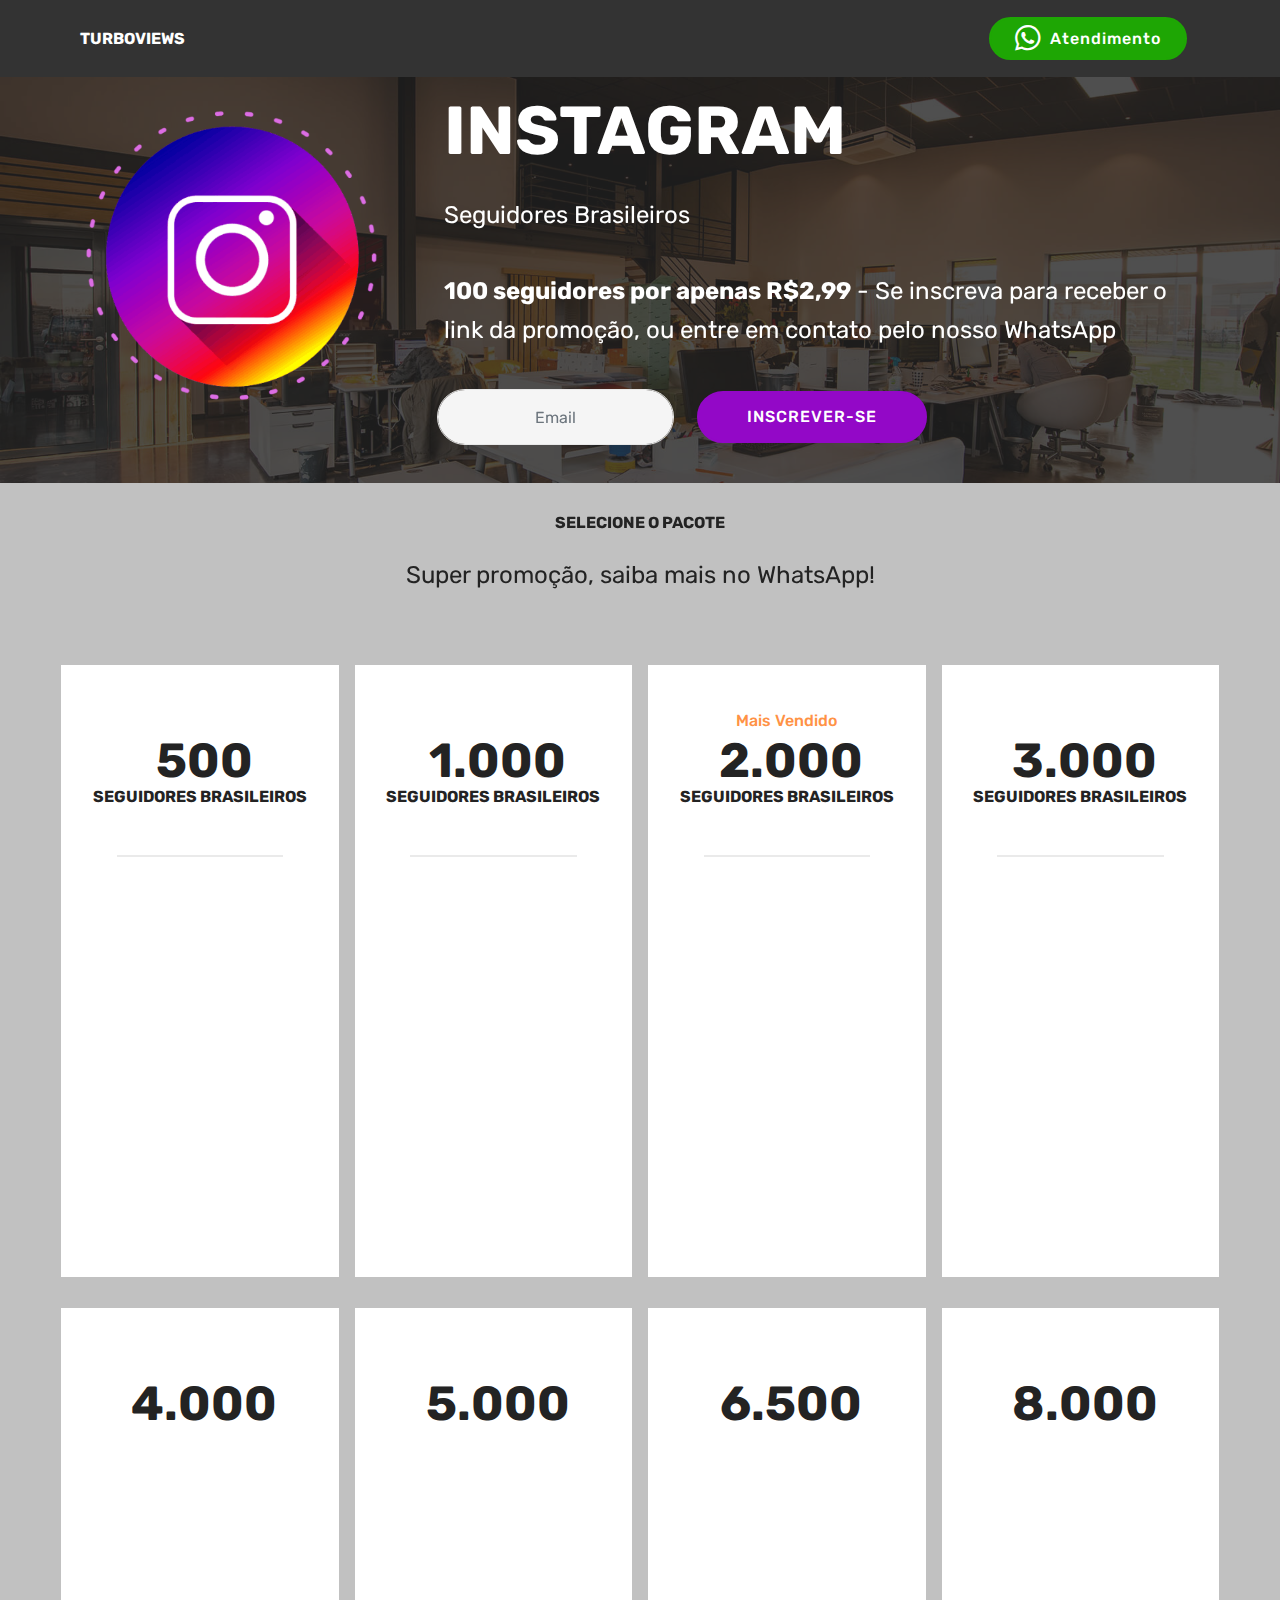
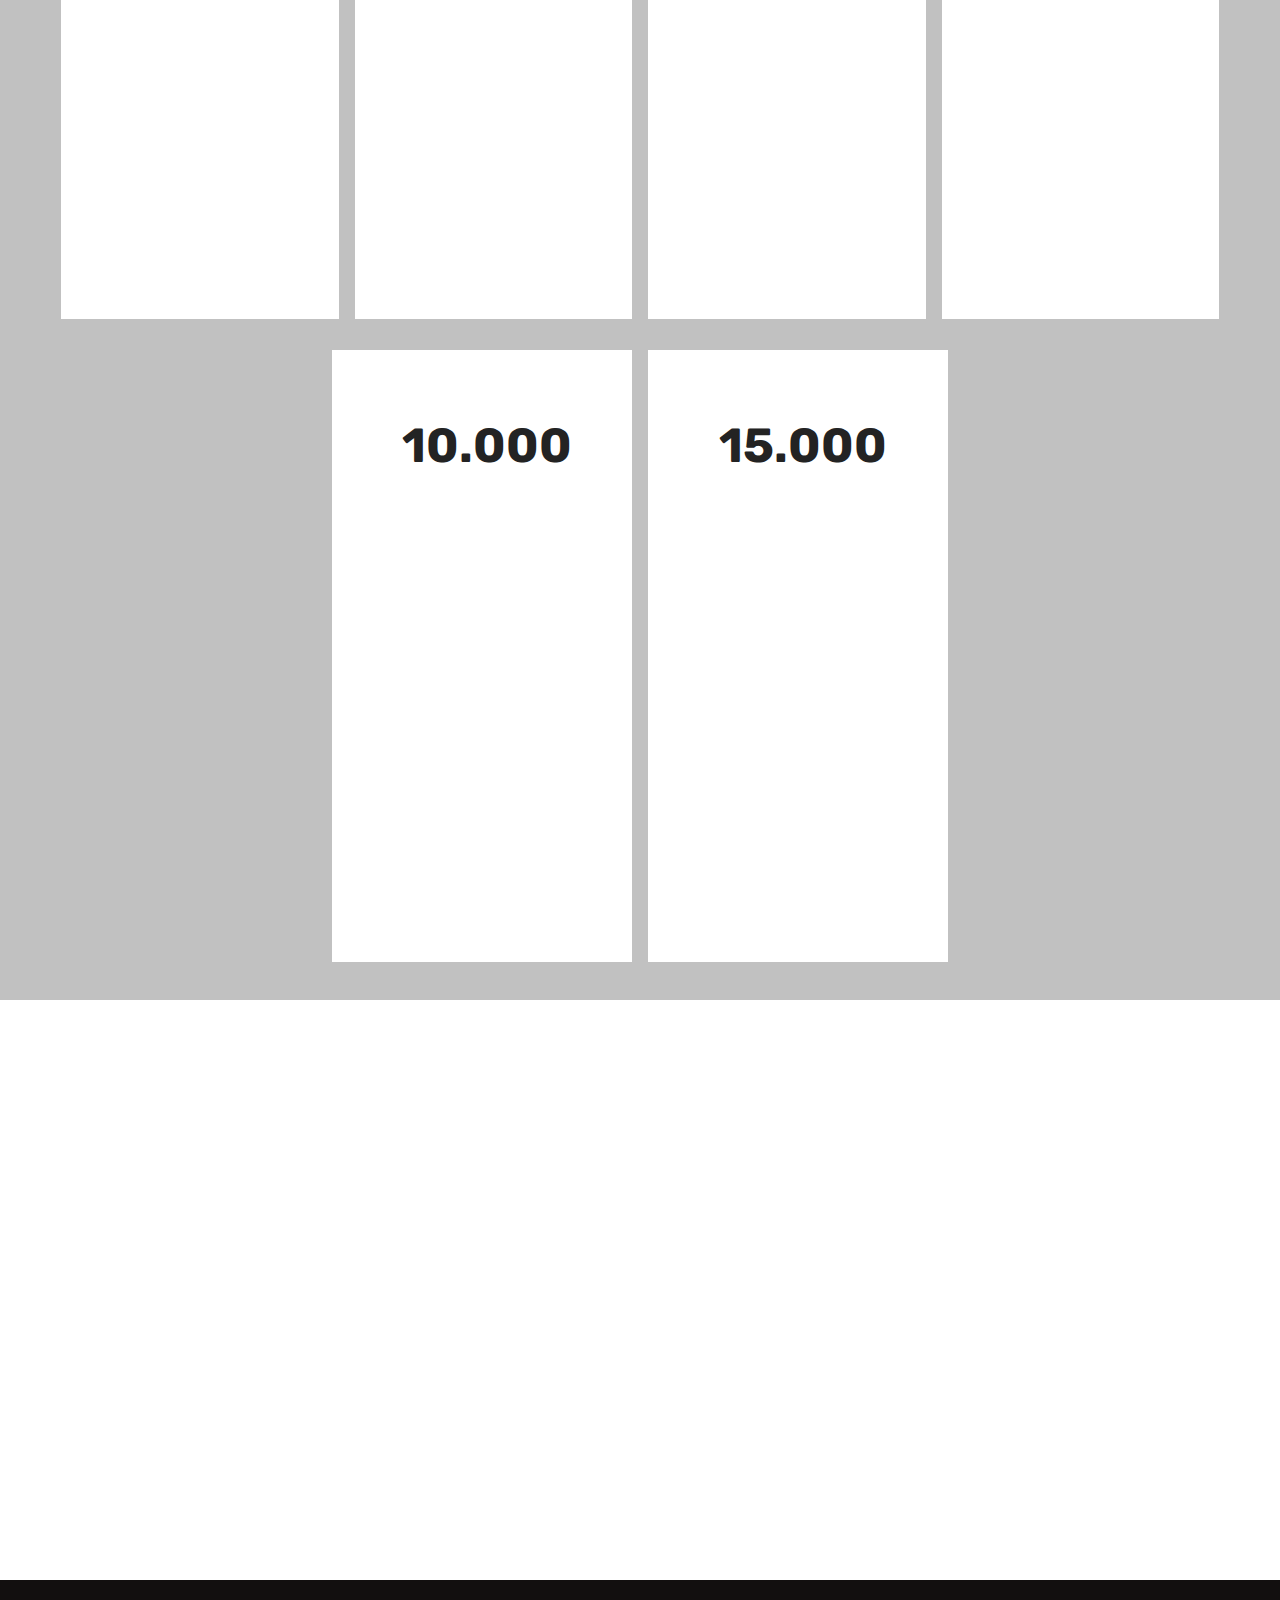
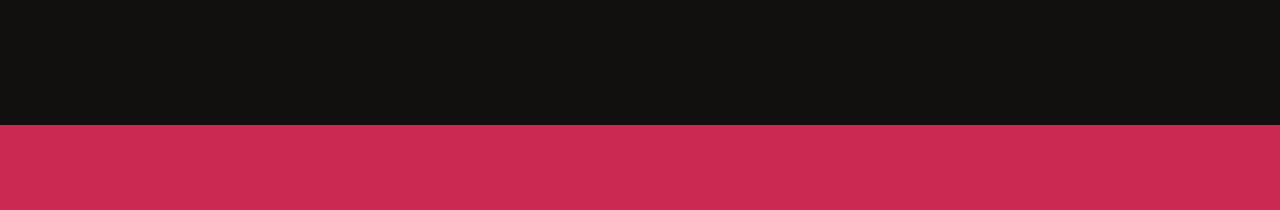
<file: index.html>
<!DOCTYPE html>
<html  >
<head>
  <!-- Site made with Mobirise Website Builder v4.12.4, https://mobirise.com -->
  <meta charset="UTF-8">
  <meta http-equiv="X-UA-Compatible" content="IE=edge">
  <meta name="generator" content="Mobirise v4.12.4, mobirise.com">
  <meta name="viewport" content="width=device-width, initial-scale=1, minimum-scale=1">
  <link rel="shortcut icon" href="assets/images/t-128x128.png" type="image/x-icon">
  <meta name="description" content="">
  
  
  <title>Loja</title>
  <link rel="stylesheet" href="assets/web/assets/mobirise-icons/mobirise-icons.css">
  <link rel="stylesheet" href="assets/bootstrap/css/bootstrap.min.css">
  <link rel="stylesheet" href="assets/bootstrap/css/bootstrap-grid.min.css">
  <link rel="stylesheet" href="assets/bootstrap/css/bootstrap-reboot.min.css">
  <link rel="stylesheet" href="assets/socicon/css/styles.css">
  <link rel="stylesheet" href="assets/dropdown/css/style.css">
  <link rel="stylesheet" href="assets/animatecss/animate.min.css">
  <link rel="stylesheet" href="assets/tether/tether.min.css">
  <link rel="stylesheet" href="assets/theme/css/style.css">
  <link rel="preload" as="style" href="assets/mobirise/css/mbr-additional.css"><link rel="stylesheet" href="assets/mobirise/css/mbr-additional.css" type="text/css">
  
  
  
</head>
<body>
  <section class="menu cid-sbwSosXRK3" once="menu" id="menu1-6">

    

    <nav class="navbar navbar-expand beta-menu navbar-dropdown align-items-center navbar-fixed-top navbar-toggleable-sm">
        <button class="navbar-toggler navbar-toggler-right" type="button" data-toggle="collapse" data-target="#navbarSupportedContent" aria-controls="navbarSupportedContent" aria-expanded="false" aria-label="Toggle navigation">
            <div class="hamburger">
                <span></span>
                <span></span>
                <span></span>
                <span></span>
            </div>
        </button>
        <div class="menu-logo">
            <div class="navbar-brand">
                
                <span class="navbar-caption-wrap"><a class="navbar-caption text-white display-4" href="https://turboviews.github.io/">TURBOVIEWS</a></span>
            </div>
        </div>
        <div class="collapse navbar-collapse" id="navbarSupportedContent">
            
            <div class="navbar-buttons mbr-section-btn"><a class="btn btn-sm btn-info display-4" href="https://api.whatsapp.com/send?phone=5541987292041" target="_blank"><span class="socicon socicon-whatsapp mbr-iconfont mbr-iconfont-btn"></span>
                    Atendimento</a></div>
        </div>
    </nav>
</section>

<section class="engine"><a href="https://mobirise.info/w">free html5 templates</a></section><section class="header14 cid-sby2tYO5yZ mbr-parallax-background" id="header14-k">

    

    <div class="mbr-overlay" style="opacity: 0.8; background-color: rgb(35, 35, 35);">
    </div>

    <div class="container">
        <div class="media-container-row">

            <div class="mbr-figure" style="width: 45%;">
                <img src="assets/images/instagram-108044-436x436.png" alt="Mobirise" title="">
            </div>

            <div class="media-content">
                <h1 class="mbr-section-title pb-3 align-left mbr-white mbr-fonts-style display-1"><strong>
                    INSTAGRAM</strong></h1>
                
                <div class="mbr-section-text  pb-3 ">
                    <p class="mbr-text align-left mbr-white mbr-fonts-style display-5">
                        Seguidores Brasileiros<br><br><strong>100 seguidores por apenas R$2,99</strong> - Se inscreva para receber o link da promoção, ou entre em contato pelo nosso WhatsApp</p>
                </div>

                <div class="media-container-column" data-form-type="formoid">
                    <!---Formbuilder Form--->
                    <form action="https://mobirise.com/" method="POST" class="mbr-form form-with-styler" data-form-title="Mobirise Form"><input type="hidden" name="email" data-form-email="true" value="xPmte/7mBk1dUZbuFJe1ZXNo7nImJUDM6wqOrtTFnzKEtcGgygB7kyO7sK6+Hcz4fjY8U+FuESvpkHtUwmccMvoCDtHt6F50/EQzs6quivM5bXEyNhCujdua7OqrY9Fz">
                        <div class="row form-inline">
                            <div hidden="hidden" data-form-alert="" class="alert alert-success col-12">Vamos enviar o link da promoção para o seu email!</div>
                            <div hidden="hidden" data-form-alert-danger="" class="alert alert-danger col-12">
                            </div>
                        </div>
                        <div class="dragArea row form-inline">
                            <div class="col-auto form-group" data-for="email">
                                <input type="email" name="email" placeholder="Email" data-form-field="Email" required="required" class="form-control input-sm input-inverse display-7" id="email-header14-k">
                            </div>
                            <div class="col-auto buttons-wrap"><button type="submit" class="btn btn-primary display-4">INSCREVER-SE</button></div>
                        </div>
                    </form><!---Formbuilder Form--->
                </div>
            </div>
        </div>
    </div>
</section>

<section class="header1 cid-sbwSDJoP3K" id="header16-8">

    

    

    <div class="container">
        <div class="row justify-content-md-center">
            <div class="col-md-10 align-center">
                <h1 class="mbr-section-title mbr-bold pb-3 mbr-fonts-style display-7">SELECIONE O PACOTE</h1>
                
                <p class="mbr-text pb-3 mbr-fonts-style display-5">
                    Super promoção, saiba mais no WhatsApp!</p>
                
            </div>
        </div>
    </div>

</section>

<section class="pricing-table1 cid-sbwSFwWMul" id="pricing-tables1-9">

    

    
    <div class="container">
        <div class="media-container-row">

            <div class="plan col-12 mx-2 my-2 justify-content-center col-lg-3">
                <div class="plan-header text-center pt-5">
                    <h3 class="plan-title mbr-fonts-style display-7">&nbsp;</h3>
                    <div class="plan-price">
                        <span class="price-value mbr-fonts-style display-5">&nbsp;</span>
                        <span class="price-figure mbr-fonts-style display-2">500</span>
                        <small class="price-term mbr-fonts-style display-7">
                            <br><strong>SEGUIDORES BRASILEIROS</strong></small>
                    </div>
                </div>
                <div class="plan-body pb-5">
                    <div class="plan-list align-center">
                        <ul class="list-group list-group-flush mbr-fonts-style display-7">
                            <li class="list-group-item"><span style="font-size: 1rem;"><br></span></li><li class="list-group-item"><span style="font-size: 1rem;"><strong>R$19,90</strong></span><br></li><li class="list-group-item">&nbsp;A melhor qualidade
</li><li class="list-group-item">&nbsp;Reposição 20 dias
</li><li class="list-group-item">Não precisa seguir ninguém
</li><li class="list-group-item">Não precisa informar sua senha</li>
                        </ul>
                    </div>
                    <div class="mbr-section-btn text-center pt-4"><a href="https://www.mercadopago.com.br/checkout/v1/redirect?pref_id=535609974-520bbba4-e192-46b4-ac6d-1c9e6740fc4e" class="btn btn-primary display-4" target="_blank">Comprar agora</a></div>
                </div>
            </div>

            <div class="plan col-12 mx-2 my-2 justify-content-center col-lg-3">
                <div class="plan-header text-center pt-5">
                    <h3 class="plan-title mbr-fonts-style display-7">&nbsp;</h3>
                    <div class="plan-price">
                        <span class="price-value mbr-fonts-style display-5">&nbsp;</span>
                        <span class="price-figure mbr-fonts-style display-2">
                            1.000</span>
                        <small class="price-term mbr-fonts-style display-7">
                            <br><strong>SEGUIDORES BRASILEIROS
                        </strong></small>
                    </div>
                </div>
                <div class="plan-body pb-5">
                    <div class="plan-list align-center">
                        <ul class="list-group list-group-flush mbr-fonts-style display-7">
                            <li class="list-group-item"><strong><br></strong></li><li class="list-group-item"><strong>R$38,00</strong></li>
                            <li class="list-group-item">A melhor qualidade
</li><li class="list-group-item">&nbsp;Reposição 20 dias
</li><li class="list-group-item">Não precisa seguir ninguém
</li><li class="list-group-item">Não precisa informar sua senha</li>
                        </ul>
                    </div>
                    <div class="mbr-section-btn text-center pt-4"><a href="https://www.mercadopago.com.br/checkout/v1/redirect?pref_id=535609974-785a3cbb-004e-40d9-86f8-cbc4d1244f6f" class="btn btn-primary display-4" target="_blank">Comprar agora</a></div>
                </div>
            </div>

            <div class="plan col-12 mx-2 my-2 justify-content-center col-lg-3">
                <div class="plan-header text-center pt-5">
                    <h3 class="plan-title mbr-fonts-style display-7">
                        Mais Vendido</h3>
                    <div class="plan-price">
                        <span class="price-value mbr-fonts-style display-5">&nbsp;</span>
                        <span class="price-figure mbr-fonts-style display-2">
                            2.000</span>
                        <small class="price-term mbr-fonts-style display-7">
                            <br><strong>SEGUIDORES BRASILEIROS
                        </strong></small>
                    </div>
                </div>
                <div class="plan-body pb-5">
                    <div class="plan-list align-center">
                        <ul class="list-group list-group-flush mbr-fonts-style display-7">
                            <li class="list-group-item"><strong><br></strong></li><li class="list-group-item"><strong>R$76,00</strong></li>
                            <li class="list-group-item">A melhor qualidade
</li><li class="list-group-item">&nbsp;Reposição 20 dias
</li><li class="list-group-item">Não precisa seguir ninguém
</li><li class="list-group-item">Não precisa informar sua senha</li>
                        </ul>
                    </div>
                    <div class="mbr-section-btn text-center pt-4"><a href="https://www.mercadopago.com.br/checkout/v1/redirect?pref_id=535609974-102d4230-3a2a-4e6e-8a41-ebe4c2b6b82d" class="btn btn-primary display-4" target="_blank">Comprar agora</a></div>
                </div>
            </div>

            <div class="plan col-12 mx-2 my-2 justify-content-center col-lg-3">
                <div class="plan-header text-center pt-5">
                    <h3 class="plan-title mbr-fonts-style display-7">&nbsp;</h3>
                    <div class="plan-price">
                        <span class="price-value mbr-fonts-style display-5">&nbsp;</span>
                        <span class="price-figure mbr-fonts-style display-2">
                            3.000</span>
                        <small class="price-term mbr-fonts-style display-7">
                            <br><strong>SEGUIDORES BRASILEIROS
                        </strong></small>
                    </div>
                </div>
                <div class="plan-body pb-5">
                    <div class="plan-list align-center">
                        <ul class="list-group list-group-flush mbr-fonts-style display-7">
                            <li class="list-group-item"><strong><br></strong></li><li class="list-group-item"><strong>R$113,00</strong></li><li class="list-group-item">&nbsp;A melhor qualidade
</li><li class="list-group-item">&nbsp;Reposição 20 dias
</li><li class="list-group-item">Não precisa seguir ninguém
</li><li class="list-group-item">Não precisa informar sua senha</li>
                        </ul>
                    </div>
                    <div class="mbr-section-btn text-center pt-4"><a href="https://www.mercadopago.com.br/checkout/v1/redirect?pref_id=535609974-b4c54d8c-64e1-48dd-a507-17ac80036a5e" class="btn btn-primary display-4" target="_blank">Comprar agora</a></div>
                </div>
            </div>
        </div>
    </div>
</section>

<section class="pricing-table1 cid-sbCkTBBCTo" id="pricing-tables1-18">

    

    
    <div class="container">
        <div class="media-container-row">

            <div class="plan col-12 mx-2 my-2 justify-content-center col-lg-3">
                <div class="plan-header text-center pt-5">
                    <h3 class="plan-title mbr-fonts-style display-7">&nbsp;</h3>
                    <div class="plan-price">
                        <span class="price-value mbr-fonts-style display-5">&nbsp;</span>
                        <span class="price-figure mbr-fonts-style display-2">4.000</span>
                        <small class="price-term mbr-fonts-style display-7">
                            <br><strong>SEGUIDORES BRASILEIROS</strong></small>
                    </div>
                </div>
                <div class="plan-body pb-5">
                    <div class="plan-list align-center">
                        <ul class="list-group list-group-flush mbr-fonts-style display-7">
                            <li class="list-group-item"><span style="font-size: 1rem;"><br></span></li><li class="list-group-item"><span style="font-size: 1rem;"><strong>R$149,00</strong></span><br></li><li class="list-group-item">&nbsp;A melhor qualidade
</li><li class="list-group-item">&nbsp;Reposição 20 dias
</li><li class="list-group-item">Não precisa seguir ninguém
</li><li class="list-group-item">Não precisa informar sua senha</li>
                        </ul>
                    </div>
                    <div class="mbr-section-btn text-center pt-4"><a href="https://www.mercadopago.com.br/checkout/v1/redirect?pref_id=535609974-512deb79-aedb-42c4-82a9-d44e54d085e9" class="btn btn-primary display-4" target="_blank">Comprar agora</a></div>
                </div>
            </div>

            <div class="plan col-12 mx-2 my-2 justify-content-center col-lg-3">
                <div class="plan-header text-center pt-5">
                    <h3 class="plan-title mbr-fonts-style display-7">&nbsp;</h3>
                    <div class="plan-price">
                        <span class="price-value mbr-fonts-style display-5">&nbsp;</span>
                        <span class="price-figure mbr-fonts-style display-2">
                            5.000</span>
                        <small class="price-term mbr-fonts-style display-7">
                            <br><strong>SEGUIDORES BRASILEIROS
                        </strong></small>
                    </div>
                </div>
                <div class="plan-body pb-5">
                    <div class="plan-list align-center">
                        <ul class="list-group list-group-flush mbr-fonts-style display-7">
                            <li class="list-group-item"><strong><br></strong></li><li class="list-group-item"><strong>R$185,00</strong></li>
                            <li class="list-group-item">A melhor qualidade
</li><li class="list-group-item">&nbsp;Reposição 20 dias
</li><li class="list-group-item">Não precisa seguir ninguém
</li><li class="list-group-item">Não precisa informar sua senha</li>
                        </ul>
                    </div>
                    <div class="mbr-section-btn text-center pt-4"><a href="https://www.mercadopago.com.br/checkout/v1/redirect?pref_id=535609974-df35ad90-e9d2-4943-823e-943c4b49cb12" class="btn btn-primary display-4" target="_blank">Comprar agora</a></div>
                </div>
            </div>

            <div class="plan col-12 mx-2 my-2 justify-content-center col-lg-3">
                <div class="plan-header text-center pt-5">
                    <h3 class="plan-title mbr-fonts-style display-7">&nbsp;</h3>
                    <div class="plan-price">
                        <span class="price-value mbr-fonts-style display-5">&nbsp;</span>
                        <span class="price-figure mbr-fonts-style display-2">
                            6.500</span>
                        <small class="price-term mbr-fonts-style display-7">
                            <br><strong>SEGUIDORES BRASILEIROS
                        </strong></small>
                    </div>
                </div>
                <div class="plan-body pb-5">
                    <div class="plan-list align-center">
                        <ul class="list-group list-group-flush mbr-fonts-style display-7">
                            <li class="list-group-item"><strong><br></strong></li><li class="list-group-item"><strong>R$235,00</strong></li>
                            <li class="list-group-item">A melhor qualidade
</li><li class="list-group-item">&nbsp;Reposição 20 dias
</li><li class="list-group-item">Não precisa seguir ninguém
</li><li class="list-group-item">Não precisa informar sua senha</li>
                        </ul>
                    </div>
                    <div class="mbr-section-btn text-center pt-4"><a href="https://www.mercadopago.com.br/checkout/v1/redirect?pref_id=535609974-9a11a259-83e6-4bca-bbde-2923f2c3460f" class="btn btn-primary display-4" target="_blank">Comprar agora</a></div>
                </div>
            </div>

            <div class="plan col-12 mx-2 my-2 justify-content-center col-lg-3">
                <div class="plan-header text-center pt-5">
                    <h3 class="plan-title mbr-fonts-style display-7">&nbsp;</h3>
                    <div class="plan-price">
                        <span class="price-value mbr-fonts-style display-5">&nbsp;</span>
                        <span class="price-figure mbr-fonts-style display-2">
                            8.000</span>
                        <small class="price-term mbr-fonts-style display-7">
                            <br><strong>SEGUIDORES BRASILEIROS
                        </strong></small>
                    </div>
                </div>
                <div class="plan-body pb-5">
                    <div class="plan-list align-center">
                        <ul class="list-group list-group-flush mbr-fonts-style display-7">
                            <li class="list-group-item"><strong><br></strong></li><li class="list-group-item"><strong>R$285,00</strong></li><li class="list-group-item">&nbsp;A melhor qualidade
</li><li class="list-group-item">&nbsp;Reposição 20 dias
</li><li class="list-group-item">Não precisa seguir ninguém
</li><li class="list-group-item">Não precisa informar sua senha</li>
                        </ul>
                    </div>
                    <div class="mbr-section-btn text-center pt-4"><a href="https://www.mercadopago.com.br/checkout/v1/redirect?pref_id=535609974-cb985449-2ffa-4027-bf3f-5b248462d503" class="btn btn-primary display-4" target="_blank">Comprar agora</a></div>
                </div>
            </div>
        </div>
    </div>
</section>

<section class="pricing-table1 cid-sbCLBP8aPx" id="pricing-tables1-19">

    

    
    <div class="container">
        <div class="media-container-row">

            <div class="plan col-12 mx-2 my-2 justify-content-center col-lg-6">
                <div class="plan-header text-center pt-5">
                    <h3 class="plan-title mbr-fonts-style display-7">&nbsp;</h3>
                    <div class="plan-price">
                        <span class="price-value mbr-fonts-style display-5">&nbsp;</span>
                        <span class="price-figure mbr-fonts-style display-2">10.000</span>
                        <small class="price-term mbr-fonts-style display-7">
                            <br><strong>SEGUIDORES BRASILEIROS</strong></small>
                    </div>
                </div>
                <div class="plan-body pb-5">
                    <div class="plan-list align-center">
                        <ul class="list-group list-group-flush mbr-fonts-style display-7">
                            <li class="list-group-item"><span style="font-size: 1rem;"><br></span></li><li class="list-group-item"><span style="font-size: 1rem;"><strong>R$350,00</strong></span><br></li><li class="list-group-item">&nbsp;A melhor qualidade
</li><li class="list-group-item">&nbsp;Reposição 20 dias
</li><li class="list-group-item">Não precisa seguir ninguém
</li><li class="list-group-item">Não precisa informar sua senha</li>
                        </ul>
                    </div>
                    <div class="mbr-section-btn text-center pt-4"><a href="https://www.mercadopago.com.br/checkout/v1/redirect?pref_id=535609974-9360ae66-b986-496f-95f2-ea7311a81408" class="btn btn-primary display-4" target="_blank">Comprar agora</a></div>
                </div>
            </div>

            <div class="plan col-12 mx-2 my-2 justify-content-center col-lg-6">
                <div class="plan-header text-center pt-5">
                    <h3 class="plan-title mbr-fonts-style display-7">&nbsp;</h3>
                    <div class="plan-price">
                        <span class="price-value mbr-fonts-style display-5">&nbsp;</span>
                        <span class="price-figure mbr-fonts-style display-2">15.000</span>
                        <small class="price-term mbr-fonts-style display-7">
                            <br><strong>SEGUIDORES BRASILEIROS
                        </strong></small>
                    </div>
                </div>
                <div class="plan-body pb-5">
                    <div class="plan-list align-center">
                        <ul class="list-group list-group-flush mbr-fonts-style display-7">
                            <li class="list-group-item"><strong><br></strong></li><li class="list-group-item"><strong>R$530,00</strong></li>
                            <li class="list-group-item">A melhor qualidade
</li><li class="list-group-item">&nbsp;Reposição 20 dias
</li><li class="list-group-item">Não precisa seguir ninguém
</li><li class="list-group-item">Não precisa informar sua senha</li>
                        </ul>
                    </div>
                    <div class="mbr-section-btn text-center pt-4"><a href="https://www.mercadopago.com.br/checkout/v1/redirect?pref_id=535609974-0af1b7cb-7fd5-43d0-9896-b37b27d2b250" class="btn btn-primary display-4" target="_blank">Comprar agora</a></div>
                </div>
            </div>

            

            
        </div>
    </div>
</section>

<section class="mbr-section form1 cid-sbyeja1akF" id="form1-m">

    

    
    <div class="container">
        <div class="row justify-content-center">
            <div class="title col-12 col-lg-8">
                <h2 class="mbr-section-title align-center pb-3 mbr-fonts-style display-2"><strong>
                    Pacote Primeira Compra</strong></h2>
                <h3 class="mbr-section-subtitle align-center mbr-light pb-3 mbr-fonts-style display-5">
                    É sua primeira compra no site? Adquira 100 seguidores por apenas R$2,99 para testar a qualidade do nosso serviço.<br><br>Deixe seu WhatsApp abaixo que retornaremos o mais rápido possível.<br></h3>
            </div>
        </div>
    </div>
    <div class="container">
        <div class="row justify-content-center">
            <div class="media-container-column col-lg-8" data-form-type="formoid">
                <!---Formbuilder Form--->
                <form action="https://mobirise.com/" method="POST" class="mbr-form form-with-styler" data-form-title="Mobirise Form"><input type="hidden" name="email" data-form-email="true" value="Ahia+c6L1RVeeNWwbKjinJ2S4np0lUA1C/ue8yI0EKwPg16/qLuE7RTycsNuMxQN8e98t8CFllOgJu6AYQC9RI9ds+HLRC8uFZBPigNkNqIyTPNUbcIVt5Idtond1KKt">
                    <div class="row">
                        <div hidden="hidden" data-form-alert="" class="alert alert-success col-12">Obrigado por se insecrever. Vamos enviar o link para o seu WhatsApp!</div>
                        <div hidden="hidden" data-form-alert-danger="" class="alert alert-danger col-12">
                        </div>
                    </div>
                    <div class="dragArea row">
                        <div class="col-md-4  form-group" data-for="name">
                            <label for="name-form1-m" class="form-control-label mbr-fonts-style display-7">Nome</label>
                            <input type="text" name="name" data-form-field="Name" required="required" class="form-control display-7" id="name-form1-m">
                        </div>
                        
                        <div data-for="phone" class="col-md-4  form-group">
                            <label for="phone-form1-m" class="form-control-label mbr-fonts-style display-7">Celular/WhatsApp</label>
                            <input type="tel" name="phone" data-form-field="Phone" class="form-control display-7" id="phone-form1-m">
                        </div>
                        
                        <div class="col-md-12 input-group-btn align-center"><button type="submit" class="btn btn-primary btn-form display-4">ENVIAR</button></div>
                    </div>
                </form><!---Formbuilder Form--->
            </div>
        </div>
    </div>
</section>

<section class="cid-sbxByjidUz" id="image1-b">

    

    <figure class="mbr-figure container">
        <div class="image-block" style="width: 20%;">
            <a href="https://api.whatsapp.com/send?phone=5541987292041" target="_blank"><img src="assets/images/whatsapp-233x73.jpeg" width="1400" alt="Mobirise" title=""></a>
            
        </div>
    </figure>
</section>

<section once="footers" class="cid-sbxCiK8HDF" id="footer6-c">

    

    

    <div class="container">
        <div class="media-container-row align-center mbr-white">
            <div class="col-12">
                <p class="mbr-text mb-0 mbr-fonts-style display-7">
                    © 2020 TurboViews - Todos os Direitos Reservados</p>
            </div>
        </div>
    </div>
</section>


  <script src="assets/web/assets/jquery/jquery.min.js"></script>
  <script src="assets/popper/popper.min.js"></script>
  <script src="assets/bootstrap/js/bootstrap.min.js"></script>
  <script src="assets/smoothscroll/smooth-scroll.js"></script>
  <script src="assets/dropdown/js/nav-dropdown.js"></script>
  <script src="assets/dropdown/js/navbar-dropdown.js"></script>
  <script src="assets/touchswipe/jquery.touch-swipe.min.js"></script>
  <script src="assets/viewportchecker/jquery.viewportchecker.js"></script>
  <script src="assets/parallax/jarallax.min.js"></script>
  <script src="assets/tether/tether.min.js"></script>
  <script src="assets/theme/js/script.js"></script>
  <script src="assets/formoid/formoid.min.js"></script>
  
  
  <input name="animation" type="hidden">
  </body>
</html>
</file>
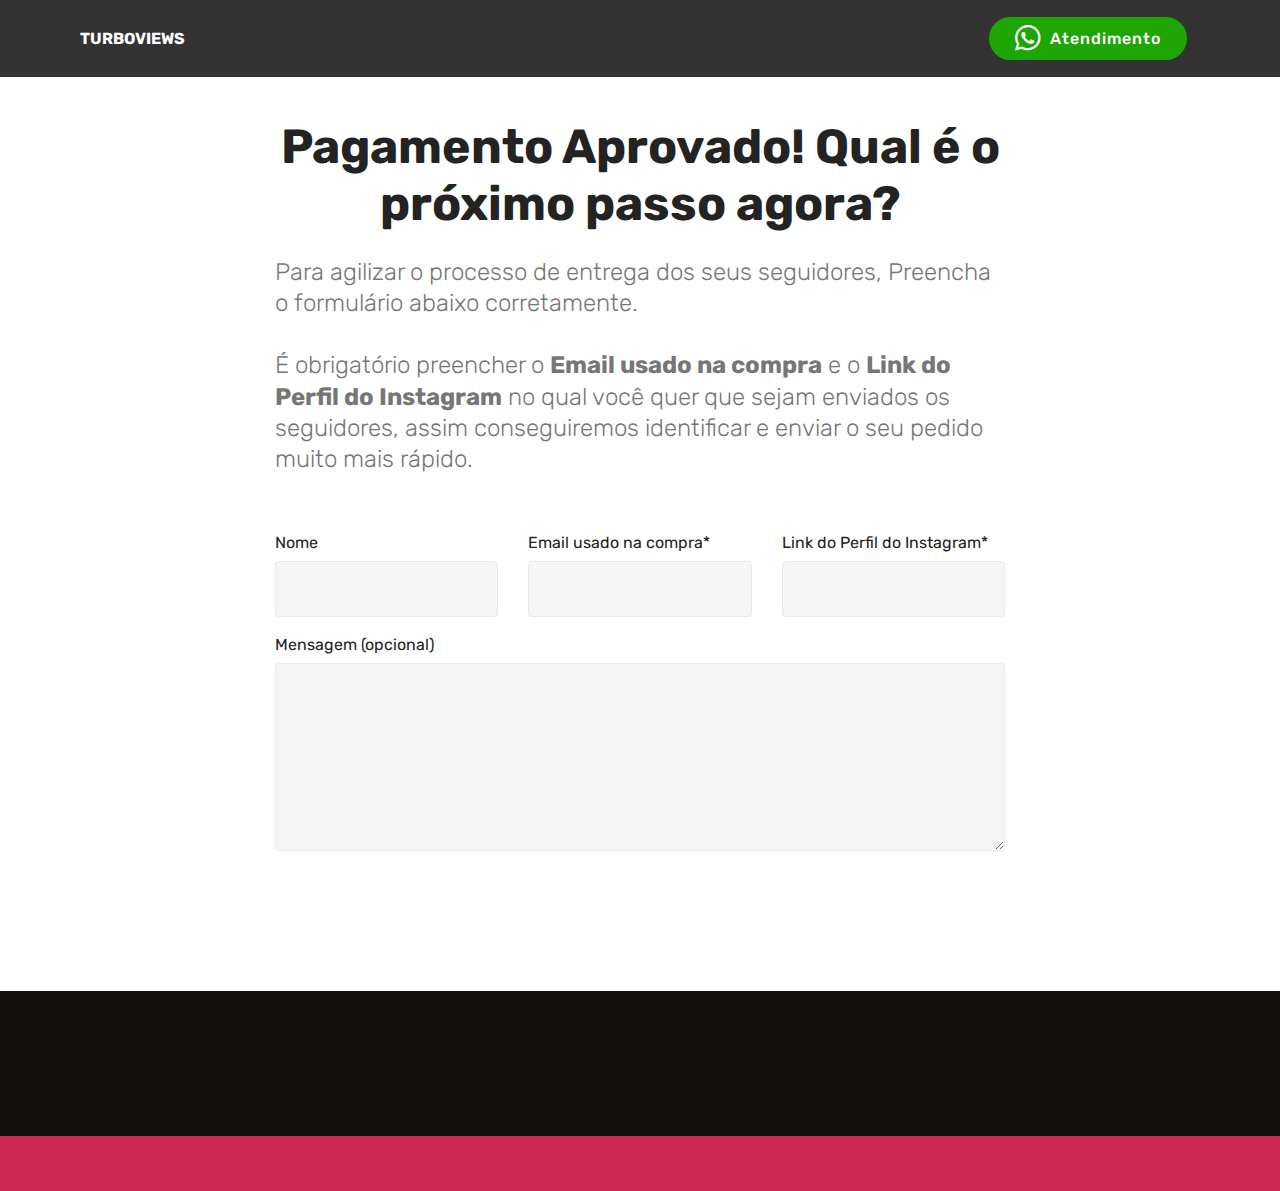
<file: compra-aprovada.html>
<!DOCTYPE html>
<html  >
<head>
  <!-- Site made with Mobirise Website Builder v4.12.4, https://mobirise.com -->
  <meta charset="UTF-8">
  <meta http-equiv="X-UA-Compatible" content="IE=edge">
  <meta name="generator" content="Mobirise v4.12.4, mobirise.com">
  <meta name="viewport" content="width=device-width, initial-scale=1, minimum-scale=1">
  <link rel="shortcut icon" href="assets/images/t-128x128.png" type="image/x-icon">
  <meta name="description" content="">
  
  
  <title>Compra Aprovada</title>
  <link rel="stylesheet" href="assets/web/assets/mobirise-icons/mobirise-icons.css">
  <link rel="stylesheet" href="assets/bootstrap/css/bootstrap.min.css">
  <link rel="stylesheet" href="assets/bootstrap/css/bootstrap-grid.min.css">
  <link rel="stylesheet" href="assets/bootstrap/css/bootstrap-reboot.min.css">
  <link rel="stylesheet" href="assets/socicon/css/styles.css">
  <link rel="stylesheet" href="assets/dropdown/css/style.css">
  <link rel="stylesheet" href="assets/animatecss/animate.min.css">
  <link rel="stylesheet" href="assets/tether/tether.min.css">
  <link rel="stylesheet" href="assets/theme/css/style.css">
  <link rel="preload" as="style" href="assets/mobirise/css/mbr-additional.css"><link rel="stylesheet" href="assets/mobirise/css/mbr-additional.css" type="text/css">
  
  
  
</head>
<body>
  <section class="menu cid-sbynDgvjSk" once="menu" id="menu1-n">

    

    <nav class="navbar navbar-expand beta-menu navbar-dropdown align-items-center navbar-fixed-top navbar-toggleable-sm">
        <button class="navbar-toggler navbar-toggler-right" type="button" data-toggle="collapse" data-target="#navbarSupportedContent" aria-controls="navbarSupportedContent" aria-expanded="false" aria-label="Toggle navigation">
            <div class="hamburger">
                <span></span>
                <span></span>
                <span></span>
                <span></span>
            </div>
        </button>
        <div class="menu-logo">
            <div class="navbar-brand">
                
                <span class="navbar-caption-wrap"><a class="navbar-caption text-white display-4" href="https://turboviews.github.io/">TURBOVIEWS</a></span>
            </div>
        </div>
        <div class="collapse navbar-collapse" id="navbarSupportedContent">
            
            <div class="navbar-buttons mbr-section-btn"><a class="btn btn-sm btn-info display-4" href="https://api.whatsapp.com/send?phone=5541987292041" target="_blank"><span class="socicon socicon-whatsapp mbr-iconfont mbr-iconfont-btn"></span>
                    Atendimento</a></div>
        </div>
    </nav>
</section>

<section class="engine"><a href="https://mobirise.info/e">make a site</a></section><section class="mbr-section form1 cid-sbynDrdPzE" id="form1-t">

    

    
    <div class="container">
        <div class="row justify-content-center">
            <div class="title col-12 col-lg-8">
                <h2 class="mbr-section-title align-center pb-3 mbr-fonts-style display-2"><br><strong>Pagamento Aprovado! Qual é o próximo passo agora?</strong></h2>
                <h3 class="mbr-section-subtitle align-center mbr-light pb-3 mbr-fonts-style display-5">Para agilizar o processo de entrega dos seus seguidores, Preencha o formulário abaixo corretamente.<br><br>É obrigatório preencher o <strong>Email usado na compra</strong> e o <strong>Link do Perfil do Instagram</strong> no qual você quer que sejam enviados os seguidores, assim conseguiremos identificar e enviar o seu pedido muito mais rápido.</h3>
            </div>
        </div>
    </div>
    <div class="container">
        <div class="row justify-content-center">
            <div class="media-container-column col-lg-8" data-form-type="formoid">
                <!---Formbuilder Form--->
                <form action="https://mobirise.com/" method="POST" class="mbr-form form-with-styler" data-form-title="Mobirise Form"><input type="hidden" name="email" data-form-email="true" value="mDFSI5Xe6sPi66n0oTaDaHRWgsKPHG9oGSDETE3FrxY5g7ZQZ3brH3hqjlZffwAxgcqV8w7ZZ1wZcQqRQNzgIuJZuGJTXjPsvFL40NEI2JlapV0roeTFf3CGpnGDcRuJ">
                    <div class="row">
                        <div hidden="hidden" data-form-alert="" class="alert alert-success col-12">Obrigado! Seu pedido foi enviado com sucesso.</div>
                        <div hidden="hidden" data-form-alert-danger="" class="alert alert-danger col-12">
                        </div>
                    </div>
                    <div class="dragArea row">
                        <div class="col-md-4  form-group" data-for="name">
                            <label for="name-form1-t" class="form-control-label mbr-fonts-style display-7">Nome</label>
                            <input type="text" name="name" data-form-field="Name" required="required" class="form-control display-7" id="name-form1-t">
                        </div>
                        <div class="col-md-4  form-group" data-for="email">
                            <label for="email-form1-t" class="form-control-label mbr-fonts-style display-7">Email usado na compra*</label>
                            <input type="email" name="email" data-form-field="Email" required="required" class="form-control display-7" id="email-form1-t">
                        </div>
                        <div data-for="phone" class="col-md-4  form-group">
                            <label for="phone-form1-t" class="form-control-label mbr-fonts-style display-7">Link do Perfil do Instagram*</label>
                            <input type="tel" name="phone" data-form-field="Phone" class="form-control display-7" id="phone-form1-t">
                        </div>
                        <div data-for="message" class="col-md-12 form-group">
                            <label for="message-form1-t" class="form-control-label mbr-fonts-style display-7">Mensagem (opcional)</label>
                            <textarea name="message" data-form-field="Message" class="form-control display-7" id="message-form1-t"></textarea>
                        </div>
                        <div class="col-md-12 input-group-btn align-center"><button type="submit" class="btn btn-primary btn-form display-4">ENVIAR</button></div>
                    </div>
                </form><!---Formbuilder Form--->
            </div>
        </div>
    </div>
</section>

<section class="cid-sbynDstJVz" id="image1-u">

    

    <figure class="mbr-figure container">
        <div class="image-block" style="width: 20%;">
            <img src="assets/images/whatsapp-233x73.jpeg" width="1400" alt="Mobirise" title="">
            
        </div>
    </figure>
</section>

<section once="footers" class="cid-sbynDtf7Sl" id="footer6-v">

    

    

    <div class="container">
        <div class="media-container-row align-center mbr-white">
            <div class="col-12">
                <p class="mbr-text mb-0 mbr-fonts-style display-7">
                    © 2020 TurboViews - Todos os Direitos Reservados</p>
            </div>
        </div>
    </div>
</section>


  <script src="assets/web/assets/jquery/jquery.min.js"></script>
  <script src="assets/popper/popper.min.js"></script>
  <script src="assets/bootstrap/js/bootstrap.min.js"></script>
  <script src="assets/smoothscroll/smooth-scroll.js"></script>
  <script src="assets/dropdown/js/nav-dropdown.js"></script>
  <script src="assets/dropdown/js/navbar-dropdown.js"></script>
  <script src="assets/touchswipe/jquery.touch-swipe.min.js"></script>
  <script src="assets/viewportchecker/jquery.viewportchecker.js"></script>
  <script src="assets/tether/tether.min.js"></script>
  <script src="assets/theme/js/script.js"></script>
  <script src="assets/formoid/formoid.min.js"></script>
  
  
  <input name="animation" type="hidden">
  </body>
</html>
</file>
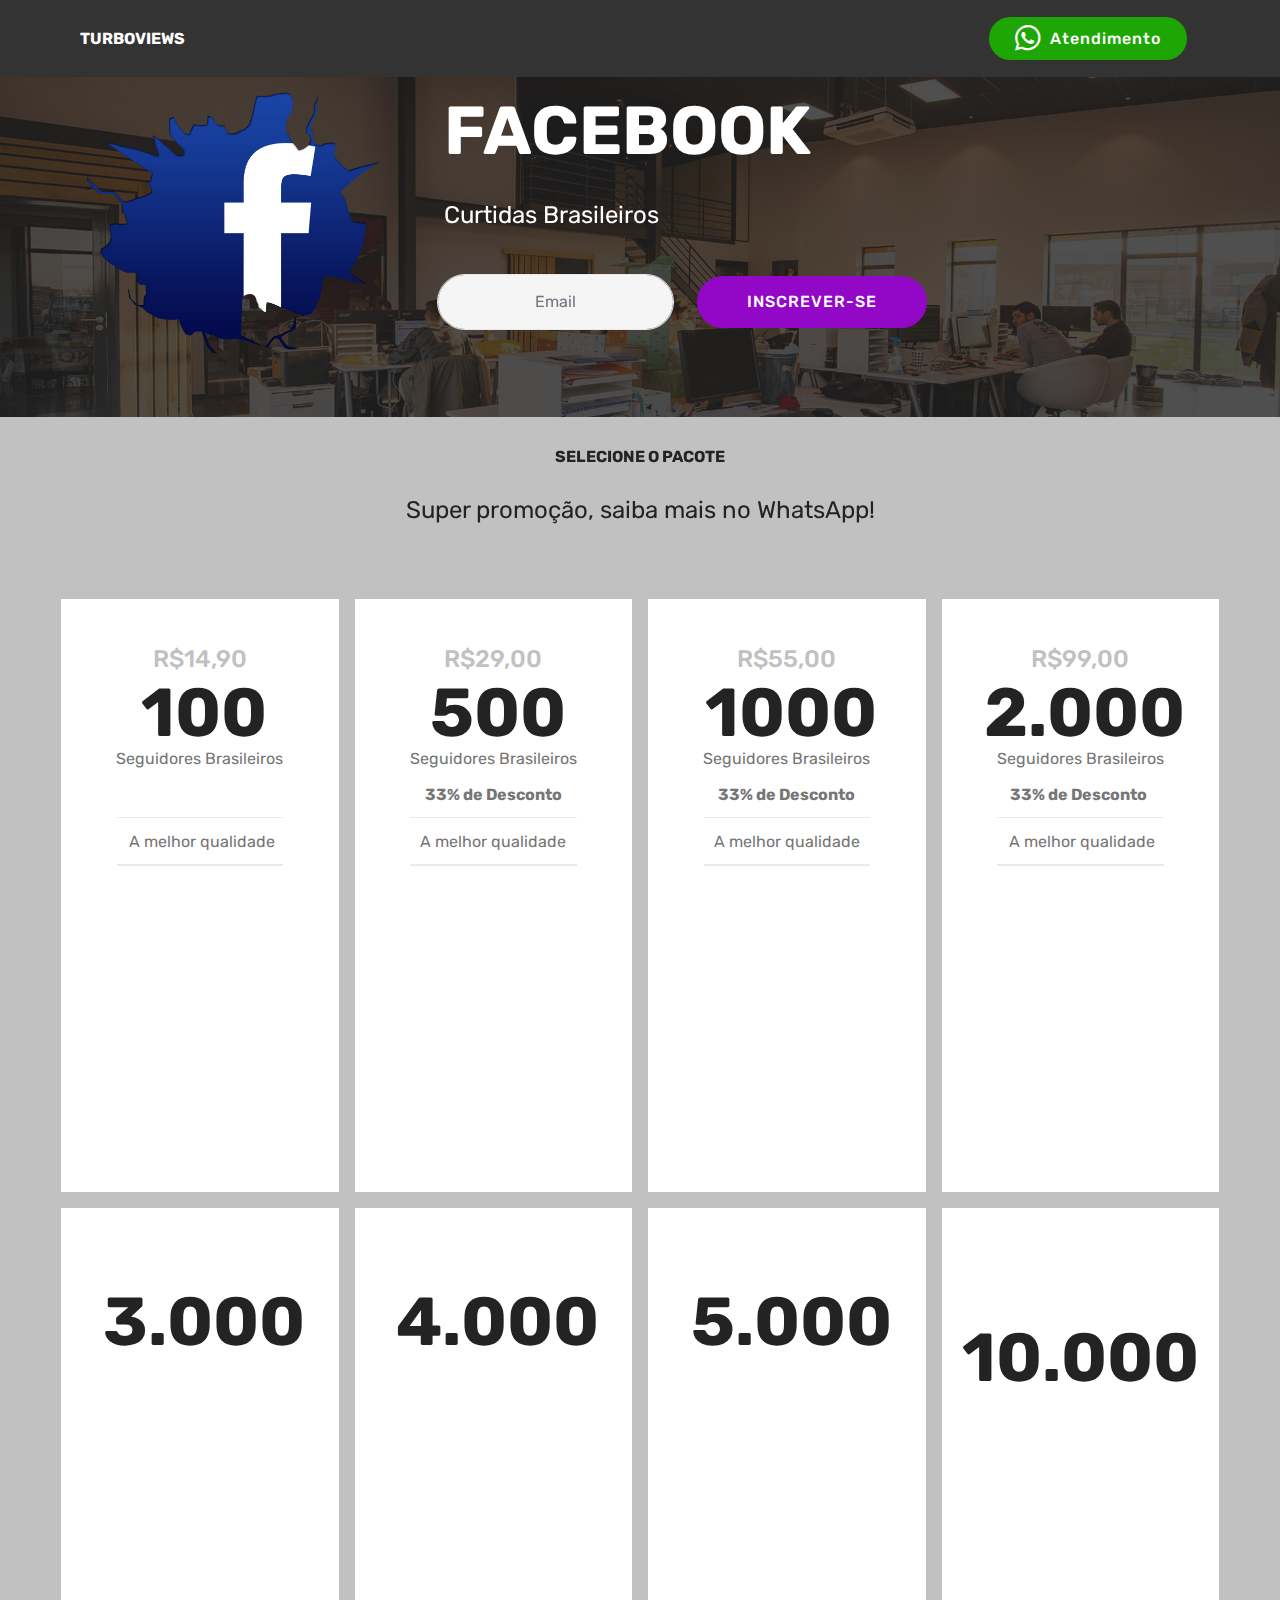
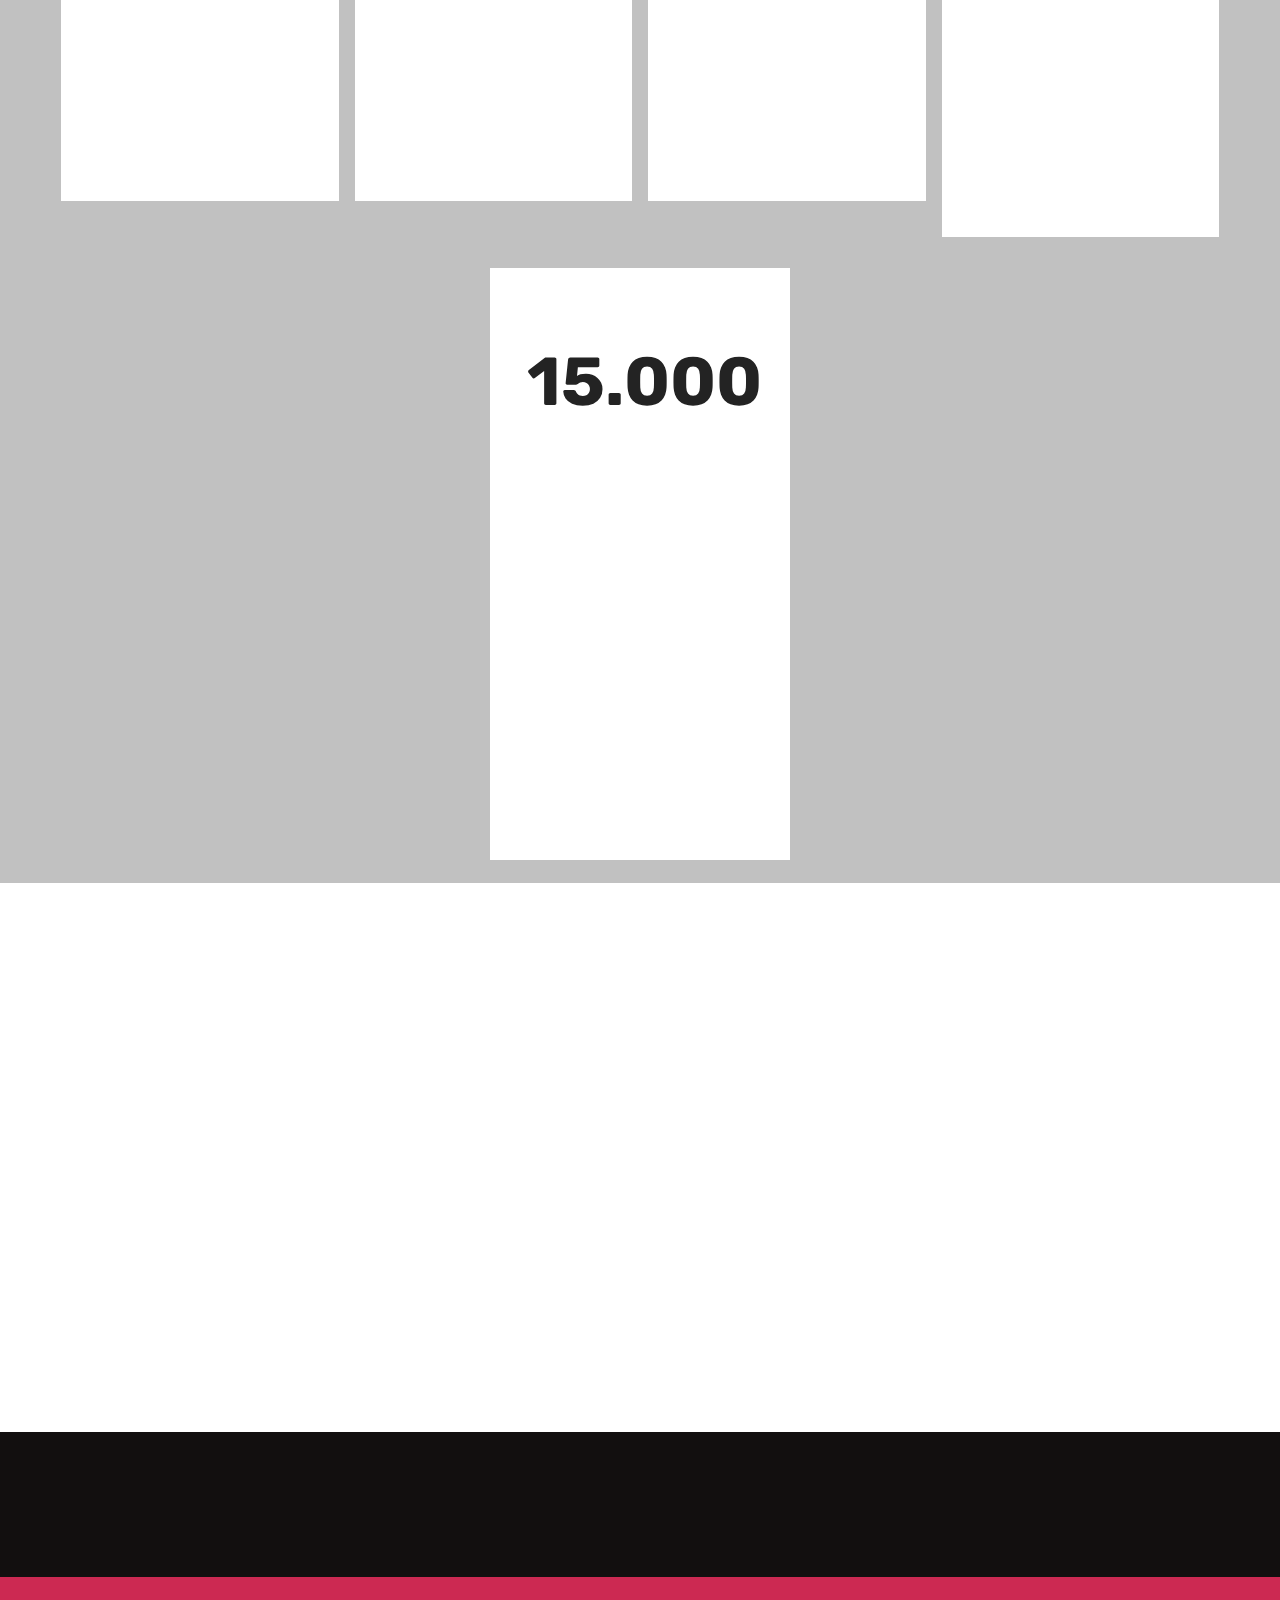
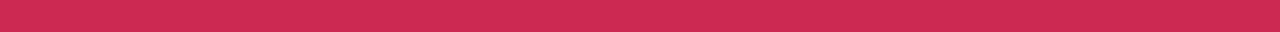
<file: page2.html>
<!DOCTYPE html>
<html  >
<head>
  <!-- Site made with Mobirise Website Builder v4.12.4, https://mobirise.com -->
  <meta charset="UTF-8">
  <meta http-equiv="X-UA-Compatible" content="IE=edge">
  <meta name="generator" content="Mobirise v4.12.4, mobirise.com">
  <meta name="viewport" content="width=device-width, initial-scale=1, minimum-scale=1">
  <link rel="shortcut icon" href="assets/images/t-128x128.png" type="image/x-icon">
  <meta name="description" content="">
  
  
  <title>Facebook Curtidas na Página</title>
  <link rel="stylesheet" href="assets/web/assets/mobirise-icons/mobirise-icons.css">
  <link rel="stylesheet" href="assets/bootstrap/css/bootstrap.min.css">
  <link rel="stylesheet" href="assets/bootstrap/css/bootstrap-grid.min.css">
  <link rel="stylesheet" href="assets/bootstrap/css/bootstrap-reboot.min.css">
  <link rel="stylesheet" href="assets/socicon/css/styles.css">
  <link rel="stylesheet" href="assets/dropdown/css/style.css">
  <link rel="stylesheet" href="assets/animatecss/animate.min.css">
  <link rel="stylesheet" href="assets/tether/tether.min.css">
  <link rel="stylesheet" href="assets/theme/css/style.css">
  <link rel="preload" as="style" href="assets/mobirise/css/mbr-additional.css"><link rel="stylesheet" href="assets/mobirise/css/mbr-additional.css" type="text/css">
  
  
  
</head>
<body>
  <section class="menu cid-sbyRUCv7SF" once="menu" id="menu1-w">

    

    <nav class="navbar navbar-expand beta-menu navbar-dropdown align-items-center navbar-fixed-top navbar-toggleable-sm">
        <button class="navbar-toggler navbar-toggler-right" type="button" data-toggle="collapse" data-target="#navbarSupportedContent" aria-controls="navbarSupportedContent" aria-expanded="false" aria-label="Toggle navigation">
            <div class="hamburger">
                <span></span>
                <span></span>
                <span></span>
                <span></span>
            </div>
        </button>
        <div class="menu-logo">
            <div class="navbar-brand">
                
                <span class="navbar-caption-wrap"><a class="navbar-caption text-white display-4" href="https://turboviews.github.io/">TURBOVIEWS</a></span>
            </div>
        </div>
        <div class="collapse navbar-collapse" id="navbarSupportedContent">
            
            <div class="navbar-buttons mbr-section-btn"><a class="btn btn-sm btn-info display-4" href="https://api.whatsapp.com/send?phone=5541987292041" target="_blank"><span class="socicon socicon-whatsapp mbr-iconfont mbr-iconfont-btn"></span>
                    Atendimento</a></div>
        </div>
    </nav>
</section>

<section class="engine"><a href="https://mobirise.info/q">responsive website templates</a></section><section class="header14 cid-sbyRUE2BwD mbr-parallax-background" id="header14-x">

    

    <div class="mbr-overlay" style="opacity: 0.8; background-color: rgb(35, 35, 35);">
    </div>

    <div class="container">
        <div class="media-container-row">

            <div class="mbr-figure" style="width: 45%;">
                <img src="assets/images/facebook2-590x590.png" alt="Mobirise" title="">
            </div>

            <div class="media-content">
                <h1 class="mbr-section-title pb-3 align-left mbr-white mbr-fonts-style display-1"><strong>
                    FACEBOOK</strong></h1>
                
                <div class="mbr-section-text  pb-3 ">
                    <p class="mbr-text align-left mbr-white mbr-fonts-style display-5">Curtidas Brasileiros</p>
                </div>

                <div class="media-container-column" data-form-type="formoid">
                    <!---Formbuilder Form--->
                    <form action="https://mobirise.com/" method="POST" class="mbr-form form-with-styler" data-form-title="Mobirise Form"><input type="hidden" name="email" data-form-email="true" value="gG9cW/GstWVFhpAGkJxDzbS1nwQtxQzI/qgcvOz6MftPpevFBQcLPjYswGEyex5kGVeOCepl5VfTG2SCZIJSPoEPgS7v9UO+bO0/pN4pn1O5EQdw7hDYUgV1/IgwdWtu">
                        <div class="row form-inline">
                            <div hidden="hidden" data-form-alert="" class="alert alert-success col-12">Por se inscrever. Entraremos em contato!</div>
                            <div hidden="hidden" data-form-alert-danger="" class="alert alert-danger col-12">
                            </div>
                        </div>
                        <div class="dragArea row form-inline">
                            <div class="col-auto form-group" data-for="email">
                                <input type="email" name="email" placeholder="Email" data-form-field="Email" required="required" class="form-control input-sm input-inverse display-7" id="email-header14-x">
                            </div>
                            <div class="col-auto buttons-wrap"><button type="submit" class="btn btn-primary display-4">INSCREVER-SE</button></div>
                        </div>
                    </form><!---Formbuilder Form--->
                </div>
            </div>
        </div>
    </div>
</section>

<section class="header1 cid-sbyRUFkaLz" id="header16-y">

    

    

    <div class="container">
        <div class="row justify-content-md-center">
            <div class="col-md-10 align-center">
                <h1 class="mbr-section-title mbr-bold pb-3 mbr-fonts-style display-7">SELECIONE O PACOTE</h1>
                
                <p class="mbr-text pb-3 mbr-fonts-style display-5">
                    Super promoção, saiba mais no WhatsApp!</p>
                
            </div>
        </div>
    </div>

</section>

<section class="pricing-table1 cid-sbyRUGzwYp" id="pricing-tables1-z">

    

    
    <div class="container">
        <div class="media-container-row">

            <div class="plan col-12 mx-2 my-2 justify-content-center col-lg-3">
                <div class="plan-header text-center pt-5">
                    <h3 class="plan-title mbr-fonts-style display-5">
                        R$14,90</h3>
                    <div class="plan-price">
                        <span class="price-value mbr-fonts-style display-5">&nbsp;</span>
                        <span class="price-figure mbr-fonts-style display-1">100</span>
                        <small class="price-term mbr-fonts-style display-7">
                            <br>Seguidores Brasileiros</small>
                    </div>
                </div>
                <div class="plan-body pb-5">
                    <div class="plan-list align-center">
                        <ul class="list-group list-group-flush mbr-fonts-style display-7">
                            <li class="list-group-item"><br></li><li class="list-group-item">&nbsp;A melhor qualidade
</li><li class="list-group-item">&nbsp;Reposição 20 dias
</li><li class="list-group-item">Não precisa seguir ninguém
</li><li class="list-group-item">Não precisa informar sua senha</li>
                        </ul>
                    </div>
                    <div class="mbr-section-btn text-center pt-4"><a href="https://mobirise.co" class="btn btn-primary display-4">Comprar agora</a></div>
                </div>
            </div>

            <div class="plan col-12 mx-2 my-2 justify-content-center col-lg-3">
                <div class="plan-header text-center pt-5">
                    <h3 class="plan-title mbr-fonts-style display-5">
                        R$29,00</h3>
                    <div class="plan-price">
                        <span class="price-value mbr-fonts-style display-5">&nbsp;</span>
                        <span class="price-figure mbr-fonts-style display-1">
                            500</span>
                        <small class="price-term mbr-fonts-style display-7">
                            <br>Seguidores Brasileiros
                        </small>
                    </div>
                </div>
                <div class="plan-body pb-5">
                    <div class="plan-list align-center">
                        <ul class="list-group list-group-flush mbr-fonts-style display-7">
                            <li class="list-group-item"><strong>33% de Desconto</strong></li>
                            <li class="list-group-item">A melhor qualidade
</li><li class="list-group-item">&nbsp;Reposição 20 dias
</li><li class="list-group-item">Não precisa seguir ninguém
</li><li class="list-group-item">Não precisa informar sua senha</li>
                        </ul>
                    </div>
                    <div class="mbr-section-btn text-center pt-4"><a href="https://mobirise.co" class="btn btn-primary display-4">Comprar agora</a></div>
                </div>
            </div>

            <div class="plan col-12 mx-2 my-2 justify-content-center col-lg-3">
                <div class="plan-header text-center pt-5">
                    <h3 class="plan-title mbr-fonts-style display-5">
                        R$55,00</h3>
                    <div class="plan-price">
                        <span class="price-value mbr-fonts-style display-5">&nbsp;</span>
                        <span class="price-figure mbr-fonts-style display-1">
                            1000</span>
                        <small class="price-term mbr-fonts-style display-7">
                            <br>Seguidores Brasileiros
                        </small>
                    </div>
                </div>
                <div class="plan-body pb-5">
                    <div class="plan-list align-center">
                        <ul class="list-group list-group-flush mbr-fonts-style display-7">
                            <li class="list-group-item"><strong>33% de Desconto</strong></li>
                            <li class="list-group-item">A melhor qualidade
</li><li class="list-group-item">&nbsp;Reposição 20 dias
</li><li class="list-group-item">Não precisa seguir ninguém
</li><li class="list-group-item">Não precisa informar sua senha</li>
                        </ul>
                    </div>
                    <div class="mbr-section-btn text-center pt-4"><a href="https://mobirise.co" class="btn btn-primary display-4">Comprar agora</a></div>
                </div>
            </div>

            <div class="plan col-12 mx-2 my-2 justify-content-center col-lg-3">
                <div class="plan-header text-center pt-5">
                    <h3 class="plan-title mbr-fonts-style display-5">R$99,00</h3>
                    <div class="plan-price">
                        <span class="price-value mbr-fonts-style display-5">&nbsp;</span>
                        <span class="price-figure mbr-fonts-style display-1">
                            2.000</span>
                        <small class="price-term mbr-fonts-style display-7">
                            <br>Seguidores Brasileiros
                        </small>
                    </div>
                </div>
                <div class="plan-body pb-5">
                    <div class="plan-list align-center">
                        <ul class="list-group list-group-flush mbr-fonts-style display-7">
                            <li class="list-group-item"><strong>33% de Desconto&nbsp;</strong></li><li class="list-group-item">&nbsp;A melhor qualidade
</li><li class="list-group-item">&nbsp;Reposição 20 dias
</li><li class="list-group-item">Não precisa seguir ninguém
</li><li class="list-group-item">Não precisa informar sua senha</li>
                        </ul>
                    </div>
                    <div class="mbr-section-btn text-center pt-4"><a href="https://mobirise.co" class="btn btn-primary display-4">Comprar agora</a></div>
                </div>
            </div>
        </div>
    </div>
</section>

<section class="pricing-table1 cid-sbyRUJ7QdA" id="pricing-tables1-10">

    

    
    <div class="container">
        <div class="media-container-row">

            <div class="plan col-12 mx-2 my-2 justify-content-center col-lg-3">
                <div class="plan-header text-center pt-5">
                    <h3 class="plan-title mbr-fonts-style display-5">
                        R$148,00</h3>
                    <div class="plan-price">
                        <span class="price-value mbr-fonts-style display-5">&nbsp;</span>
                        <span class="price-figure mbr-fonts-style display-1">3.000</span>
                        <small class="price-term mbr-fonts-style display-7">
                            <br>Seguidores Brasileiros</small>
                    </div>
                </div>
                <div class="plan-body pb-5">
                    <div class="plan-list align-center">
                        <ul class="list-group list-group-flush mbr-fonts-style display-7">
                            <li class="list-group-item"><strong>33% de Desconto</strong></li><li class="list-group-item">&nbsp;A melhor qualidade
</li><li class="list-group-item">&nbsp;Reposição 20 dias
</li><li class="list-group-item">Não precisa seguir ninguém
</li><li class="list-group-item">Não precisa informar sua senha</li>
                        </ul>
                    </div>
                    <div class="mbr-section-btn text-center pt-4"><a href="https://mobirise.co" class="btn btn-primary display-4">Comprar agora</a></div>
                </div>
            </div>

            <div class="plan col-12 mx-2 my-2 justify-content-center col-lg-3">
                <div class="plan-header text-center pt-5">
                    <h3 class="plan-title mbr-fonts-style display-5">
                        R$195,00</h3>
                    <div class="plan-price">
                        <span class="price-value mbr-fonts-style display-5">&nbsp;</span>
                        <span class="price-figure mbr-fonts-style display-1">
                            4.000</span>
                        <small class="price-term mbr-fonts-style display-7">
                            <br>Seguidores Brasileiros
                        </small>
                    </div>
                </div>
                <div class="plan-body pb-5">
                    <div class="plan-list align-center">
                        <ul class="list-group list-group-flush mbr-fonts-style display-7">
                            <li class="list-group-item"><strong>33% de Desconto</strong></li>
                            <li class="list-group-item">A melhor qualidade
</li><li class="list-group-item">&nbsp;Reposição 20 dias
</li><li class="list-group-item">Não precisa seguir ninguém
</li><li class="list-group-item">Não precisa informar sua senha</li>
                        </ul>
                    </div>
                    <div class="mbr-section-btn text-center pt-4"><a href="https://mobirise.co" class="btn btn-primary display-4">Comprar agora</a></div>
                </div>
            </div>

            <div class="plan col-12 mx-2 my-2 justify-content-center col-lg-3">
                <div class="plan-header text-center pt-5">
                    <h3 class="plan-title mbr-fonts-style display-5">
                        R$240,00</h3>
                    <div class="plan-price">
                        <span class="price-value mbr-fonts-style display-5">&nbsp;</span>
                        <span class="price-figure mbr-fonts-style display-1">
                            5.000</span>
                        <small class="price-term mbr-fonts-style display-7">
                            <br>Seguidores Brasileiros
                        </small>
                    </div>
                </div>
                <div class="plan-body pb-5">
                    <div class="plan-list align-center">
                        <ul class="list-group list-group-flush mbr-fonts-style display-7">
                            <li class="list-group-item"><strong>33% de Desconto</strong></li>
                            <li class="list-group-item">A melhor qualidade
</li><li class="list-group-item">&nbsp;Reposição 20 dias
</li><li class="list-group-item">Não precisa seguir ninguém
</li><li class="list-group-item">Não precisa informar sua senha</li>
                        </ul>
                    </div>
                    <div class="mbr-section-btn text-center pt-4"><a href="https://mobirise.co" class="btn btn-primary display-4">Comprar agora</a></div>
                </div>
            </div>

            <div class="plan col-12 mx-2 my-2 justify-content-center col-lg-3">
                <div class="plan-header text-center pt-5">
                    <h3 class="plan-title mbr-fonts-style display-5">R$465,00</h3>
                    <div class="plan-price">
                        <span class="price-value mbr-fonts-style display-5">&nbsp;</span>
                        <span class="price-figure mbr-fonts-style display-1">
                            10.000</span>
                        <small class="price-term mbr-fonts-style display-7">
                            <br>Seguidores Brasileiros
                        </small>
                    </div>
                </div>
                <div class="plan-body pb-5">
                    <div class="plan-list align-center">
                        <ul class="list-group list-group-flush mbr-fonts-style display-7">
                            <li class="list-group-item"><strong>33% de Desconto&nbsp;</strong></li><li class="list-group-item">&nbsp;A melhor qualidade
</li><li class="list-group-item">&nbsp;Reposição 20 dias
</li><li class="list-group-item">Não precisa seguir ninguém
</li><li class="list-group-item">Não precisa informar sua senha</li>
                        </ul>
                    </div>
                    <div class="mbr-section-btn text-center pt-4"><a href="https://mobirise.co" class="btn btn-primary display-4">Comprar agora</a></div>
                </div>
            </div>
        </div>
    </div>
</section>

<section class="pricing-table1 cid-sbyRULxP6y" id="pricing-tables1-11">

    

    
    <div class="container">
        <div class="media-container-row">

            <div class="plan col-12 mx-2 my-2 justify-content-center">
                <div class="plan-header text-center pt-5">
                    <h3 class="plan-title mbr-fonts-style display-5">
                        R$690,00</h3>
                    <div class="plan-price">
                        <span class="price-value mbr-fonts-style display-5">&nbsp;</span>
                        <span class="price-figure mbr-fonts-style display-1">15.000</span>
                        <small class="price-term mbr-fonts-style display-7">
                            <br>Seguidores Brasileiros</small>
                    </div>
                </div>
                <div class="plan-body pb-5">
                    <div class="plan-list align-center">
                        <ul class="list-group list-group-flush mbr-fonts-style display-7">
                            <li class="list-group-item"><strong>33% de Desconto</strong></li><li class="list-group-item">&nbsp;A melhor qualidade
</li><li class="list-group-item">&nbsp;Reposição 20 dias
</li><li class="list-group-item">Não precisa seguir ninguém
</li><li class="list-group-item">Não precisa informar sua senha</li>
                        </ul>
                    </div>
                    <div class="mbr-section-btn text-center pt-4"><a href="https://mobirise.co" class="btn btn-primary display-4">Comprar agora</a></div>
                </div>
            </div>

            

            

            
        </div>
    </div>
</section>

<section class="mbr-section form1 cid-sbyRUNMMme" id="form1-12">

    

    
    <div class="container">
        <div class="row justify-content-center">
            <div class="title col-12 col-lg-8">
                <h2 class="mbr-section-title align-center pb-3 mbr-fonts-style display-2"><strong>
                    Pacote Primeira Compra</strong></h2>
                <h3 class="mbr-section-subtitle align-center mbr-light pb-3 mbr-fonts-style display-5">
                    É sua primeira compra no site? Adquira 100 seguidores por apenas R$5,00 para testar a qualidade do nosso serviço.<br><br>Entre em contato conosco e vamos te enviar o link da promoção!</h3>
            </div>
        </div>
    </div>
    <div class="container">
        <div class="row justify-content-center">
            <div class="media-container-column col-lg-8" data-form-type="formoid">
                <!---Formbuilder Form--->
                <form action="https://mobirise.com/" method="POST" class="mbr-form form-with-styler" data-form-title="Mobirise Form"><input type="hidden" name="email" data-form-email="true" value="mFIDxaPvBixzsX6neBPQp9WjKRkQsvt+/Xjp5jqvOwMRoZCJXEew+717sez0HrNzxrUQ5V/S80wEBf+tRhzheoE9TKnSTsTHbXmlIpe6cAmPMeQCz5MQeYGwahCugIyY">
                    <div class="row">
                        <div hidden="hidden" data-form-alert="" class="alert alert-success col-12">Obrigado por entrar em contato. Responderemos em breve.</div>
                        <div hidden="hidden" data-form-alert-danger="" class="alert alert-danger col-12">
                        </div>
                    </div>
                    <div class="dragArea row">
                        <div class="col-md-4  form-group" data-for="name">
                            <label for="name-form1-12" class="form-control-label mbr-fonts-style display-7">Nome</label>
                            <input type="text" name="name" data-form-field="Name" required="required" class="form-control display-7" id="name-form1-12">
                        </div>
                        
                        <div data-for="phone" class="col-md-4  form-group">
                            <label for="phone-form1-12" class="form-control-label mbr-fonts-style display-7">Celular/WhatsApp</label>
                            <input type="tel" name="phone" data-form-field="Phone" class="form-control display-7" id="phone-form1-12">
                        </div>
                        
                        <div class="col-md-12 input-group-btn align-center"><button type="submit" class="btn btn-primary btn-form display-4">ENVIAR</button></div>
                    </div>
                </form><!---Formbuilder Form--->
            </div>
        </div>
    </div>
</section>

<section class="cid-sbyRUPsAMw" id="image1-13">

    

    <figure class="mbr-figure container">
        <div class="image-block" style="width: 20%;">
            <img src="assets/images/whatsapp-233x73.jpeg" width="1400" alt="Mobirise" title="">
            
        </div>
    </figure>
</section>

<section once="footers" class="cid-sbyRUQsgiv" id="footer6-14">

    

    

    <div class="container">
        <div class="media-container-row align-center mbr-white">
            <div class="col-12">
                <p class="mbr-text mb-0 mbr-fonts-style display-7">
                    © 2020 TurboViews - Todos os Direitos Reservados</p>
            </div>
        </div>
    </div>
</section>


  <script src="assets/web/assets/jquery/jquery.min.js"></script>
  <script src="assets/popper/popper.min.js"></script>
  <script src="assets/bootstrap/js/bootstrap.min.js"></script>
  <script src="assets/smoothscroll/smooth-scroll.js"></script>
  <script src="assets/dropdown/js/nav-dropdown.js"></script>
  <script src="assets/dropdown/js/navbar-dropdown.js"></script>
  <script src="assets/touchswipe/jquery.touch-swipe.min.js"></script>
  <script src="assets/viewportchecker/jquery.viewportchecker.js"></script>
  <script src="assets/parallax/jarallax.min.js"></script>
  <script src="assets/tether/tether.min.js"></script>
  <script src="assets/theme/js/script.js"></script>
  <script src="assets/formoid/formoid.min.js"></script>
  
  
  <input name="animation" type="hidden">
  </body>
</html>
</file>
<file: assets/web/assets/mobirise-icons/mobirise-icons.css>
@font-face {
  font-family: 'MobiriseIcons';
  src:  url('mobirise-icons.eot?spat4u');
  src:  url('mobirise-icons.eot?spat4u#iefix') format('embedded-opentype'),
    url('mobirise-icons.ttf?spat4u') format('truetype'),
    url('mobirise-icons.woff?spat4u') format('woff'),
    url('mobirise-icons.svg?spat4u#MobiriseIcons') format('svg');
  font-weight: normal;
  font-style: normal;
  font-display: swap;
}

[class^="mbri-"], [class*=" mbri-"] {
  /* use !important to prevent issues with browser extensions that change fonts */
  font-family: MobiriseIcons !important;
  speak: none;
  font-style: normal;
  font-weight: normal;
  font-variant: normal;
  text-transform: none;
  line-height: 1;

  /* Better Font Rendering =========== */
  -webkit-font-smoothing: antialiased;
  -moz-osx-font-smoothing: grayscale;
}

.mbri-add-submenu:before {
  content: "\e900";
}
.mbri-alert:before {
  content: "\e901";
}
.mbri-align-center:before {
  content: "\e902";
}
.mbri-align-justify:before {
  content: "\e903";
}
.mbri-align-left:before {
  content: "\e904";
}
.mbri-align-right:before {
  content: "\e905";
}
.mbri-android:before {
  content: "\e906";
}
.mbri-apple:before {
  content: "\e907";
}
.mbri-arrow-down:before {
  content: "\e908";
}
.mbri-arrow-next:before {
  content: "\e909";
}
.mbri-arrow-prev:before {
  content: "\e90a";
}
.mbri-arrow-up:before {
  content: "\e90b";
}
.mbri-bold:before {
  content: "\e90c";
}
.mbri-bookmark:before {
  content: "\e90d";
}
.mbri-bootstrap:before {
  content: "\e90e";
}
.mbri-briefcase:before {
  content: "\e90f";
}
.mbri-browse:before {
  content: "\e910";
}
.mbri-bulleted-list:before {
  content: "\e911";
}
.mbri-calendar:before {
  content: "\e912";
}
.mbri-camera:before {
  content: "\e913";
}
.mbri-cart-add:before {
  content: "\e914";
}
.mbri-cart-full:before {
  content: "\e915";
}
.mbri-cash:before {
  content: "\e916";
}
.mbri-change-style:before {
  content: "\e917";
}
.mbri-chat:before {
  content: "\e918";
}
.mbri-clock:before {
  content: "\e919";
}
.mbri-close:before {
  content: "\e91a";
}
.mbri-cloud:before {
  content: "\e91b";
}
.mbri-code:before {
  content: "\e91c";
}
.mbri-contact-form:before {
  content: "\e91d";
}
.mbri-credit-card:before {
  content: "\e91e";
}
.mbri-cursor-click:before {
  content: "\e91f";
}
.mbri-cust-feedback:before {
  content: "\e920";
}
.mbri-database:before {
  content: "\e921";
}
.mbri-delivery:before {
  content: "\e922";
}
.mbri-desktop:before {
  content: "\e923";
}
.mbri-devices:before {
  content: "\e924";
}
.mbri-down:before {
  content: "\e925";
}
.mbri-download:before {
  content: "\e989";
}
.mbri-drag-n-drop:before {
  content: "\e927";
}
.mbri-drag-n-drop2:before {
  content: "\e928";
}
.mbri-edit:before {
  content: "\e929";
}
.mbri-edit2:before {
  content: "\e92a";
}
.mbri-error:before {
  content: "\e92b";
}
.mbri-extension:before {
  content: "\e92c";
}
.mbri-features:before {
  content: "\e92d";
}
.mbri-file:before {
  content: "\e92e";
}
.mbri-flag:before {
  content: "\e92f";
}
.mbri-folder:before {
  content: "\e930";
}
.mbri-gift:before {
  content: "\e931";
}
.mbri-github:before {
  content: "\e932";
}
.mbri-globe:before {
  content: "\e933";
}
.mbri-globe-2:before {
  content: "\e934";
}
.mbri-growing-chart:before {
  content: "\e935";
}
.mbri-hearth:before {
  content: "\e936";
}
.mbri-help:before {
  content: "\e937";
}
.mbri-home:before {
  content: "\e938";
}
.mbri-hot-cup:before {
  content: "\e939";
}
.mbri-idea:before {
  content: "\e93a";
}
.mbri-image-gallery:before {
  content: "\e93b";
}
.mbri-image-slider:before {
  content: "\e93c";
}
.mbri-info:before {
  content: "\e93d";
}
.mbri-italic:before {
  content: "\e93e";
}
.mbri-key:before {
  content: "\e93f";
}
.mbri-laptop:before {
  content: "\e940";
}
.mbri-layers:before {
  content: "\e941";
}
.mbri-left-right:before {
  content: "\e942";
}
.mbri-left:before {
  content: "\e943";
}
.mbri-letter:before {
  content: "\e944";
}
.mbri-like:before {
  content: "\e945";
}
.mbri-link:before {
  content: "\e946";
}
.mbri-lock:before {
  content: "\e947";
}
.mbri-login:before {
  content: "\e948";
}
.mbri-logout:before {
  content: "\e949";
}
.mbri-magic-stick:before {
  content: "\e94a";
}
.mbri-map-pin:before {
  content: "\e94b";
}
.mbri-menu:before {
  content: "\e94c";
}
.mbri-mobile:before {
  content: "\e94d";
}
.mbri-mobile2:before {
  content: "\e94e";
}
.mbri-mobirise:before {
  content: "\e94f";
}
.mbri-more-horizontal:before {
  content: "\e950";
}
.mbri-more-vertical:before {
  content: "\e951";
}
.mbri-music:before {
  content: "\e952";
}
.mbri-new-file:before {
  content: "\e953";
}
.mbri-numbered-list:before {
  content: "\e954";
}
.mbri-opened-folder:before {
  content: "\e955";
}
.mbri-pages:before {
  content: "\e956";
}
.mbri-paper-plane:before {
  content: "\e957";
}
.mbri-paperclip:before {
  content: "\e958";
}
.mbri-photo:before {
  content: "\e959";
}
.mbri-photos:before {
  content: "\e95a";
}
.mbri-pin:before {
  content: "\e95b";
}
.mbri-play:before {
  content: "\e95c";
}
.mbri-plus:before {
  content: "\e95d";
}
.mbri-preview:before {
  content: "\e95e";
}
.mbri-print:before {
  content: "\e95f";
}
.mbri-protect:before {
  content: "\e960";
}
.mbri-question:before {
  content: "\e961";
}
.mbri-quote-left:before {
  content: "\e962";
}
.mbri-quote-right:before {
  content: "\e963";
}
.mbri-refresh:before {
  content: "\e964";
}
.mbri-responsive:before {
  content: "\e965";
}
.mbri-right:before {
  content: "\e966";
}
.mbri-rocket:before {
  content: "\e967";
}
.mbri-sad-face:before {
  content: "\e968";
}
.mbri-sale:before {
  content: "\e969";
}
.mbri-save:before {
  content: "\e96a";
}
.mbri-search:before {
  content: "\e96b";
}
.mbri-setting:before {
  content: "\e96c";
}
.mbri-setting2:before {
  content: "\e96d";
}
.mbri-setting3:before {
  content: "\e96e";
}
.mbri-share:before {
  content: "\e96f";
}
.mbri-shopping-bag:before {
  content: "\e970";
}
.mbri-shopping-basket:before {
  content: "\e971";
}
.mbri-shopping-cart:before {
  content: "\e972";
}
.mbri-sites:before {
  content: "\e973";
}
.mbri-smile-face:before {
  content: "\e974";
}
.mbri-speed:before {
  content: "\e975";
}
.mbri-star:before {
  content: "\e976";
}
.mbri-success:before {
  content: "\e977";
}
.mbri-sun:before {
  content: "\e978";
}
.mbri-sun2:before {
  content: "\e979";
}
.mbri-tablet:before {
  content: "\e97a";
}
.mbri-tablet-vertical:before {
  content: "\e97b";
}
.mbri-target:before {
  content: "\e97c";
}
.mbri-timer:before {
  content: "\e97d";
}
.mbri-to-ftp:before {
  content: "\e97e";
}
.mbri-to-local-drive:before {
  content: "\e97f";
}
.mbri-touch-swipe:before {
  content: "\e980";
}
.mbri-touch:before {
  content: "\e981";
}
.mbri-trash:before {
  content: "\e982";
}
.mbri-underline:before {
  content: "\e983";
}
.mbri-unlink:before {
  content: "\e984";
}
.mbri-unlock:before {
  content: "\e985";
}
.mbri-up-down:before {
  content: "\e986";
}
.mbri-up:before {
  content: "\e987";
}
.mbri-update:before {
  content: "\e988";
}
.mbri-upload:before {
 content: "\e926"; 
}
.mbri-user:before {
  content: "\e98a";
}
.mbri-user2:before {
  content: "\e98b";
}
.mbri-users:before {
  content: "\e98c";
}
.mbri-video:before {
  content: "\e98d";
}
.mbri-video-play:before {
  content: "\e98e";
}
.mbri-watch:before {
  content: "\e98f";
}
.mbri-website-theme:before {
  content: "\e990";
}
.mbri-wifi:before {
  content: "\e991";
}
.mbri-windows:before {
  content: "\e992";
}
.mbri-zoom-out:before {
  content: "\e993";
}
.mbri-redo:before {
  content: "\e994";
}
.mbri-undo:before {
  content: "\e995";
}
</file>
<file: assets/socicon/css/styles.css>
@charset "UTF-8";

@font-face {
  font-family: 'Socicon';
  src:  url('../fonts/socicon.eot');
  src:  url('../fonts/socicon.eot?#iefix') format('embedded-opentype'),
    url('../fonts/socicon.woff2') format('woff2'),
    url('../fonts/socicon.ttf') format('truetype'),
    url('../fonts/socicon.woff') format('woff'),
    url('../fonts/socicon.svg#socicon') format('svg');
  font-weight: normal;
  font-style: normal;
}

[data-icon]:before {
  font-family: "socicon" !important;
  content: attr(data-icon);
  font-style: normal !important;
  font-weight: normal !important;
  font-variant: normal !important;
  text-transform: none !important;
  speak: none;
  line-height: 1;
  -webkit-font-smoothing: antialiased;
  -moz-osx-font-smoothing: grayscale;
}

[class^="socicon-"], [class*=" socicon-"] {
  /* use !important to prevent issues with browser extensions that change fonts */
  font-family: 'Socicon' !important;
  speak: none;
  font-style: normal;
  font-weight: normal;
  font-variant: normal;
  text-transform: none;
  line-height: 1;

  /* Better Font Rendering =========== */
  -webkit-font-smoothing: antialiased;
  -moz-osx-font-smoothing: grayscale;
}

.socicon-eitaa:before {
  content: "\e97c";
}
.socicon-soroush:before {
  content: "\e97d";
}
.socicon-bale:before {
  content: "\e97e";
}
.socicon-zazzle:before {
  content: "\e97b";
}
.socicon-society6:before {
  content: "\e97a";
}
.socicon-redbubble:before {
  content: "\e979";
}
.socicon-avvo:before {
  content: "\e978";
}
.socicon-stitcher:before {
  content: "\e977";
}
.socicon-googlehangouts:before {
  content: "\e974";
}
.socicon-dlive:before {
  content: "\e975";
}
.socicon-vsco:before {
  content: "\e976";
}
.socicon-flipboard:before {
  content: "\e973";
}
.socicon-ubuntu:before {
  content: "\e958";
}
.socicon-artstation:before {
  content: "\e959";
}
.socicon-invision:before {
  content: "\e95a";
}
.socicon-torial:before {
  content: "\e95b";
}
.socicon-collectorz:before {
  content: "\e95c";
}
.socicon-seenthis:before {
  content: "\e95d";
}
.socicon-googleplaymusic:before {
  content: "\e95e";
}
.socicon-debian:before {
  content: "\e95f";
}
.socicon-filmfreeway:before {
  content: "\e960";
}
.socicon-gnome:before {
  content: "\e961";
}
.socicon-itchio:before {
  content: "\e962";
}
.socicon-jamendo:before {
  content: "\e963";
}
.socicon-mix:before {
  content: "\e964";
}
.socicon-sharepoint:before {
  content: "\e965";
}
.socicon-tinder:before {
  content: "\e966";
}
.socicon-windguru:before {
  content: "\e967";
}
.socicon-cdbaby:before {
  content: "\e968";
}
.socicon-elementaryos:before {
  content: "\e969";
}
.socicon-stage32:before {
  content: "\e96a";
}
.socicon-tiktok:before {
  content: "\e96b";
}
.socicon-gitter:before {
  content: "\e96c";
}
.socicon-letterboxd:before {
  content: "\e96d";
}
.socicon-threema:before {
  content: "\e96e";
}
.socicon-splice:before {
  content: "\e96f";
}
.socicon-metapop:before {
  content: "\e970";
}
.socicon-naver:before {
  content: "\e971";
}
.socicon-remote:before {
  content: "\e972";
}
.socicon-internet:before {
  content: "\e957";
}
.socicon-moddb:before {
  content: "\e94b";
}
.socicon-indiedb:before {
  content: "\e94c";
}
.socicon-traxsource:before {
  content: "\e94d";
}
.socicon-gamefor:before {
  content: "\e94e";
}
.socicon-pixiv:before {
  content: "\e94f";
}
.socicon-myanimelist:before {
  content: "\e950";
}
.socicon-blackberry:before {
  content: "\e951";
}
.socicon-wickr:before {
  content: "\e952";
}
.socicon-spip:before {
  content: "\e953";
}
.socicon-napster:before {
  content: "\e954";
}
.socicon-beatport:before {
  content: "\e955";
}
.socicon-hackerone:before {
  content: "\e956";
}
.socicon-hackernews:before {
  content: "\e946";
}
.socicon-smashwords:before {
  content: "\e947";
}
.socicon-kobo:before {
  content: "\e948";
}
.socicon-bookbub:before {
  content: "\e949";
}
.socicon-mailru:before {
  content: "\e94a";
}
.socicon-gitlab:before {
  content: "\e945";
}
.socicon-instructables:before {
  content: "\e944";
}
.socicon-portfolio:before {
  content: "\e943";
}
.socicon-codered:before {
  content: "\e940";
}
.socicon-origin:before {
  content: "\e941";
}
.socicon-nextdoor:before {
  content: "\e942";
}
.socicon-udemy:before {
  content: "\e93f";
}
.socicon-livemaster:before {
  content: "\e93e";
}
.socicon-crunchbase:before {
  content: "\e93b";
}
.socicon-homefy:before {
  content: "\e93c";
}
.socicon-calendly:before {
  content: "\e93d";
}
.socicon-realtor:before {
  content: "\e90f";
}
.socicon-tidal:before {
  content: "\e910";
}
.socicon-qobuz:before {
  content: "\e911";
}
.socicon-natgeo:before {
  content: "\e912";
}
.socicon-mastodon:before {
  content: "\e913";
}
.socicon-unsplash:before {
  content: "\e914";
}
.socicon-homeadvisor:before {
  content: "\e915";
}
.socicon-angieslist:before {
  content: "\e916";
}
.socicon-codepen:before {
  content: "\e917";
}
.socicon-slack:before {
  content: "\e918";
}
.socicon-openaigym:before {
  content: "\e919";
}
.socicon-logmein:before {
  content: "\e91a";
}
.socicon-fiverr:before {
  content: "\e91b";
}
.socicon-gotomeeting:before {
  content: "\e91c";
}
.socicon-aliexpress:before {
  content: "\e91d";
}
.socicon-guru:before {
  content: "\e91e";
}
.socicon-appstore:before {
  content: "\e91f";
}
.socicon-homes:before {
  content: "\e920";
}
.socicon-zoom:before {
  content: "\e921";
}
.socicon-alibaba:before {
  content: "\e922";
}
.socicon-craigslist:before {
  content: "\e923";
}
.socicon-wix:before {
  content: "\e924";
}
.socicon-redfin:before {
  content: "\e925";
}
.socicon-googlecalendar:before {
  content: "\e926";
}
.socicon-shopify:before {
  content: "\e927";
}
.socicon-freelancer:before {
  content: "\e928";
}
.socicon-seedrs:before {
  content: "\e929";
}
.socicon-bing:before {
  content: "\e92a";
}
.socicon-doodle:before {
  content: "\e92b";
}
.socicon-bonanza:before {
  content: "\e92c";
}
.socicon-squarespace:before {
  content: "\e92d";
}
.socicon-toptal:before {
  content: "\e92e";
}
.socicon-gust:before {
  content: "\e92f";
}
.socicon-ask:before {
  content: "\e930";
}
.socicon-trulia:before {
  content: "\e931";
}
.socicon-loomly:before {
  content: "\e932";
}
.socicon-ghost:before {
  content: "\e933";
}
.socicon-upwork:before {
  content: "\e934";
}
.socicon-fundable:before {
  content: "\e935";
}
.socicon-booking:before {
  content: "\e936";
}
.socicon-googlemaps:before {
  content: "\e937";
}
.socicon-zillow:before {
  content: "\e938";
}
.socicon-niconico:before {
  content: "\e939";
}
.socicon-toneden:before {
  content: "\e93a";
}
.socicon-augment:before {
  content: "\e908";
}
.socicon-bitbucket:before {
  content: "\e909";
}
.socicon-fyuse:before {
  content: "\e90a";
}
.socicon-yt-gaming:before {
  content: "\e90b";
}
.socicon-sketchfab:before {
  content: "\e90c";
}
.socicon-mobcrush:before {
  content: "\e90d";
}
.socicon-microsoft:before {
  content: "\e90e";
}
.socicon-pandora:before {
  content: "\e907";
}
.socicon-messenger:before {
  content: "\e906";
}
.socicon-gamewisp:before {
  content: "\e905";
}
.socicon-bloglovin:before {
  content: "\e904";
}
.socicon-tunein:before {
  content: "\e903";
}
.socicon-gamejolt:before {
  content: "\e901";
}
.socicon-trello:before {
  content: "\e902";
}
.socicon-spreadshirt:before {
  content: "\e900";
}
.socicon-500px:before {
  content: "\e000";
}
.socicon-8tracks:before {
  content: "\e001";
}
.socicon-airbnb:before {
  content: "\e002";
}
.socicon-alliance:before {
  content: "\e003";
}
.socicon-amazon:before {
  content: "\e004";
}
.socicon-amplement:before {
  content: "\e005";
}
.socicon-android:before {
  content: "\e006";
}
.socicon-angellist:before {
  content: "\e007";
}
.socicon-apple:before {
  content: "\e008";
}
.socicon-appnet:before {
  content: "\e009";
}
.socicon-baidu:before {
  content: "\e00a";
}
.socicon-bandcamp:before {
  content: "\e00b";
}
.socicon-battlenet:before {
  content: "\e00c";
}
.socicon-mixer:before {
  content: "\e00d";
}
.socicon-bebee:before {
  content: "\e00e";
}
.socicon-bebo:before {
  content: "\e00f";
}
.socicon-behance:before {
  content: "\e010";
}
.socicon-blizzard:before {
  content: "\e011";
}
.socicon-blogger:before {
  content: "\e012";
}
.socicon-buffer:before {
  content: "\e013";
}
.socicon-chrome:before {
  content: "\e014";
}
.socicon-coderwall:before {
  content: "\e015";
}
.socicon-curse:before {
  content: "\e016";
}
.socicon-dailymotion:before {
  content: "\e017";
}
.socicon-deezer:before {
  content: "\e018";
}
.socicon-delicious:before {
  content: "\e019";
}
.socicon-deviantart:before {
  content: "\e01a";
}
.socicon-diablo:before {
  content: "\e01b";
}
.socicon-digg:before {
  content: "\e01c";
}
.socicon-discord:before {
  content: "\e01d";
}
.socicon-disqus:before {
  content: "\e01e";
}
.socicon-douban:before {
  content: "\e01f";
}
.socicon-draugiem:before {
  content: "\e020";
}
.socicon-dribbble:before {
  content: "\e021";
}
.socicon-drupal:before {
  content: "\e022";
}
.socicon-ebay:before {
  content: "\e023";
}
.socicon-ello:before {
  content: "\e024";
}
.socicon-endomodo:before {
  content: "\e025";
}
.socicon-envato:before {
  content: "\e026";
}
.socicon-etsy:before {
  content: "\e027";
}
.socicon-facebook:before {
  content: "\e028";
}
.socicon-feedburner:before {
  content: "\e029";
}
.socicon-filmweb:before {
  content: "\e02a";
}
.socicon-firefox:before {
  content: "\e02b";
}
.socicon-flattr:before {
  content: "\e02c";
}
.socicon-flickr:before {
  content: "\e02d";
}
.socicon-formulr:before {
  content: "\e02e";
}
.socicon-forrst:before {
  content: "\e02f";
}
.socicon-foursquare:before {
  content: "\e030";
}
.socicon-friendfeed:before {
  content: "\e031";
}
.socicon-github:before {
  content: "\e032";
}
.socicon-goodreads:before {
  content: "\e033";
}
.socicon-google:before {
  content: "\e034";
}
.socicon-googlescholar:before {
  content: "\e035";
}
.socicon-googlegroups:before {
  content: "\e036";
}
.socicon-googlephotos:before {
  content: "\e037";
}
.socicon-googleplus:before {
  content: "\e038";
}
.socicon-grooveshark:before {
  content: "\e039";
}
.socicon-hackerrank:before {
  content: "\e03a";
}
.socicon-hearthstone:before {
  content: "\e03b";
}
.socicon-hellocoton:before {
  content: "\e03c";
}
.socicon-heroes:before {
  content: "\e03d";
}
.socicon-smashcast:before {
  content: "\e03e";
}
.socicon-horde:before {
  content: "\e03f";
}
.socicon-houzz:before {
  content: "\e040";
}
.socicon-icq:before {
  content: "\e041";
}
.socicon-identica:before {
  content: "\e042";
}
.socicon-imdb:before {
  content: "\e043";
}
.socicon-instagram:before {
  content: "\e044";
}
.socicon-issuu:before {
  content: "\e045";
}
.socicon-istock:before {
  content: "\e046";
}
.socicon-itunes:before {
  content: "\e047";
}
.socicon-keybase:before {
  content: "\e048";
}
.socicon-lanyrd:before {
  content: "\e049";
}
.socicon-lastfm:before {
  content: "\e04a";
}
.socicon-line:before {
  content: "\e04b";
}
.socicon-linkedin:before {
  content: "\e04c";
}
.socicon-livejournal:before {
  content: "\e04d";
}
.socicon-lyft:before {
  content: "\e04e";
}
.socicon-macos:before {
  content: "\e04f";
}
.socicon-mail:before {
  content: "\e050";
}
.socicon-medium:before {
  content: "\e051";
}
.socicon-meetup:before {
  content: "\e052";
}
.socicon-mixcloud:before {
  content: "\e053";
}
.socicon-modelmayhem:before {
  content: "\e054";
}
.socicon-mumble:before {
  content: "\e055";
}
.socicon-myspace:before {
  content: "\e056";
}
.socicon-newsvine:before {
  content: "\e057";
}
.socicon-nintendo:before {
  content: "\e058";
}
.socicon-npm:before {
  content: "\e059";
}
.socicon-odnoklassniki:before {
  content: "\e05a";
}
.socicon-openid:before {
  content: "\e05b";
}
.socicon-opera:before {
  content: "\e05c";
}
.socicon-outlook:before {
  content: "\e05d";
}
.socicon-overwatch:before {
  content: "\e05e";
}
.socicon-patreon:before {
  content: "\e05f";
}
.socicon-paypal:before {
  content: "\e060";
}
.socicon-periscope:before {
  content: "\e061";
}
.socicon-persona:before {
  content: "\e062";
}
.socicon-pinterest:before {
  content: "\e063";
}
.socicon-play:before {
  content: "\e064";
}
.socicon-player:before {
  content: "\e065";
}
.socicon-playstation:before {
  content: "\e066";
}
.socicon-pocket:before {
  content: "\e067";
}
.socicon-qq:before {
  content: "\e068";
}
.socicon-quora:before {
  content: "\e069";
}
.socicon-raidcall:before {
  content: "\e06a";
}
.socicon-ravelry:before {
  content: "\e06b";
}
.socicon-reddit:before {
  content: "\e06c";
}
.socicon-renren:before {
  content: "\e06d";
}
.socicon-researchgate:before {
  content: "\e06e";
}
.socicon-residentadvisor:before {
  content: "\e06f";
}
.socicon-reverbnation:before {
  content: "\e070";
}
.socicon-rss:before {
  content: "\e071";
}
.socicon-sharethis:before {
  content: "\e072";
}
.socicon-skype:before {
  content: "\e073";
}
.socicon-slideshare:before {
  content: "\e074";
}
.socicon-smugmug:before {
  content: "\e075";
}
.socicon-snapchat:before {
  content: "\e076";
}
.socicon-songkick:before {
  content: "\e077";
}
.socicon-soundcloud:before {
  content: "\e078";
}
.socicon-spotify:before {
  content: "\e079";
}
.socicon-stackexchange:before {
  content: "\e07a";
}
.socicon-stackoverflow:before {
  content: "\e07b";
}
.socicon-starcraft:before {
  content: "\e07c";
}
.socicon-stayfriends:before {
  content: "\e07d";
}
.socicon-steam:before {
  content: "\e07e";
}
.socicon-storehouse:before {
  content: "\e07f";
}
.socicon-strava:before {
  content: "\e080";
}
.socicon-streamjar:before {
  content: "\e081";
}
.socicon-stumbleupon:before {
  content: "\e082";
}
.socicon-swarm:before {
  content: "\e083";
}
.socicon-teamspeak:before {
  content: "\e084";
}
.socicon-teamviewer:before {
  content: "\e085";
}
.socicon-technorati:before {
  content: "\e086";
}
.socicon-telegram:before {
  content: "\e087";
}
.socicon-tripadvisor:before {
  content: "\e088";
}
.socicon-tripit:before {
  content: "\e089";
}
.socicon-triplej:before {
  content: "\e08a";
}
.socicon-tumblr:before {
  content: "\e08b";
}
.socicon-twitch:before {
  content: "\e08c";
}
.socicon-twitter:before {
  content: "\e08d";
}
.socicon-uber:before {
  content: "\e08e";
}
.socicon-ventrilo:before {
  content: "\e08f";
}
.socicon-viadeo:before {
  content: "\e090";
}
.socicon-viber:before {
  content: "\e091";
}
.socicon-viewbug:before {
  content: "\e092";
}
.socicon-vimeo:before {
  content: "\e093";
}
.socicon-vine:before {
  content: "\e094";
}
.socicon-vkontakte:before {
  content: "\e095";
}
.socicon-warcraft:before {
  content: "\e096";
}
.socicon-wechat:before {
  content: "\e097";
}
.socicon-weibo:before {
  content: "\e098";
}
.socicon-whatsapp:before {
  content: "\e099";
}
.socicon-wikipedia:before {
  content: "\e09a";
}
.socicon-windows:before {
  content: "\e09b";
}
.socicon-wordpress:before {
  content: "\e09c";
}
.socicon-wykop:before {
  content: "\e09d";
}
.socicon-xbox:before {
  content: "\e09e";
}
.socicon-xing:before {
  content: "\e09f";
}
.socicon-yahoo:before {
  content: "\e0a0";
}
.socicon-yammer:before {
  content: "\e0a1";
}
.socicon-yandex:before {
  content: "\e0a2";
}
.socicon-yelp:before {
  content: "\e0a3";
}
.socicon-younow:before {
  content: "\e0a4";
}
.socicon-youtube:before {
  content: "\e0a5";
}
.socicon-zapier:before {
  content: "\e0a6";
}
.socicon-zerply:before {
  content: "\e0a7";
}
.socicon-zomato:before {
  content: "\e0a8";
}
.socicon-zynga:before {
  content: "\e0a9";
}
</file>
<file: assets/dropdown/css/style.css>
.navbar-dropdown {
  left: 0;
  padding: 0;
  position: absolute;
  right: 0;
  top: 0;
  transition: all 0.45s ease;
  z-index: 1030;
  background: #282828; }
  .navbar-dropdown .navbar-logo {
    margin-right: 0.8rem;
    transition: margin 0.3s ease-in-out;
    vertical-align: middle; }
    .navbar-dropdown .navbar-logo img {
      height: 3.125rem;
      transition: all 0.3s ease-in-out; }
    .navbar-dropdown .navbar-logo.mbr-iconfont {
      font-size: 3.125rem;
      line-height: 3.125rem; }
  .navbar-dropdown .navbar-caption {
    font-weight: 700;
    white-space: normal;
    vertical-align: -4px;
    line-height: 3.125rem !important; }
    .navbar-dropdown .navbar-caption, .navbar-dropdown .navbar-caption:hover {
      color: inherit;
      text-decoration: none; }
  .navbar-dropdown .mbr-iconfont + .navbar-caption {
    vertical-align: -1px; }
  .navbar-dropdown.navbar-fixed-top {
    position: fixed; }
  .navbar-dropdown .navbar-brand span {
    vertical-align: -4px; }
  .navbar-dropdown.bg-color.transparent {
    background: none; }
  .navbar-dropdown.navbar-short .navbar-brand {
    padding: 0.625rem 0; }
    .navbar-dropdown.navbar-short .navbar-brand span {
      vertical-align: -1px; }
  .navbar-dropdown.navbar-short .navbar-caption {
    line-height: 2.375rem !important;
    vertical-align: -2px; }
  .navbar-dropdown.navbar-short .navbar-logo {
    margin-right: 0.5rem; }
    .navbar-dropdown.navbar-short .navbar-logo img {
      height: 2.375rem; }
    .navbar-dropdown.navbar-short .navbar-logo.mbr-iconfont {
      font-size: 2.375rem;
      line-height: 2.375rem; }
  .navbar-dropdown.navbar-short .mbr-table-cell {
    height: 3.625rem; }
  .navbar-dropdown .navbar-close {
    left: 0.6875rem;
    position: fixed;
    top: 0.75rem;
    z-index: 1000; }
  .navbar-dropdown .hamburger-icon {
    content: "";
    display: inline-block;
    vertical-align: middle;
    width: 16px;
    -webkit-box-shadow: 0 -6px 0 1px #282828,0 0 0 1px #282828,0 6px 0 1px #282828;
    -moz-box-shadow: 0 -6px 0 1px #282828,0 0 0 1px #282828,0 6px 0 1px #282828;
    box-shadow: 0 -6px 0 1px #282828,0 0 0 1px #282828,0 6px 0 1px #282828; }

.dropdown-menu .dropdown-toggle[data-toggle="dropdown-submenu"]::after {
  border-bottom: 0.35em solid transparent;
  border-left: 0.35em solid;
  border-right: 0;
  border-top: 0.35em solid transparent;
  margin-left: 0.3rem; }

.dropdown-menu .dropdown-item:focus {
  outline: 0; }

.nav-dropdown {
  font-size: 0.75rem;
  font-weight: 500;
  height: auto !important; }
  .nav-dropdown .nav-btn {
    padding-left: 1rem; }
  .nav-dropdown .link {
    margin: .667em 1.667em;
    font-weight: 500;
    padding: 0;
    transition: color .2s ease-in-out; }
    .nav-dropdown .link.dropdown-toggle {
      margin-right: 2.583em; }
      .nav-dropdown .link.dropdown-toggle::after {
        margin-left: .25rem;
        border-top: 0.35em solid;
        border-right: 0.35em solid transparent;
        border-left: 0.35em solid transparent;
        border-bottom: 0; }
      .nav-dropdown .link.dropdown-toggle[aria-expanded="true"] {
        margin: 0;
        padding: 0.667em 3.263em  0.667em 1.667em; }
  .nav-dropdown .link::after,
  .nav-dropdown .dropdown-item::after {
    color: inherit; }
  .nav-dropdown .btn {
    font-size: 0.75rem;
    font-weight: 700;
    letter-spacing: 0;
    margin-bottom: 0;
    padding-left: 1.25rem;
    padding-right: 1.25rem; }
  .nav-dropdown .dropdown-menu {
    border-radius: 0;
    border: 0;
    left: 0;
    margin: 0;
    padding-bottom: 1.25rem;
    padding-top: 1.25rem;
    position: relative; }
  .nav-dropdown .dropdown-submenu {
    margin-left: 0.125rem;
    top: 0; }
  .nav-dropdown .dropdown-item {
    font-weight: 500;
    line-height: 2;
    padding: 0.3846em 4.615em 0.3846em 1.5385em;
    position: relative;
    transition: color .2s ease-in-out, background-color .2s ease-in-out; }
    .nav-dropdown .dropdown-item::after {
      margin-top: -0.3077em;
      position: absolute;
      right: 1.1538em;
      top: 50%; }
    .nav-dropdown .dropdown-item:focus, .nav-dropdown .dropdown-item:hover {
      background: none; }

@media (max-width: 767px) {
  .nav-dropdown.navbar-toggleable-sm {
    bottom: 0;
    display: none;
    left: 0;
    overflow-x: hidden;
    position: fixed;
    top: 0;
    transform: translateX(-100%);
    -ms-transform: translateX(-100%);
    -webkit-transform: translateX(-100%);
    width: 18.75rem;
    z-index: 999; } }
.nav-dropdown.navbar-toggleable-xl {
  bottom: 0;
  display: none;
  left: 0;
  overflow-x: hidden;
  position: fixed;
  top: 0;
  transform: translateX(-100%);
  -ms-transform: translateX(-100%);
  -webkit-transform: translateX(-100%);
  width: 18.75rem;
  z-index: 999; }

.nav-dropdown-sm {
  display: block !important;
  overflow-x: hidden;
  overflow: auto;
  padding-top: 3.875rem; }
  .nav-dropdown-sm::after {
    content: "";
    display: block;
    height: 3rem;
    width: 100%; }
  .nav-dropdown-sm.collapse.in ~ .navbar-close {
    display: block !important; }
  .nav-dropdown-sm.collapsing, .nav-dropdown-sm.collapse.in {
    transform: translateX(0);
    -ms-transform: translateX(0);
    -webkit-transform: translateX(0);
    transition: all 0.25s ease-out;
    -webkit-transition: all 0.25s ease-out;
    background: #282828; }
  .nav-dropdown-sm.collapsing[aria-expanded="false"] {
    transform: translateX(-100%);
    -ms-transform: translateX(-100%);
    -webkit-transform: translateX(-100%); }
  .nav-dropdown-sm .nav-item {
    display: block;
    margin-left: 0 !important;
    padding-left: 0; }
  .nav-dropdown-sm .link,
  .nav-dropdown-sm .dropdown-item {
    border-top: 1px dotted rgba(255, 255, 255, 0.1);
    font-size: 0.8125rem;
    line-height: 1.6;
    margin: 0 !important;
    padding: 0.875rem 2.4rem 0.875rem 1.5625rem !important;
    position: relative;
    white-space: normal; }
    .nav-dropdown-sm .link:focus, .nav-dropdown-sm .link:hover,
    .nav-dropdown-sm .dropdown-item:focus,
    .nav-dropdown-sm .dropdown-item:hover {
      background: rgba(0, 0, 0, 0.2) !important;
      color: #c0a375; }
  .nav-dropdown-sm .nav-btn {
    position: relative;
    padding: 1.5625rem 1.5625rem 0 1.5625rem; }
    .nav-dropdown-sm .nav-btn::before {
      border-top: 1px dotted rgba(255, 255, 255, 0.1);
      content: "";
      left: 0;
      position: absolute;
      top: 0;
      width: 100%; }
    .nav-dropdown-sm .nav-btn + .nav-btn {
      padding-top: 0.625rem; }
      .nav-dropdown-sm .nav-btn + .nav-btn::before {
        display: none; }
  .nav-dropdown-sm .btn {
    padding: 0.625rem 0; }
  .nav-dropdown-sm .dropdown-toggle[data-toggle="dropdown-submenu"]::after {
    margin-left: .25rem;
    border-top: 0.35em solid;
    border-right: 0.35em solid transparent;
    border-left: 0.35em solid transparent;
    border-bottom: 0; }
  .nav-dropdown-sm .dropdown-toggle[data-toggle="dropdown-submenu"][aria-expanded="true"]::after {
    border-top: 0;
    border-right: 0.35em solid transparent;
    border-left: 0.35em solid transparent;
    border-bottom: 0.35em solid; }
  .nav-dropdown-sm .dropdown-menu {
    margin: 0;
    padding: 0;
    position: relative;
    top: 0;
    left: 0;
    width: 100%;
    border: 0;
    float: none;
    border-radius: 0;
    background: none; }
  .nav-dropdown-sm .dropdown-submenu {
    left: 100%;
    margin-left: 0.125rem;
    margin-top: -1.25rem;
    top: 0; }

.navbar-toggleable-sm .nav-dropdown .dropdown-menu {
  position: absolute; }

.navbar-toggleable-sm .nav-dropdown .dropdown-submenu {
  left: 100%;
  margin-left: 0.125rem;
  margin-top: -1.25rem;
  top: 0; }

.navbar-toggleable-sm.opened .nav-dropdown .dropdown-menu {
  position: relative; }

.navbar-toggleable-sm.opened .nav-dropdown .dropdown-submenu {
  left: 0;
  margin-left: 00rem;
  margin-top: 0rem;
  top: 0; }

.is-builder .nav-dropdown.collapsing {
  transition: none !important; }

/*# sourceMappingURL=style.css.map */
</file>
<file: assets/theme/css/style.css>
/*!
 * Mobirise v4 theme (https://mobirise.com/)
 * Copyright 2017 Mobirise
 */
section {
  background-color: #eeeeee;
}

.form-control:focus {
  box-shadow: none;
}

:focus {
  outline: none;
}

body {
  font-style: normal;
  line-height: 1.5;
}

section,
.container,
.container-fluid {
  position: relative;
  word-wrap: break-word;
}

a.mbr-iconfont:hover {
  text-decoration: none;
}

.article .lead p,
.article .lead ul,
.article .lead ol,
.article .lead pre,
.article .lead blockquote {
  margin-bottom: 0;
}

ul,
ol,
pre,
blockquote {
  margin-bottom: 2.3125rem;
}

pre {
  background: #f4f4f4;
  padding: 10px 24px;
  white-space: pre-wrap;
}

.inactive {
  -webkit-user-select: none;
  -moz-user-select: none;
  -ms-user-select: none;
  user-select: none;
  pointer-events: none;
  -webkit-user-drag: none;
  user-drag: none;
}

.mbr-section__comments .row {
  justify-content: center;
  -webkit-justify-content: center;
}

a {
  font-style: normal;
  font-weight: 400;
  cursor: pointer;
}

a, a:hover {
  text-decoration: none;
}

figure {
  margin-bottom: 0;
}

body {
  color: #232323;
}

h1,
h2,
h3,
h4,
h5,
h6,
.h1,
.h2,
.h3,
.h4,
.h5,
.h6,
.display-1,
.display-2,
.display-3,
.display-4 {
  line-height: 1;
  word-break: break-word;
  word-wrap: break-word;
}

.mbr-section-title {
  font-style: normal;
  line-height: 1.2;
}

.mbr-section-subtitle {
  line-height: 1.3;
}

.mbr-text {
  font-style: normal;
  line-height: 1.6;
}

b,
strong {
  font-weight: bold;
}

blockquote {
  padding: 10px 0 10px 20px;
  position: relative;
  border-left: 2px solid;
  border-color: #ff3366;
}

input:-webkit-autofill, input:-webkit-autofill:hover, input:-webkit-autofill:focus, input:-webkit-autofill:active {
  transition-delay: 9999s;
  transition-property: background-color, color;
}

textarea[type='hidden'] {
  display: none;
}

body {
  position: relative;
}

section {
  background-position: 50% 50%;
  background-repeat: no-repeat;
  background-size: cover;
}

section .mbr-background-video,
section .mbr-background-video-preview {
  position: absolute;
  bottom: 0;
  left: 0;
  right: 0;
  top: 0;
}

.hidden {
  visibility: hidden;
}

.mbr-z-index20 {
  z-index: 20;
}

/*! Base colors */
.mbr-white {
  color: #ffffff;
}

.mbr-black {
  color: #000000;
}

.mbr-bg-white {
  background-color: #ffffff;
}

.mbr-bg-black {
  background-color: #000000;
}

/*! Text-aligns */
.align-left {
  text-align: left;
}

.align-center {
  text-align: center;
}

.align-right {
  text-align: right;
}

@media (max-width: 767px) {
  .align-left,
  .align-center,
  .align-right,
  .mbr-section-btn,
  .mbr-section-title {
    text-align: center;
  }
}

/*! Font-weight  */
.mbr-light {
  font-weight: 300;
}

.mbr-regular {
  font-weight: 400;
}

.mbr-semibold {
  font-weight: 500;
}

.mbr-bold {
  font-weight: 700;
}

/*! Media  */
.media-size-item {
  -moz-flex: 1 1 auto;
  -o-flex: 1 1 auto;
  flex: 1 1 auto;
}

.media-content {
  flex-basis: 100%;
}

.media-container-row {
  display: flex;
  flex-direction: row;
  flex-wrap: wrap;
  justify-content: center;
  align-content: center;
  align-items: start;
}

.media-container-row .media-size-item {
  width: 400px;
}

.media-container-column {
  display: flex;
  flex-direction: column;
  flex-wrap: wrap;
  justify-content: center;
  align-content: center;
  align-items: stretch;
}

.media-container-column > * {
  width: 100%;
}

@media (min-width: 992px) {
  .media-container-row {
    flex-wrap: nowrap;
  }
}

figure {
  overflow: hidden;
}

figure[mbr-media-size] {
  transition: width 0.1s;
}

.mbr-figure img,
.mbr-figure iframe {
  display: block;
  width: 100%;
}

.card {
  background-color: transparent;
  border: none;
}

.card-box {
  width: 100%;
}

.card-img {
  text-align: center;
  flex-shrink: 0;
  -webkit-flex-shrink: 0;
}

.media {
  max-width: 100%;
  margin: 0 auto;
}

.mbr-figure {
  -ms-grid-row-align: center;
  align-self: center;
}

.media-container > div {
  max-width: 100%;
}

.mbr-figure img,
.card-img img {
  width: 100%;
}

@media (max-width: 991px) {
  .media-size-item {
    width: auto !important;
  }
  .media {
    width: auto;
  }
  .mbr-figure {
    width: 100% !important;
  }
}

/*! Buttons */
.btn {
  font-weight: 500;
  border-width: 2px;
  font-style: normal;
  letter-spacing: 1px;
  margin: .4rem .8rem;
  white-space: normal;
  transition: all .3s ease-in-out;
  display: inline-flex;
  align-items: center;
  justify-content: center;
  word-break: break-word;
  -webkit-align-items: center;
  -webkit-justify-content: center;
  display: -webkit-inline-flex;
}

.btn-sm {
  font-weight: 500;
  letter-spacing: 1px;
  transition: all .3s ease-in-out;
}

.btn-md {
  font-weight: 500;
  letter-spacing: 1px;
  margin: .4rem .8rem !important;
  transition: all .3s ease-in-out;
}

.btn-lg {
  font-weight: 500;
  letter-spacing: 1px;
  margin: .4rem .8rem !important;
  transition: all .3s ease-in-out;
}

.mbr-section-btn {
  margin-left: -0.25rem;
  margin-right: -0.25rem;
  font-size: 0;
}

nav .mbr-section-btn {
  margin-left: 0rem;
  margin-right: 0rem;
}

.btn-form {
  border-radius: 0;
}

.btn-form:hover {
  cursor: pointer;
}

/*! Btn icon margin */
.btn .mbr-iconfont,
.btn.btn-sm .mbr-iconfont {
  cursor: pointer;
  margin-right: 0.5rem;
}

.btn.btn-md .mbr-iconfont,
.btn.btn-md .mbr-iconfont {
  margin-right: 0.8rem;
}

.mbr-regular {
  font-weight: 400;
}

.mbr-semibold {
  font-weight: 500;
}

.mbr-bold {
  font-weight: 700;
}

[type='submit'] {
  -webkit-appearance: none;
}

/*! Full-screen */
.mbr-fullscreen .mbr-overlay {
  min-height: 100vh;
}

.mbr-fullscreen {
  display: flex;
  display: -moz-flex;
  display: -ms-flex;
  display: -o-flex;
  align-items: center;
  -webkit-align-items: center;
  min-height: 100vh;
  padding-top: 3rem;
  padding-bottom: 3rem;
}

/*! Map */
.map {
  height: 25rem;
  position: relative;
}

.map iframe {
  width: 100%;
  height: 100%;
}

.mbr-overlay {
  background-color: #000;
  bottom: 0;
  left: 0;
  opacity: .5;
  position: absolute;
  right: 0;
  top: 0;
  z-index: 0;
  pointer-events: none;
}

/* Form */
blockquote {
  font-style: italic;
  padding: 10px 0 10px 20px;
  font-size: 1.09rem;
  position: relative;
  border-width: 3px;
}

.form-control {
  background-color: #f5f5f5;
  box-shadow: none;
  color: #565656;
  line-height: 1.43;
  min-height: 3.5em;
  padding: 1.07em .5em;
}

.form-control, .form-control:focus {
  border: 1px solid #e8e8e8;
}

.form-active .form-control:invalid {
  border-color: red;
}

.form-control-label {
  position: relative;
  cursor: pointer;
  margin-bottom: .357em;
  padding: 0;
}

.alert {
  color: #ffffff;
  border-radius: 0;
  border: 0;
  font-size: .875rem;
  line-height: 1.5;
  margin-bottom: 1.875rem;
  padding: 1.25rem;
  position: relative;
}

.alert.alert-form::after {
  background-color: inherit;
  bottom: -7px;
  content: "";
  display: block;
  height: 14px;
  left: 50%;
  margin-left: -7px;
  position: absolute;
  transform: rotate(45deg);
  width: 14px;
  -webkit-transform: rotate(45deg);
}

.form-asterisk {
  font-family: initial;
  position: absolute;
  top: -2px;
  font-weight: normal;
}

/*! Scroll to top arrow */
#scrollToTop a i:before {
  content: '';
  position: absolute;
  height: 40%;
  top: 25%;
  background: #fff;
  width: 2px;
  left: calc(50% - 1px);
}

#scrollToTop a i:after {
  content: '';
  position: absolute;
  display: block;
  border-top: 2px solid #fff;
  border-right: 2px solid #fff;
  width: 40%;
  height: 40%;
  left: 30%;
  bottom: 30%;
  transform: rotate(135deg);
  -webkit-transform: rotate(135deg);
}

.mbr-arrow-up {
  bottom: 25px;
  right: 90px;
  position: fixed;
  text-align: right;
  z-index: 5000;
  color: #ffffff;
  font-size: 32px;
  transform: rotate(180deg);
  -webkit-transform: rotate(180deg);
}

.mbr-arrow-up a {
  background: rgba(0, 0, 0, 0.2);
  border-radius: 3px;
  color: #fff;
  display: inline-block;
  height: 60px;
  width: 60px;
  outline-style: none !important;
  position: relative;
  text-decoration: none;
  transition: all 0.3s ease-in-out;
  cursor: pointer;
  text-align: center;
}

.mbr-arrow-up a:hover {
  background-color: rgba(0, 0, 0, 0.4);
}

.mbr-arrow-up a i {
  line-height: 60px;
}

.mbr-arrow-up-icon {
  display: block;
  color: #fff;
}

.mbr-arrow-up-icon::before {
  content: '\203a';
  display: inline-block;
  font-family: serif;
  font-size: 32px;
  line-height: 1;
  font-style: normal;
  position: relative;
  top: 6px;
  left: -4px;
  -webkit-transform: rotate(-90deg);
  transform: rotate(-90deg);
}

/*! Arrow Down */
.mbr-arrow {
  position: absolute;
  bottom: 45px;
  left: 50%;
  width: 60px;
  height: 60px;
  cursor: pointer;
  background-color: rgba(80, 80, 80, 0.5);
  border-radius: 50%;
  -webkit-transform: translateX(-50%);
  transform: translateX(-50%);
}

.mbr-arrow > a {
  display: inline-block;
  text-decoration: none;
  outline-style: none;
  -webkit-animation: arrowdown 1.7s ease-in-out infinite;
  animation: arrowdown 1.7s ease-in-out infinite;
}

.mbr-arrow > a > i {
  position: absolute;
  top: -2px;
  left: 15px;
  font-size: 2rem;
}

@keyframes arrowdown {
  0% {
    transform: translateY(0px);
    -webkit-transform: translateY(0px);
  }
  50% {
    transform: translateY(-5px);
    -webkit-transform: translateY(-5px);
  }
  100% {
    transform: translateY(0px);
    -webkit-transform: translateY(0px);
  }
}

@-webkit-keyframes arrowdown {
  0% {
    transform: translateY(0px);
    -webkit-transform: translateY(0px);
  }
  50% {
    transform: translateY(-5px);
    -webkit-transform: translateY(-5px);
  }
  100% {
    transform: translateY(0px);
    -webkit-transform: translateY(0px);
  }
}

@media (max-width: 500px) {
  .mbr-arrow-up {
    left: 50%;
    right: auto;
    transform: translateX(-50%) rotate(180deg);
    -webkit-transform: translateX(-50%) rotate(180deg);
  }
}

/*Gradients animation*/
@keyframes gradient-animation {
  from {
    background-position: 0% 100%;
    -webkit-animation-timing-function: ease-in-out;
            animation-timing-function: ease-in-out;
  }
  to {
    background-position: 100% 0%;
    -webkit-animation-timing-function: ease-in-out;
            animation-timing-function: ease-in-out;
  }
}

@-webkit-keyframes gradient-animation {
  from {
    background-position: 0% 100%;
    -webkit-animation-timing-function: ease-in-out;
            animation-timing-function: ease-in-out;
  }
  to {
    background-position: 100% 0%;
    -webkit-animation-timing-function: ease-in-out;
            animation-timing-function: ease-in-out;
  }
}

.bg-gradient {
  background-size: 200% 200%;
  animation: gradient-animation 5s infinite alternate;
  -webkit-animation: gradient-animation 5s infinite alternate;
}

.menu .navbar-brand {
  display: -webkit-flex;
}

.menu .navbar-brand span {
  display: flex;
  display: -webkit-flex;
}

.menu .navbar-brand .navbar-caption-wrap {
  display: -webkit-flex;
}

.menu .navbar-brand .navbar-logo img {
  display: -webkit-flex;
}

@media (min-width: 768px) and (max-width: 1023px) {
  .menu .navbar-toggleable-sm .navbar-nav {
    display: -ms-flexbox;
  }
}

@media (max-width: 1023px) {
  .menu .navbar-collapse {
    max-height: 93.5vh;
  }
  .menu .navbar-collapse.show {
    overflow: auto;
  }
}

@media (min-width: 1024px) {
  .menu .navbar-nav.nav-dropdown {
    display: -webkit-flex;
  }
  .menu .navbar-toggleable-sm .navbar-collapse {
    display: -webkit-flex !important;
  }
  .menu .collapsed .navbar-collapse {
    max-height: 93.5vh;
  }
  .menu .collapsed .navbar-collapse.show {
    overflow: auto;
  }
}

@media (max-width: 767px) {
  .menu .navbar-collapse {
    max-height: 80vh;
  }
}

/* Others*/
.note-check a[data-value=Rubik] {
  font-style: normal;
}

.mbr-arrow a {
  color: #ffffff;
}

@media (max-width: 767px) {
  .mbr-arrow {
    display: none;
  }
}

.navbar {
  display: -webkit-flex;
  -webkit-flex-wrap: wrap;
  -webkit-align-items: center;
  -webkit-justify-content: space-between;
}

.navbar-collapse {
  -webkit-flex-basis: 100%;
  -webkit-flex-grow: 1;
  -webkit-align-items: center;
}

.nav-dropdown .link {
  padding: 0.667em 1.667em !important;
  margin: 0 !important;
}

.nav {
  display: -webkit-flex;
  -webkit-flex-wrap: wrap;
}

.row {
  display: -webkit-flex;
  -webkit-flex-wrap: wrap;
}

.justify-content-center {
  -webkit-justify-content: center;
}

.form-inline {
  display: -webkit-flex;
  -webkit-align-items: center;
}

.card-wrapper {
  -webkit-flex: 1;
}

.carousel-control {
  z-index: 10;
  display: -webkit-flex;
  -webkit-align-items: center;
  -webkit-justify-content: center;
}

.carousel-controls {
  display: -webkit-flex;
}

.media {
  display: -webkit-flex;
}

.form-group:focus {
  outline: none;
}

.jq-selectbox__select {
  padding: 1.07em 0.5em;
  position: absolute;
  top: 0;
  left: 0;
  width: 100%;
}

.jq-selectbox__dropdown {
  position: absolute;
  top: 100%;
  left: 0 !important;
  width: 100% !important;
}

.jq-selectbox__trigger-arrow {
  -webkit-transform: translateY(-50%);
          transform: translateY(-50%);
}

.jq-selectbox li {
  padding: 1.07em 0.5em;
}

input[type='range'] {
  padding-left: 0 !important;
  padding-right: 0 !important;
}

.modal-dialog,
.modal-content {
  height: 100%;
}

.modal-dialog .carousel-inner {
  height: calc(100vh - 1.75rem);
}

@media (max-width: 575px) {
  .modal-dialog .carousel-inner {
    height: calc(100vh - 1rem);
  }
}

.carousel-item {
  text-align: center;
}

.carousel-item img {
  margin: auto;
}

.navbar-toggler {
  align-self: flex-start;
  padding: 0.25rem 0.75rem;
  font-size: 1.25rem;
  line-height: 1;
  background: transparent;
  border: 1px solid transparent;
  border-radius: 0.25rem;
}

.navbar-toggler:focus,
.navbar-toggler:hover {
  text-decoration: none;
}

.navbar-toggler-icon {
  display: inline-block;
  width: 1.5em;
  height: 1.5em;
  vertical-align: middle;
  content: '';
  background: no-repeat center center;
  background-size: 100% 100%;
}

.navbar-toggler-left {
  position: absolute;
  left: 1rem;
}

.navbar-toggler-right {
  position: absolute;
  right: 1rem;
}

@media (max-width: 575px) {
  .navbar-toggleable .navbar-nav .dropdown-menu {
    position: static;
    float: none;
  }
  .navbar-toggleable > .container {
    padding-right: 0;
    padding-left: 0;
  }
}

@media (min-width: 576px) {
  .navbar-toggleable {
    flex-direction: row;
    flex-wrap: nowrap;
    align-items: center;
  }
  .navbar-toggleable .navbar-nav {
    flex-direction: row;
  }
  .navbar-toggleable .navbar-nav .nav-link {
    padding-right: 0.5rem;
    padding-left: 0.5rem;
  }
  .navbar-toggleable > .container {
    display: flex;
    flex-wrap: nowrap;
    align-items: center;
  }
  .navbar-toggleable .navbar-collapse {
    display: flex !important;
    width: 100%;
  }
  .navbar-toggleable .navbar-toggler {
    display: none;
  }
}

@media (max-width: 767px) {
  .navbar-toggleable-sm .navbar-nav .dropdown-menu {
    position: static;
    float: none;
  }
  .navbar-toggleable-sm > .container {
    padding-right: 0;
    padding-left: 0;
  }
}

@media (min-width: 768px) {
  .navbar-toggleable-sm {
    flex-direction: row;
    flex-wrap: nowrap;
    align-items: center;
  }
  .navbar-toggleable-sm .navbar-nav {
    flex-direction: row;
  }
  .navbar-toggleable-sm .navbar-nav .nav-link {
    padding-right: 0.5rem;
    padding-left: 0.5rem;
  }
  .navbar-toggleable-sm > .container {
    display: flex;
    flex-wrap: nowrap;
    align-items: center;
  }
  .navbar-toggleable-sm .navbar-collapse {
    display: none;
    width: 100%;
  }
  .navbar-toggleable-sm .navbar-toggler {
    display: none;
  }
}

@media (max-width: 1023px) {
  .navbar-toggleable-md .navbar-nav .dropdown-menu {
    position: static;
    float: none;
  }
  .navbar-toggleable-md > .container {
    padding-right: 0;
    padding-left: 0;
  }
}

@media (min-width: 1024px) {
  .navbar-toggleable-md {
    flex-direction: row;
    flex-wrap: nowrap;
    align-items: center;
  }
  .navbar-toggleable-md .navbar-nav {
    flex-direction: row;
  }
  .navbar-toggleable-md .navbar-nav .nav-link {
    padding-right: 0.5rem;
    padding-left: 0.5rem;
  }
  .navbar-toggleable-md > .container {
    display: flex;
    flex-wrap: nowrap;
    align-items: center;
  }
  .navbar-toggleable-md .navbar-collapse {
    display: flex !important;
    width: 100%;
  }
  .navbar-toggleable-md .navbar-toggler {
    display: none;
  }
}

@media (max-width: 1199px) {
  .navbar-toggleable-lg .navbar-nav .dropdown-menu {
    position: static;
    float: none;
  }
  .navbar-toggleable-lg > .container {
    padding-right: 0;
    padding-left: 0;
  }
}

@media (min-width: 1200px) {
  .navbar-toggleable-lg {
    flex-direction: row;
    flex-wrap: nowrap;
    align-items: center;
  }
  .navbar-toggleable-lg .navbar-nav {
    flex-direction: row;
  }
  .navbar-toggleable-lg .navbar-nav .nav-link {
    padding-right: 0.5rem;
    padding-left: 0.5rem;
  }
  .navbar-toggleable-lg > .container {
    display: flex;
    flex-wrap: nowrap;
    align-items: center;
  }
  .navbar-toggleable-lg .navbar-collapse {
    display: flex !important;
    width: 100%;
  }
  .navbar-toggleable-lg .navbar-toggler {
    display: none;
  }
}

.navbar-toggleable-xl {
  flex-direction: row;
  flex-wrap: nowrap;
  align-items: center;
}

.navbar-toggleable-xl .navbar-nav .dropdown-menu {
  position: static;
  float: none;
}

.navbar-toggleable-xl > .container {
  padding-right: 0;
  padding-left: 0;
}

.navbar-toggleable-xl .navbar-nav {
  flex-direction: row;
}

.navbar-toggleable-xl .navbar-nav .nav-link {
  padding-right: 0.5rem;
  padding-left: 0.5rem;
}

.navbar-toggleable-xl > .container {
  display: flex;
  flex-wrap: nowrap;
  align-items: center;
}

.navbar-toggleable-xl .navbar-collapse {
  display: flex !important;
  width: 100%;
}

.navbar-toggleable-xl .navbar-toggler {
  display: none;
}

.card-img {
  width: auto;
}

.menu .navbar.collapsed:not(.beta-menu) {
  flex-direction: column;
}

.carousel-item.active,
.carousel-item-next,
.carousel-item-prev {
  display: flex;
}

.note-air-layout .dropup .dropdown-menu,
.note-air-layout .navbar-fixed-bottom .dropdown .dropdown-menu {
  bottom: initial !important;
}

html,
body {
  height: auto;
  min-height: 100vh;
}

.dropup .dropdown-toggle::after {
  display: none;
}
.engine {
	position: absolute;
	text-indent: -2400px;
	text-align: center;
	padding: 0;
	top: 0;
	left: -2400px;
}
</file>
<file: assets/mobirise/css/mbr-additional.css>
@import url(https://fonts.googleapis.com/css?family=Rubik:300,400,500,600,700,800,900,300i,400i,500i,600i,700i,800i,900i&display=swap);





body {
  font-family: Rubik;
}
.display-1 {
  font-family: 'Rubik', sans-serif;
  font-size: 4.25rem;
  font-display: swap;
}
.display-1 > .mbr-iconfont {
  font-size: 6.8rem;
}
.display-2 {
  font-family: 'Rubik', sans-serif;
  font-size: 3rem;
  font-display: swap;
}
.display-2 > .mbr-iconfont {
  font-size: 4.8rem;
}
.display-4 {
  font-family: 'Rubik', sans-serif;
  font-size: 1rem;
  font-display: swap;
}
.display-4 > .mbr-iconfont {
  font-size: 1.6rem;
}
.display-5 {
  font-family: 'Rubik', sans-serif;
  font-size: 1.5rem;
  font-display: swap;
}
.display-5 > .mbr-iconfont {
  font-size: 2.4rem;
}
.display-7 {
  font-family: 'Rubik', sans-serif;
  font-size: 1rem;
  font-display: swap;
}
.display-7 > .mbr-iconfont {
  font-size: 1.6rem;
}
/* ---- Fluid typography for mobile devices ---- */
/* 1.4 - font scale ratio ( bootstrap == 1.42857 ) */
/* 100vw - current viewport width */
/* (48 - 20)  48 == 48rem == 768px, 20 == 20rem == 320px(minimal supported viewport) */
/* 0.65 - min scale variable, may vary */
@media (max-width: 768px) {
  .display-1 {
    font-size: 3.4rem;
    font-size: calc( 2.1374999999999997rem + (4.25 - 2.1374999999999997) * ((100vw - 20rem) / (48 - 20)));
    line-height: calc( 1.4 * (2.1374999999999997rem + (4.25 - 2.1374999999999997) * ((100vw - 20rem) / (48 - 20))));
  }
  .display-2 {
    font-size: 2.4rem;
    font-size: calc( 1.7rem + (3 - 1.7) * ((100vw - 20rem) / (48 - 20)));
    line-height: calc( 1.4 * (1.7rem + (3 - 1.7) * ((100vw - 20rem) / (48 - 20))));
  }
  .display-4 {
    font-size: 0.8rem;
    font-size: calc( 1rem + (1 - 1) * ((100vw - 20rem) / (48 - 20)));
    line-height: calc( 1.4 * (1rem + (1 - 1) * ((100vw - 20rem) / (48 - 20))));
  }
  .display-5 {
    font-size: 1.2rem;
    font-size: calc( 1.175rem + (1.5 - 1.175) * ((100vw - 20rem) / (48 - 20)));
    line-height: calc( 1.4 * (1.175rem + (1.5 - 1.175) * ((100vw - 20rem) / (48 - 20))));
  }
}
/* Buttons */
.btn {
  padding: 1rem 3rem;
  border-radius: 3px;
}
.btn-sm {
  padding: 0.6rem 1.5rem;
  border-radius: 3px;
}
.btn-md {
  padding: 1rem 3rem;
  border-radius: 3px;
}
.btn-lg {
  padding: 1.2rem 3.2rem;
  border-radius: 3px;
}
.bg-primary {
  background-color: #9308c7 !important;
}
.bg-success {
  background-color: #f7ed4a !important;
}
.bg-info {
  background-color: #1ea604 !important;
}
.bg-warning {
  background-color: #879a9f !important;
}
.bg-danger {
  background-color: #b1a374 !important;
}
.btn-primary,
.btn-primary:active {
  background-color: #9308c7 !important;
  border-color: #9308c7 !important;
  color: #ffffff !important;
}
.btn-primary:hover,
.btn-primary:focus,
.btn-primary.focus,
.btn-primary.active {
  color: #ffffff !important;
  background-color: #5d057d !important;
  border-color: #5d057d !important;
}
.btn-primary.disabled,
.btn-primary:disabled {
  color: #ffffff !important;
  background-color: #5d057d !important;
  border-color: #5d057d !important;
}
.btn-secondary,
.btn-secondary:active {
  background-color: #b00be4 !important;
  border-color: #b00be4 !important;
  color: #ffffff !important;
}
.btn-secondary:hover,
.btn-secondary:focus,
.btn-secondary.focus,
.btn-secondary.active {
  color: #ffffff !important;
  background-color: #78079b !important;
  border-color: #78079b !important;
}
.btn-secondary.disabled,
.btn-secondary:disabled {
  color: #ffffff !important;
  background-color: #78079b !important;
  border-color: #78079b !important;
}
.btn-info,
.btn-info:active {
  background-color: #1ea604 !important;
  border-color: #1ea604 !important;
  color: #ffffff !important;
}
.btn-info:hover,
.btn-info:focus,
.btn-info.focus,
.btn-info.active {
  color: #ffffff !important;
  background-color: #105b02 !important;
  border-color: #105b02 !important;
}
.btn-info.disabled,
.btn-info:disabled {
  color: #ffffff !important;
  background-color: #105b02 !important;
  border-color: #105b02 !important;
}
.btn-success,
.btn-success:active {
  background-color: #f7ed4a !important;
  border-color: #f7ed4a !important;
  color: #3f3c03 !important;
}
.btn-success:hover,
.btn-success:focus,
.btn-success.focus,
.btn-success.active {
  color: #3f3c03 !important;
  background-color: #eadd0a !important;
  border-color: #eadd0a !important;
}
.btn-success.disabled,
.btn-success:disabled {
  color: #3f3c03 !important;
  background-color: #eadd0a !important;
  border-color: #eadd0a !important;
}
.btn-warning,
.btn-warning:active {
  background-color: #879a9f !important;
  border-color: #879a9f !important;
  color: #ffffff !important;
}
.btn-warning:hover,
.btn-warning:focus,
.btn-warning.focus,
.btn-warning.active {
  color: #ffffff !important;
  background-color: #617479 !important;
  border-color: #617479 !important;
}
.btn-warning.disabled,
.btn-warning:disabled {
  color: #ffffff !important;
  background-color: #617479 !important;
  border-color: #617479 !important;
}
.btn-danger,
.btn-danger:active {
  background-color: #b1a374 !important;
  border-color: #b1a374 !important;
  color: #ffffff !important;
}
.btn-danger:hover,
.btn-danger:focus,
.btn-danger.focus,
.btn-danger.active {
  color: #ffffff !important;
  background-color: #8b7d4e !important;
  border-color: #8b7d4e !important;
}
.btn-danger.disabled,
.btn-danger:disabled {
  color: #ffffff !important;
  background-color: #8b7d4e !important;
  border-color: #8b7d4e !important;
}
.btn-white {
  color: #333333 !important;
}
.btn-white,
.btn-white:active {
  background-color: #ffffff !important;
  border-color: #ffffff !important;
  color: #808080 !important;
}
.btn-white:hover,
.btn-white:focus,
.btn-white.focus,
.btn-white.active {
  color: #808080 !important;
  background-color: #d9d9d9 !important;
  border-color: #d9d9d9 !important;
}
.btn-white.disabled,
.btn-white:disabled {
  color: #808080 !important;
  background-color: #d9d9d9 !important;
  border-color: #d9d9d9 !important;
}
.btn-black,
.btn-black:active {
  background-color: #333333 !important;
  border-color: #333333 !important;
  color: #ffffff !important;
}
.btn-black:hover,
.btn-black:focus,
.btn-black.focus,
.btn-black.active {
  color: #ffffff !important;
  background-color: #0d0d0d !important;
  border-color: #0d0d0d !important;
}
.btn-black.disabled,
.btn-black:disabled {
  color: #ffffff !important;
  background-color: #0d0d0d !important;
  border-color: #0d0d0d !important;
}
.btn-primary-outline,
.btn-primary-outline:active {
  background: none;
  border-color: #4b0465;
  color: #4b0465;
}
.btn-primary-outline:hover,
.btn-primary-outline:focus,
.btn-primary-outline.focus,
.btn-primary-outline.active {
  color: #ffffff;
  background-color: #9308c7;
  border-color: #9308c7;
}
.btn-primary-outline.disabled,
.btn-primary-outline:disabled {
  color: #ffffff !important;
  background-color: #9308c7 !important;
  border-color: #9308c7 !important;
}
.btn-secondary-outline,
.btn-secondary-outline:active {
  background: none;
  border-color: #650683;
  color: #650683;
}
.btn-secondary-outline:hover,
.btn-secondary-outline:focus,
.btn-secondary-outline.focus,
.btn-secondary-outline.active {
  color: #ffffff;
  background-color: #b00be4;
  border-color: #b00be4;
}
.btn-secondary-outline.disabled,
.btn-secondary-outline:disabled {
  color: #ffffff !important;
  background-color: #b00be4 !important;
  border-color: #b00be4 !important;
}
.btn-info-outline,
.btn-info-outline:active {
  background: none;
  border-color: #0c4202;
  color: #0c4202;
}
.btn-info-outline:hover,
.btn-info-outline:focus,
.btn-info-outline.focus,
.btn-info-outline.active {
  color: #ffffff;
  background-color: #1ea604;
  border-color: #1ea604;
}
.btn-info-outline.disabled,
.btn-info-outline:disabled {
  color: #ffffff !important;
  background-color: #1ea604 !important;
  border-color: #1ea604 !important;
}
.btn-success-outline,
.btn-success-outline:active {
  background: none;
  border-color: #d2c609;
  color: #d2c609;
}
.btn-success-outline:hover,
.btn-success-outline:focus,
.btn-success-outline.focus,
.btn-success-outline.active {
  color: #3f3c03;
  background-color: #f7ed4a;
  border-color: #f7ed4a;
}
.btn-success-outline.disabled,
.btn-success-outline:disabled {
  color: #3f3c03 !important;
  background-color: #f7ed4a !important;
  border-color: #f7ed4a !important;
}
.btn-warning-outline,
.btn-warning-outline:active {
  background: none;
  border-color: #55666b;
  color: #55666b;
}
.btn-warning-outline:hover,
.btn-warning-outline:focus,
.btn-warning-outline.focus,
.btn-warning-outline.active {
  color: #ffffff;
  background-color: #879a9f;
  border-color: #879a9f;
}
.btn-warning-outline.disabled,
.btn-warning-outline:disabled {
  color: #ffffff !important;
  background-color: #879a9f !important;
  border-color: #879a9f !important;
}
.btn-danger-outline,
.btn-danger-outline:active {
  background: none;
  border-color: #7a6e45;
  color: #7a6e45;
}
.btn-danger-outline:hover,
.btn-danger-outline:focus,
.btn-danger-outline.focus,
.btn-danger-outline.active {
  color: #ffffff;
  background-color: #b1a374;
  border-color: #b1a374;
}
.btn-danger-outline.disabled,
.btn-danger-outline:disabled {
  color: #ffffff !important;
  background-color: #b1a374 !important;
  border-color: #b1a374 !important;
}
.btn-black-outline,
.btn-black-outline:active {
  background: none;
  border-color: #000000;
  color: #000000;
}
.btn-black-outline:hover,
.btn-black-outline:focus,
.btn-black-outline.focus,
.btn-black-outline.active {
  color: #ffffff;
  background-color: #333333;
  border-color: #333333;
}
.btn-black-outline.disabled,
.btn-black-outline:disabled {
  color: #ffffff !important;
  background-color: #333333 !important;
  border-color: #333333 !important;
}
.btn-white-outline,
.btn-white-outline:active,
.btn-white-outline.active {
  background: none;
  border-color: #ffffff;
  color: #ffffff;
}
.btn-white-outline:hover,
.btn-white-outline:focus,
.btn-white-outline.focus {
  color: #333333;
  background-color: #ffffff;
  border-color: #ffffff;
}
.text-primary {
  color: #9308c7 !important;
}
.text-secondary {
  color: #b00be4 !important;
}
.text-success {
  color: #f7ed4a !important;
}
.text-info {
  color: #1ea604 !important;
}
.text-warning {
  color: #879a9f !important;
}
.text-danger {
  color: #b1a374 !important;
}
.text-white {
  color: #ffffff !important;
}
.text-black {
  color: #000000 !important;
}
a.text-primary:hover,
a.text-primary:focus {
  color: #4b0465 !important;
}
a.text-secondary:hover,
a.text-secondary:focus {
  color: #650683 !important;
}
a.text-success:hover,
a.text-success:focus {
  color: #d2c609 !important;
}
a.text-info:hover,
a.text-info:focus {
  color: #0c4202 !important;
}
a.text-warning:hover,
a.text-warning:focus {
  color: #55666b !important;
}
a.text-danger:hover,
a.text-danger:focus {
  color: #7a6e45 !important;
}
a.text-white:hover,
a.text-white:focus {
  color: #b3b3b3 !important;
}
a.text-black:hover,
a.text-black:focus {
  color: #4d4d4d !important;
}
.alert-success {
  background-color: #70c770;
}
.alert-info {
  background-color: #1ea604;
}
.alert-warning {
  background-color: #879a9f;
}
.alert-danger {
  background-color: #b1a374;
}
.mbr-section-btn a.btn:not(.btn-form) {
  border-radius: 100px;
}
.mbr-section-btn a.btn:not(.btn-form):hover,
.mbr-section-btn a.btn:not(.btn-form):focus {
  box-shadow: none !important;
}
.mbr-section-btn a.btn:not(.btn-form):hover,
.mbr-section-btn a.btn:not(.btn-form):focus {
  box-shadow: 0 10px 40px 0 rgba(0, 0, 0, 0.2) !important;
  -webkit-box-shadow: 0 10px 40px 0 rgba(0, 0, 0, 0.2) !important;
}
.mbr-gallery-filter li a {
  border-radius: 100px !important;
}
.mbr-gallery-filter li.active .btn {
  background-color: #9308c7;
  border-color: #9308c7;
  color: #ffffff;
}
.mbr-gallery-filter li.active .btn:focus {
  box-shadow: none;
}
.nav-tabs .nav-link {
  border-radius: 100px !important;
}
a,
a:hover {
  color: #9308c7;
}
.mbr-plan-header.bg-primary .mbr-plan-subtitle,
.mbr-plan-header.bg-primary .mbr-plan-price-desc {
  color: #cc56f8;
}
.mbr-plan-header.bg-success .mbr-plan-subtitle,
.mbr-plan-header.bg-success .mbr-plan-price-desc {
  color: #ffffff;
}
.mbr-plan-header.bg-info .mbr-plan-subtitle,
.mbr-plan-header.bg-info .mbr-plan-price-desc {
  color: #50fa30;
}
.mbr-plan-header.bg-warning .mbr-plan-subtitle,
.mbr-plan-header.bg-warning .mbr-plan-price-desc {
  color: #ced6d8;
}
.mbr-plan-header.bg-danger .mbr-plan-subtitle,
.mbr-plan-header.bg-danger .mbr-plan-price-desc {
  color: #dfd9c6;
}
/* Scroll to top button*/
.scrollToTop_wraper {
  display: none;
}
.form-control {
  font-family: 'Rubik', sans-serif;
  font-size: 1rem;
  font-display: swap;
}
.form-control > .mbr-iconfont {
  font-size: 1.6rem;
}
blockquote {
  border-color: #9308c7;
}
/* Forms */
.mbr-form .btn {
  margin: .4rem 0;
}
.mbr-form .input-group-btn a.btn {
  border-radius: 100px !important;
}
.mbr-form .input-group-btn a.btn:hover {
  box-shadow: 0 10px 40px 0 rgba(0, 0, 0, 0.2);
}
.mbr-form .input-group-btn button[type="submit"] {
  border-radius: 100px !important;
  padding: 1rem 3rem;
}
.mbr-form .input-group-btn button[type="submit"]:hover {
  box-shadow: 0 10px 40px 0 rgba(0, 0, 0, 0.2);
}
.form2 .form-control {
  border-top-left-radius: 100px;
  border-bottom-left-radius: 100px;
}
.form2 .input-group-btn a.btn {
  border-top-left-radius: 0 !important;
  border-bottom-left-radius: 0 !important;
}
.form2 .input-group-btn button[type="submit"] {
  border-top-left-radius: 0 !important;
  border-bottom-left-radius: 0 !important;
}
.form3 input[type="email"] {
  border-radius: 100px !important;
}
@media (max-width: 349px) {
  .form2 input[type="email"] {
    border-radius: 100px !important;
  }
  .form2 .input-group-btn a.btn {
    border-radius: 100px !important;
  }
  .form2 .input-group-btn button[type="submit"] {
    border-radius: 100px !important;
  }
}
@media (max-width: 767px) {
  .btn {
    font-size: .75rem !important;
  }
  .btn .mbr-iconfont {
    font-size: 1rem !important;
  }
}
/* Footer */
.mbr-footer-content li::before,
.mbr-footer .mbr-contacts li::before {
  background: #9308c7;
}
.mbr-footer-content li a:hover,
.mbr-footer .mbr-contacts li a:hover {
  color: #9308c7;
}
.footer3 input[type="email"],
.footer4 input[type="email"] {
  border-radius: 100px !important;
}
.footer3 .input-group-btn a.btn,
.footer4 .input-group-btn a.btn {
  border-radius: 100px !important;
}
.footer3 .input-group-btn button[type="submit"],
.footer4 .input-group-btn button[type="submit"] {
  border-radius: 100px !important;
}
/* Headers*/
.header13 .form-inline input[type="email"],
.header14 .form-inline input[type="email"] {
  border-radius: 100px;
}
.header13 .form-inline input[type="text"],
.header14 .form-inline input[type="text"] {
  border-radius: 100px;
}
.header13 .form-inline input[type="tel"],
.header14 .form-inline input[type="tel"] {
  border-radius: 100px;
}
.header13 .form-inline a.btn,
.header14 .form-inline a.btn {
  border-radius: 100px;
}
.header13 .form-inline button,
.header14 .form-inline button {
  border-radius: 100px !important;
}
@media screen and (-ms-high-contrast: active), (-ms-high-contrast: none) {
  .card-wrapper {
    flex: auto !important;
  }
}
.jq-selectbox li:hover,
.jq-selectbox li.selected {
  background-color: #9308c7;
  color: #ffffff;
}
.jq-selectbox .jq-selectbox__trigger-arrow,
.jq-number__spin.minus:after,
.jq-number__spin.plus:after {
  transition: 0.4s;
  border-top-color: currentColor;
  border-bottom-color: currentColor;
}
.jq-selectbox:hover .jq-selectbox__trigger-arrow,
.jq-number__spin.minus:hover:after,
.jq-number__spin.plus:hover:after {
  border-top-color: #9308c7;
  border-bottom-color: #9308c7;
}
.xdsoft_datetimepicker .xdsoft_calendar td.xdsoft_default,
.xdsoft_datetimepicker .xdsoft_calendar td.xdsoft_current,
.xdsoft_datetimepicker .xdsoft_timepicker .xdsoft_time_box > div > div.xdsoft_current {
  color: #ffffff !important;
  background-color: #9308c7 !important;
  box-shadow: none !important;
}
.xdsoft_datetimepicker .xdsoft_calendar td:hover,
.xdsoft_datetimepicker .xdsoft_timepicker .xdsoft_time_box > div > div:hover {
  color: #ffffff !important;
  background: #b00be4 !important;
  box-shadow: none !important;
}
.lazy-bg {
  background-image: none !important;
}
.lazy-placeholder:not(section),
.lazy-none {
  display: block;
  position: relative;
  padding-bottom: 56.25%;
}
iframe.lazy-placeholder,
.lazy-placeholder:after {
  content: '';
  position: absolute;
  width: 100px;
  height: 100px;
  background: transparent no-repeat center;
  background-size: contain;
  top: 50%;
  left: 50%;
  transform: translateX(-50%) translateY(-50%);
  background-image: url("data:image/svg+xml;charset=UTF-8,%3csvg width='32' height='32' viewBox='0 0 64 64' xmlns='http://www.w3.org/2000/svg' stroke='%239308c7' %3e%3cg fill='none' fill-rule='evenodd'%3e%3cg transform='translate(16 16)' stroke-width='2'%3e%3ccircle stroke-opacity='.5' cx='16' cy='16' r='16'/%3e%3cpath d='M32 16c0-9.94-8.06-16-16-16'%3e%3canimateTransform attributeName='transform' type='rotate' from='0 16 16' to='360 16 16' dur='1s' repeatCount='indefinite'/%3e%3c/path%3e%3c/g%3e%3c/g%3e%3c/svg%3e");
}
section.lazy-placeholder:after {
  opacity: 0.3;
}
.cid-sbwSosXRK3 .navbar {
  padding: .5rem 0;
  background: #333333;
  transition: none;
  min-height: 77px;
}
.cid-sbwSosXRK3 .navbar-dropdown.bg-color.transparent.opened {
  background: #333333;
}
.cid-sbwSosXRK3 a {
  font-style: normal;
}
.cid-sbwSosXRK3 .nav-item span {
  padding-right: 0.4em;
  line-height: 0.5em;
  vertical-align: text-bottom;
  position: relative;
  text-decoration: none;
}
.cid-sbwSosXRK3 .nav-item a {
  display: -webkit-flex;
  align-items: center;
  justify-content: center;
  padding: 0.7rem 0 !important;
  margin: 0rem .65rem !important;
  -webkit-align-items: center;
  -webkit-justify-content: center;
}
.cid-sbwSosXRK3 .nav-item:focus,
.cid-sbwSosXRK3 .nav-link:focus {
  outline: none;
}
.cid-sbwSosXRK3 .btn {
  padding: 0.4rem 1.5rem;
  display: -webkit-inline-flex;
  align-items: center;
  -webkit-align-items: center;
}
.cid-sbwSosXRK3 .btn .mbr-iconfont {
  font-size: 1.6rem;
}
.cid-sbwSosXRK3 .menu-logo {
  margin-right: auto;
}
.cid-sbwSosXRK3 .menu-logo .navbar-brand {
  display: flex;
  margin-left: 5rem;
  padding: 0;
  transition: padding .2s;
  min-height: 3.8rem;
  -webkit-align-items: center;
  align-items: center;
}
.cid-sbwSosXRK3 .menu-logo .navbar-brand .navbar-caption-wrap {
  display: flex;
  -webkit-align-items: center;
  align-items: center;
  word-break: break-word;
  min-width: 7rem;
  margin: .3rem 0;
}
.cid-sbwSosXRK3 .menu-logo .navbar-brand .navbar-caption-wrap .navbar-caption {
  line-height: 1.2rem !important;
  padding-right: 2rem;
}
.cid-sbwSosXRK3 .menu-logo .navbar-brand .navbar-logo {
  font-size: 4rem;
  transition: font-size 0.25s;
}
.cid-sbwSosXRK3 .menu-logo .navbar-brand .navbar-logo img {
  display: flex;
}
.cid-sbwSosXRK3 .menu-logo .navbar-brand .navbar-logo .mbr-iconfont {
  transition: font-size 0.25s;
}
.cid-sbwSosXRK3 .menu-logo .navbar-brand .navbar-logo a {
  display: inline-flex;
}
.cid-sbwSosXRK3 .navbar-toggleable-sm .navbar-collapse {
  justify-content: flex-end;
  -webkit-justify-content: flex-end;
  padding-right: 5rem;
  width: auto;
}
.cid-sbwSosXRK3 .navbar-toggleable-sm .navbar-collapse .navbar-nav {
  flex-wrap: wrap;
  -webkit-flex-wrap: wrap;
  padding-left: 0;
}
.cid-sbwSosXRK3 .navbar-toggleable-sm .navbar-collapse .navbar-nav .nav-item {
  -webkit-align-self: center;
  align-self: center;
}
.cid-sbwSosXRK3 .navbar-toggleable-sm .navbar-collapse .navbar-buttons {
  padding-left: 0;
  padding-bottom: 0;
}
.cid-sbwSosXRK3 .dropdown .dropdown-menu {
  background: #333333;
  visibility: hidden;
  display: block;
  position: absolute;
  min-width: 5rem;
  padding-top: 1.4rem;
  padding-bottom: 1.4rem;
  text-align: left;
}
.cid-sbwSosXRK3 .dropdown .dropdown-menu .dropdown-item {
  width: auto;
  padding: 0.235em 1.5385em 0.235em 1.5385em !important;
}
.cid-sbwSosXRK3 .dropdown .dropdown-menu .dropdown-item::after {
  right: 0.5rem;
}
.cid-sbwSosXRK3 .dropdown .dropdown-menu .dropdown-submenu {
  margin: 0;
}
.cid-sbwSosXRK3 .dropdown.open > .dropdown-menu {
  visibility: visible;
}
.cid-sbwSosXRK3 .navbar-toggleable-sm.opened:after {
  position: absolute;
  width: 100vw;
  height: 100vh;
  content: '';
  background-color: rgba(0, 0, 0, 0.1);
  left: 0;
  bottom: 0;
  transform: translateY(100%);
  -webkit-transform: translateY(100%);
  z-index: 1000;
}
.cid-sbwSosXRK3 .navbar.navbar-short {
  min-height: 60px;
  transition: all .2s;
}
.cid-sbwSosXRK3 .navbar.navbar-short .navbar-toggler-right {
  top: 20px;
}
.cid-sbwSosXRK3 .navbar.navbar-short .navbar-logo a {
  font-size: 2.5rem !important;
  line-height: 2.5rem;
  transition: font-size 0.25s;
}
.cid-sbwSosXRK3 .navbar.navbar-short .navbar-logo a .mbr-iconfont {
  font-size: 2.5rem !important;
}
.cid-sbwSosXRK3 .navbar.navbar-short .navbar-logo a img {
  height: 3rem !important;
}
.cid-sbwSosXRK3 .navbar.navbar-short .navbar-brand {
  min-height: 3rem;
}
.cid-sbwSosXRK3 button.navbar-toggler {
  width: 31px;
  height: 18px;
  cursor: pointer;
  transition: all .2s;
  top: 1.5rem;
  right: 1rem;
}
.cid-sbwSosXRK3 button.navbar-toggler:focus {
  outline: none;
}
.cid-sbwSosXRK3 button.navbar-toggler .hamburger span {
  position: absolute;
  right: 0;
  width: 30px;
  height: 2px;
  border-right: 5px;
  background-color: #ffffff;
}
.cid-sbwSosXRK3 button.navbar-toggler .hamburger span:nth-child(1) {
  top: 0;
  transition: all .2s;
}
.cid-sbwSosXRK3 button.navbar-toggler .hamburger span:nth-child(2) {
  top: 8px;
  transition: all .15s;
}
.cid-sbwSosXRK3 button.navbar-toggler .hamburger span:nth-child(3) {
  top: 8px;
  transition: all .15s;
}
.cid-sbwSosXRK3 button.navbar-toggler .hamburger span:nth-child(4) {
  top: 16px;
  transition: all .2s;
}
.cid-sbwSosXRK3 nav.opened .hamburger span:nth-child(1) {
  top: 8px;
  width: 0;
  opacity: 0;
  right: 50%;
  transition: all .2s;
}
.cid-sbwSosXRK3 nav.opened .hamburger span:nth-child(2) {
  -webkit-transform: rotate(45deg);
  transform: rotate(45deg);
  transition: all .25s;
}
.cid-sbwSosXRK3 nav.opened .hamburger span:nth-child(3) {
  -webkit-transform: rotate(-45deg);
  transform: rotate(-45deg);
  transition: all .25s;
}
.cid-sbwSosXRK3 nav.opened .hamburger span:nth-child(4) {
  top: 8px;
  width: 0;
  opacity: 0;
  right: 50%;
  transition: all .2s;
}
.cid-sbwSosXRK3 .collapsed.navbar-expand {
  flex-direction: column;
  -webkit-flex-direction: column;
}
.cid-sbwSosXRK3 .collapsed .btn {
  display: -webkit-flex;
}
.cid-sbwSosXRK3 .collapsed .navbar-collapse {
  display: none !important;
  padding-right: 0 !important;
}
.cid-sbwSosXRK3 .collapsed .navbar-collapse.collapsing,
.cid-sbwSosXRK3 .collapsed .navbar-collapse.show {
  display: block !important;
}
.cid-sbwSosXRK3 .collapsed .navbar-collapse.collapsing .navbar-nav,
.cid-sbwSosXRK3 .collapsed .navbar-collapse.show .navbar-nav {
  display: block;
  text-align: center;
}
.cid-sbwSosXRK3 .collapsed .navbar-collapse.collapsing .navbar-nav .nav-item,
.cid-sbwSosXRK3 .collapsed .navbar-collapse.show .navbar-nav .nav-item {
  clear: both;
}
.cid-sbwSosXRK3 .collapsed .navbar-collapse.collapsing .navbar-buttons,
.cid-sbwSosXRK3 .collapsed .navbar-collapse.show .navbar-buttons {
  text-align: center;
}
.cid-sbwSosXRK3 .collapsed .navbar-collapse.collapsing .navbar-buttons:last-child,
.cid-sbwSosXRK3 .collapsed .navbar-collapse.show .navbar-buttons:last-child {
  margin-bottom: 1rem;
}
.cid-sbwSosXRK3 .collapsed button.navbar-toggler {
  display: block;
}
.cid-sbwSosXRK3 .collapsed .navbar-brand {
  margin-left: 1rem !important;
}
.cid-sbwSosXRK3 .collapsed .navbar-toggleable-sm {
  flex-direction: column;
  -webkit-flex-direction: column;
}
.cid-sbwSosXRK3 .collapsed .dropdown .dropdown-menu {
  width: 100%;
  text-align: center;
  position: relative;
  opacity: 0;
  overflow: hidden;
  display: block;
  height: 0;
  visibility: hidden;
  padding: 0;
  transition-duration: .5s;
  transition-property: opacity,padding,height;
}
.cid-sbwSosXRK3 .collapsed .dropdown.open > .dropdown-menu {
  position: relative;
  opacity: 1;
  height: auto;
  padding: 1.4rem 0;
  visibility: visible;
}
.cid-sbwSosXRK3 .collapsed .dropdown .dropdown-submenu {
  left: 0;
  text-align: center;
  width: 100%;
}
.cid-sbwSosXRK3 .collapsed .dropdown .dropdown-toggle[data-toggle="dropdown-submenu"]::after {
  margin-top: 0;
  position: inherit;
  right: 0;
  top: 50%;
  display: inline-block;
  width: 0;
  height: 0;
  margin-left: .3em;
  vertical-align: middle;
  content: "";
  border-top: .30em solid;
  border-right: .30em solid transparent;
  border-left: .30em solid transparent;
}
@media (max-width: 1023px) {
  .cid-sbwSosXRK3 .navbar-expand {
    flex-direction: column;
    -webkit-flex-direction: column;
  }
  .cid-sbwSosXRK3 img {
    height: 3.8rem !important;
  }
  .cid-sbwSosXRK3 .btn {
    display: -webkit-flex;
  }
  .cid-sbwSosXRK3 button.navbar-toggler {
    display: block;
  }
  .cid-sbwSosXRK3 .navbar-brand {
    margin-left: 1rem !important;
  }
  .cid-sbwSosXRK3 .navbar-toggleable-sm {
    flex-direction: column;
    -webkit-flex-direction: column;
  }
  .cid-sbwSosXRK3 .navbar-collapse {
    display: none !important;
    padding-right: 0 !important;
  }
  .cid-sbwSosXRK3 .navbar-collapse.collapsing,
  .cid-sbwSosXRK3 .navbar-collapse.show {
    display: block !important;
  }
  .cid-sbwSosXRK3 .navbar-collapse.collapsing .navbar-nav,
  .cid-sbwSosXRK3 .navbar-collapse.show .navbar-nav {
    display: block;
    text-align: center;
  }
  .cid-sbwSosXRK3 .navbar-collapse.collapsing .navbar-nav .nav-item,
  .cid-sbwSosXRK3 .navbar-collapse.show .navbar-nav .nav-item {
    clear: both;
  }
  .cid-sbwSosXRK3 .navbar-collapse.collapsing .navbar-buttons,
  .cid-sbwSosXRK3 .navbar-collapse.show .navbar-buttons {
    text-align: center;
  }
  .cid-sbwSosXRK3 .navbar-collapse.collapsing .navbar-buttons:last-child,
  .cid-sbwSosXRK3 .navbar-collapse.show .navbar-buttons:last-child {
    margin-bottom: 1rem;
  }
  .cid-sbwSosXRK3 .dropdown .dropdown-menu {
    width: 100%;
    text-align: center;
    position: relative;
    opacity: 0;
    overflow: hidden;
    display: block;
    height: 0;
    visibility: hidden;
    padding: 0;
    transition-duration: .5s;
    transition-property: opacity,padding,height;
  }
  .cid-sbwSosXRK3 .dropdown.open > .dropdown-menu {
    position: relative;
    opacity: 1;
    height: auto;
    padding: 1.4rem 0;
    visibility: visible;
  }
  .cid-sbwSosXRK3 .dropdown .dropdown-submenu {
    left: 0;
    text-align: center;
    width: 100%;
  }
  .cid-sbwSosXRK3 .dropdown .dropdown-toggle[data-toggle="dropdown-submenu"]::after {
    margin-top: 0;
    position: inherit;
    right: 0;
    top: 50%;
    display: inline-block;
    width: 0;
    height: 0;
    margin-left: .3em;
    vertical-align: middle;
    content: "";
    border-top: .30em solid;
    border-right: .30em solid transparent;
    border-left: .30em solid transparent;
  }
}
@media (min-width: 767px) {
  .cid-sbwSosXRK3 .menu-logo {
    flex-shrink: 0;
    -webkit-flex-shrink: 0;
  }
}
.cid-sbwSosXRK3 .navbar-collapse {
  flex-basis: auto;
  -webkit-flex-basis: auto;
}
.cid-sbwSosXRK3 .nav-link:hover,
.cid-sbwSosXRK3 .dropdown-item:hover {
  color: #c1c1c1 !important;
}
.cid-sby2tYO5yZ {
  padding-top: 90px;
  padding-bottom: 30px;
  background-image: url("../../../assets/images/background1.jpg");
}
.cid-sby2tYO5yZ .media-content {
  word-wrap: break-word;
}
.cid-sby2tYO5yZ .form-group {
  padding: 0.5rem;
}
.cid-sby2tYO5yZ .form-control {
  text-align: center;
}
.cid-sby2tYO5yZ .mbr-figure {
  padding-bottom: 2rem;
}
@media (min-width: 992px) {
  .cid-sby2tYO5yZ .mbr-figure {
    padding-right: 4rem;
  }
}
@media (max-width: 992px) {
  .cid-sby2tYO5yZ .mbr-text {
    text-align: center;
  }
  .cid-sby2tYO5yZ .form-inline {
    justify-content: center;
    -webkit-justify-content: center;
  }
}
@media (max-width: 768px) {
  .cid-sby2tYO5yZ .form-control {
    font-size: .85rem;
  }
}
.cid-sbwSDJoP3K {
  padding-top: 30px;
  padding-bottom: 15px;
  background-color: #c1c1c1;
}
.cid-sbwSDJoP3K P {
  color: #767676;
}
.cid-sbwSDJoP3K H1 {
  color: #232323;
}
.cid-sbwSDJoP3K .mbr-text,
.cid-sbwSDJoP3K .mbr-section-btn {
  color: #232323;
}
.cid-sbwSFwWMul {
  padding-top: 15px;
  padding-bottom: 0px;
  background: linear-gradient(45deg, #c1c1c1, #c1c1c1);
}
.cid-sbwSFwWMul .list-group-item {
  padding: .75rem 3.25rem;
}
.cid-sbwSFwWMul .plan {
  word-break: break-word;
  position: relative;
  max-width: 300px;
  padding-right: 0;
  padding-left: 0;
  color: #767676;
}
.cid-sbwSFwWMul .plan .list-group-item {
  position: relative;
  -webkit-justify-content: center;
  justify-content: center;
  border: 0;
}
.cid-sbwSFwWMul .plan .list-group-item::after {
  position: absolute;
  bottom: 0;
  left: 20%;
  width: 60%;
  height: 2px;
  content: "";
  background-color: #eaeaea;
}
.cid-sbwSFwWMul .plan .list-group-item:last-child::after {
  display: none;
}
.cid-sbwSFwWMul .plan-header {
  padding-left: 1rem;
  padding-right: 1rem;
}
.cid-sbwSFwWMul .plan-header,
.cid-sbwSFwWMul .plan-body {
  background-color: #fff;
}
.cid-sbwSFwWMul .price-figure {
  font-weight: 700;
  color: #232323;
}
.cid-sbwSFwWMul .price-value {
  font-weight: 700;
  vertical-align: top;
}
@media (max-width: 550px) {
  .cid-sbwSFwWMul .price-figure {
    font-size: 4.25rem;
  }
}
.cid-sbwSFwWMul .plan-title {
  color: #ff9245;
}
.cid-sbwSFwWMul .price-term {
  color: #232323;
}
.cid-sbCkTBBCTo {
  padding-top: 15px;
  padding-bottom: 0px;
  background: linear-gradient(45deg, #c1c1c1, #c1c1c1);
}
.cid-sbCkTBBCTo .list-group-item {
  padding: .75rem 3.25rem;
}
.cid-sbCkTBBCTo .plan {
  word-break: break-word;
  position: relative;
  max-width: 300px;
  padding-right: 0;
  padding-left: 0;
  color: #767676;
}
.cid-sbCkTBBCTo .plan .list-group-item {
  position: relative;
  -webkit-justify-content: center;
  justify-content: center;
  border: 0;
}
.cid-sbCkTBBCTo .plan .list-group-item::after {
  position: absolute;
  bottom: 0;
  left: 20%;
  width: 60%;
  height: 2px;
  content: "";
  background-color: #eaeaea;
}
.cid-sbCkTBBCTo .plan .list-group-item:last-child::after {
  display: none;
}
.cid-sbCkTBBCTo .plan-header {
  padding-left: 1rem;
  padding-right: 1rem;
}
.cid-sbCkTBBCTo .plan-header,
.cid-sbCkTBBCTo .plan-body {
  background-color: #fff;
}
.cid-sbCkTBBCTo .price-figure {
  font-weight: 700;
  color: #232323;
}
.cid-sbCkTBBCTo .price-value {
  font-weight: 700;
  vertical-align: top;
}
@media (max-width: 550px) {
  .cid-sbCkTBBCTo .price-figure {
    font-size: 4.25rem;
  }
}
.cid-sbCkTBBCTo .plan-title {
  color: #ff9245;
}
.cid-sbCkTBBCTo .price-term {
  color: #232323;
}
.cid-sbCLBP8aPx {
  padding-top: 15px;
  padding-bottom: 30px;
  background: linear-gradient(45deg, #c1c1c1, #c1c1c1);
}
.cid-sbCLBP8aPx .list-group-item {
  padding: .75rem 3.25rem;
}
.cid-sbCLBP8aPx .plan {
  word-break: break-word;
  position: relative;
  max-width: 300px;
  padding-right: 0;
  padding-left: 0;
  color: #767676;
}
.cid-sbCLBP8aPx .plan .list-group-item {
  position: relative;
  -webkit-justify-content: center;
  justify-content: center;
  border: 0;
}
.cid-sbCLBP8aPx .plan .list-group-item::after {
  position: absolute;
  bottom: 0;
  left: 20%;
  width: 60%;
  height: 2px;
  content: "";
  background-color: #eaeaea;
}
.cid-sbCLBP8aPx .plan .list-group-item:last-child::after {
  display: none;
}
.cid-sbCLBP8aPx .plan-header {
  padding-left: 1rem;
  padding-right: 1rem;
}
.cid-sbCLBP8aPx .plan-header,
.cid-sbCLBP8aPx .plan-body {
  background-color: #fff;
}
.cid-sbCLBP8aPx .price-figure {
  font-weight: 700;
  color: #232323;
}
.cid-sbCLBP8aPx .price-value {
  font-weight: 700;
  vertical-align: top;
}
@media (max-width: 550px) {
  .cid-sbCLBP8aPx .price-figure {
    font-size: 4.25rem;
  }
}
.cid-sbCLBP8aPx .plan-title {
  color: #ff9245;
}
.cid-sbCLBP8aPx .price-term {
  color: #232323;
}
.cid-sbyeja1akF {
  padding-top: 60px;
  padding-bottom: 60px;
  background-color: #ffffff;
}
.cid-sbyeja1akF .title {
  margin-bottom: 2rem;
}
.cid-sbyeja1akF .mbr-section-subtitle {
  color: #767676;
  text-align: left;
}
.cid-sbyeja1akF a:not([href]):not([tabindex]) {
  color: #fff;
  border-radius: 3px;
}
.cid-sbyeja1akF a.btn-white:not([href]):not([tabindex]) {
  color: #333;
}
.cid-sbyeja1akF textarea.form-control {
  min-height: 188px;
}
.cid-sbxByjidUz {
  background: #120f0f;
  padding-top: 45px;
  padding-bottom: 30px;
}
.cid-sbxByjidUz .image-block {
  margin: auto;
}
.cid-sbxByjidUz figcaption {
  position: relative;
}
.cid-sbxByjidUz figcaption div {
  position: absolute;
  bottom: 0;
  width: 100%;
}
@media (max-width: 768px) {
  .cid-sbxByjidUz .image-block {
    width: 100% !important;
  }
}
.cid-sbxCiK8HDF {
  padding-top: 30px;
  padding-bottom: 30px;
  background-color: #cc2952;
}
.cid-sbyRUCv7SF .navbar {
  padding: .5rem 0;
  background: #333333;
  transition: none;
  min-height: 77px;
}
.cid-sbyRUCv7SF .navbar-dropdown.bg-color.transparent.opened {
  background: #333333;
}
.cid-sbyRUCv7SF a {
  font-style: normal;
}
.cid-sbyRUCv7SF .nav-item span {
  padding-right: 0.4em;
  line-height: 0.5em;
  vertical-align: text-bottom;
  position: relative;
  text-decoration: none;
}
.cid-sbyRUCv7SF .nav-item a {
  display: -webkit-flex;
  align-items: center;
  justify-content: center;
  padding: 0.7rem 0 !important;
  margin: 0rem .65rem !important;
  -webkit-align-items: center;
  -webkit-justify-content: center;
}
.cid-sbyRUCv7SF .nav-item:focus,
.cid-sbyRUCv7SF .nav-link:focus {
  outline: none;
}
.cid-sbyRUCv7SF .btn {
  padding: 0.4rem 1.5rem;
  display: -webkit-inline-flex;
  align-items: center;
  -webkit-align-items: center;
}
.cid-sbyRUCv7SF .btn .mbr-iconfont {
  font-size: 1.6rem;
}
.cid-sbyRUCv7SF .menu-logo {
  margin-right: auto;
}
.cid-sbyRUCv7SF .menu-logo .navbar-brand {
  display: flex;
  margin-left: 5rem;
  padding: 0;
  transition: padding .2s;
  min-height: 3.8rem;
  -webkit-align-items: center;
  align-items: center;
}
.cid-sbyRUCv7SF .menu-logo .navbar-brand .navbar-caption-wrap {
  display: flex;
  -webkit-align-items: center;
  align-items: center;
  word-break: break-word;
  min-width: 7rem;
  margin: .3rem 0;
}
.cid-sbyRUCv7SF .menu-logo .navbar-brand .navbar-caption-wrap .navbar-caption {
  line-height: 1.2rem !important;
  padding-right: 2rem;
}
.cid-sbyRUCv7SF .menu-logo .navbar-brand .navbar-logo {
  font-size: 4rem;
  transition: font-size 0.25s;
}
.cid-sbyRUCv7SF .menu-logo .navbar-brand .navbar-logo img {
  display: flex;
}
.cid-sbyRUCv7SF .menu-logo .navbar-brand .navbar-logo .mbr-iconfont {
  transition: font-size 0.25s;
}
.cid-sbyRUCv7SF .menu-logo .navbar-brand .navbar-logo a {
  display: inline-flex;
}
.cid-sbyRUCv7SF .navbar-toggleable-sm .navbar-collapse {
  justify-content: flex-end;
  -webkit-justify-content: flex-end;
  padding-right: 5rem;
  width: auto;
}
.cid-sbyRUCv7SF .navbar-toggleable-sm .navbar-collapse .navbar-nav {
  flex-wrap: wrap;
  -webkit-flex-wrap: wrap;
  padding-left: 0;
}
.cid-sbyRUCv7SF .navbar-toggleable-sm .navbar-collapse .navbar-nav .nav-item {
  -webkit-align-self: center;
  align-self: center;
}
.cid-sbyRUCv7SF .navbar-toggleable-sm .navbar-collapse .navbar-buttons {
  padding-left: 0;
  padding-bottom: 0;
}
.cid-sbyRUCv7SF .dropdown .dropdown-menu {
  background: #333333;
  visibility: hidden;
  display: block;
  position: absolute;
  min-width: 5rem;
  padding-top: 1.4rem;
  padding-bottom: 1.4rem;
  text-align: left;
}
.cid-sbyRUCv7SF .dropdown .dropdown-menu .dropdown-item {
  width: auto;
  padding: 0.235em 1.5385em 0.235em 1.5385em !important;
}
.cid-sbyRUCv7SF .dropdown .dropdown-menu .dropdown-item::after {
  right: 0.5rem;
}
.cid-sbyRUCv7SF .dropdown .dropdown-menu .dropdown-submenu {
  margin: 0;
}
.cid-sbyRUCv7SF .dropdown.open > .dropdown-menu {
  visibility: visible;
}
.cid-sbyRUCv7SF .navbar-toggleable-sm.opened:after {
  position: absolute;
  width: 100vw;
  height: 100vh;
  content: '';
  background-color: rgba(0, 0, 0, 0.1);
  left: 0;
  bottom: 0;
  transform: translateY(100%);
  -webkit-transform: translateY(100%);
  z-index: 1000;
}
.cid-sbyRUCv7SF .navbar.navbar-short {
  min-height: 60px;
  transition: all .2s;
}
.cid-sbyRUCv7SF .navbar.navbar-short .navbar-toggler-right {
  top: 20px;
}
.cid-sbyRUCv7SF .navbar.navbar-short .navbar-logo a {
  font-size: 2.5rem !important;
  line-height: 2.5rem;
  transition: font-size 0.25s;
}
.cid-sbyRUCv7SF .navbar.navbar-short .navbar-logo a .mbr-iconfont {
  font-size: 2.5rem !important;
}
.cid-sbyRUCv7SF .navbar.navbar-short .navbar-logo a img {
  height: 3rem !important;
}
.cid-sbyRUCv7SF .navbar.navbar-short .navbar-brand {
  min-height: 3rem;
}
.cid-sbyRUCv7SF button.navbar-toggler {
  width: 31px;
  height: 18px;
  cursor: pointer;
  transition: all .2s;
  top: 1.5rem;
  right: 1rem;
}
.cid-sbyRUCv7SF button.navbar-toggler:focus {
  outline: none;
}
.cid-sbyRUCv7SF button.navbar-toggler .hamburger span {
  position: absolute;
  right: 0;
  width: 30px;
  height: 2px;
  border-right: 5px;
  background-color: #ffffff;
}
.cid-sbyRUCv7SF button.navbar-toggler .hamburger span:nth-child(1) {
  top: 0;
  transition: all .2s;
}
.cid-sbyRUCv7SF button.navbar-toggler .hamburger span:nth-child(2) {
  top: 8px;
  transition: all .15s;
}
.cid-sbyRUCv7SF button.navbar-toggler .hamburger span:nth-child(3) {
  top: 8px;
  transition: all .15s;
}
.cid-sbyRUCv7SF button.navbar-toggler .hamburger span:nth-child(4) {
  top: 16px;
  transition: all .2s;
}
.cid-sbyRUCv7SF nav.opened .hamburger span:nth-child(1) {
  top: 8px;
  width: 0;
  opacity: 0;
  right: 50%;
  transition: all .2s;
}
.cid-sbyRUCv7SF nav.opened .hamburger span:nth-child(2) {
  -webkit-transform: rotate(45deg);
  transform: rotate(45deg);
  transition: all .25s;
}
.cid-sbyRUCv7SF nav.opened .hamburger span:nth-child(3) {
  -webkit-transform: rotate(-45deg);
  transform: rotate(-45deg);
  transition: all .25s;
}
.cid-sbyRUCv7SF nav.opened .hamburger span:nth-child(4) {
  top: 8px;
  width: 0;
  opacity: 0;
  right: 50%;
  transition: all .2s;
}
.cid-sbyRUCv7SF .collapsed.navbar-expand {
  flex-direction: column;
  -webkit-flex-direction: column;
}
.cid-sbyRUCv7SF .collapsed .btn {
  display: -webkit-flex;
}
.cid-sbyRUCv7SF .collapsed .navbar-collapse {
  display: none !important;
  padding-right: 0 !important;
}
.cid-sbyRUCv7SF .collapsed .navbar-collapse.collapsing,
.cid-sbyRUCv7SF .collapsed .navbar-collapse.show {
  display: block !important;
}
.cid-sbyRUCv7SF .collapsed .navbar-collapse.collapsing .navbar-nav,
.cid-sbyRUCv7SF .collapsed .navbar-collapse.show .navbar-nav {
  display: block;
  text-align: center;
}
.cid-sbyRUCv7SF .collapsed .navbar-collapse.collapsing .navbar-nav .nav-item,
.cid-sbyRUCv7SF .collapsed .navbar-collapse.show .navbar-nav .nav-item {
  clear: both;
}
.cid-sbyRUCv7SF .collapsed .navbar-collapse.collapsing .navbar-buttons,
.cid-sbyRUCv7SF .collapsed .navbar-collapse.show .navbar-buttons {
  text-align: center;
}
.cid-sbyRUCv7SF .collapsed .navbar-collapse.collapsing .navbar-buttons:last-child,
.cid-sbyRUCv7SF .collapsed .navbar-collapse.show .navbar-buttons:last-child {
  margin-bottom: 1rem;
}
.cid-sbyRUCv7SF .collapsed button.navbar-toggler {
  display: block;
}
.cid-sbyRUCv7SF .collapsed .navbar-brand {
  margin-left: 1rem !important;
}
.cid-sbyRUCv7SF .collapsed .navbar-toggleable-sm {
  flex-direction: column;
  -webkit-flex-direction: column;
}
.cid-sbyRUCv7SF .collapsed .dropdown .dropdown-menu {
  width: 100%;
  text-align: center;
  position: relative;
  opacity: 0;
  overflow: hidden;
  display: block;
  height: 0;
  visibility: hidden;
  padding: 0;
  transition-duration: .5s;
  transition-property: opacity,padding,height;
}
.cid-sbyRUCv7SF .collapsed .dropdown.open > .dropdown-menu {
  position: relative;
  opacity: 1;
  height: auto;
  padding: 1.4rem 0;
  visibility: visible;
}
.cid-sbyRUCv7SF .collapsed .dropdown .dropdown-submenu {
  left: 0;
  text-align: center;
  width: 100%;
}
.cid-sbyRUCv7SF .collapsed .dropdown .dropdown-toggle[data-toggle="dropdown-submenu"]::after {
  margin-top: 0;
  position: inherit;
  right: 0;
  top: 50%;
  display: inline-block;
  width: 0;
  height: 0;
  margin-left: .3em;
  vertical-align: middle;
  content: "";
  border-top: .30em solid;
  border-right: .30em solid transparent;
  border-left: .30em solid transparent;
}
@media (max-width: 1023px) {
  .cid-sbyRUCv7SF .navbar-expand {
    flex-direction: column;
    -webkit-flex-direction: column;
  }
  .cid-sbyRUCv7SF img {
    height: 3.8rem !important;
  }
  .cid-sbyRUCv7SF .btn {
    display: -webkit-flex;
  }
  .cid-sbyRUCv7SF button.navbar-toggler {
    display: block;
  }
  .cid-sbyRUCv7SF .navbar-brand {
    margin-left: 1rem !important;
  }
  .cid-sbyRUCv7SF .navbar-toggleable-sm {
    flex-direction: column;
    -webkit-flex-direction: column;
  }
  .cid-sbyRUCv7SF .navbar-collapse {
    display: none !important;
    padding-right: 0 !important;
  }
  .cid-sbyRUCv7SF .navbar-collapse.collapsing,
  .cid-sbyRUCv7SF .navbar-collapse.show {
    display: block !important;
  }
  .cid-sbyRUCv7SF .navbar-collapse.collapsing .navbar-nav,
  .cid-sbyRUCv7SF .navbar-collapse.show .navbar-nav {
    display: block;
    text-align: center;
  }
  .cid-sbyRUCv7SF .navbar-collapse.collapsing .navbar-nav .nav-item,
  .cid-sbyRUCv7SF .navbar-collapse.show .navbar-nav .nav-item {
    clear: both;
  }
  .cid-sbyRUCv7SF .navbar-collapse.collapsing .navbar-buttons,
  .cid-sbyRUCv7SF .navbar-collapse.show .navbar-buttons {
    text-align: center;
  }
  .cid-sbyRUCv7SF .navbar-collapse.collapsing .navbar-buttons:last-child,
  .cid-sbyRUCv7SF .navbar-collapse.show .navbar-buttons:last-child {
    margin-bottom: 1rem;
  }
  .cid-sbyRUCv7SF .dropdown .dropdown-menu {
    width: 100%;
    text-align: center;
    position: relative;
    opacity: 0;
    overflow: hidden;
    display: block;
    height: 0;
    visibility: hidden;
    padding: 0;
    transition-duration: .5s;
    transition-property: opacity,padding,height;
  }
  .cid-sbyRUCv7SF .dropdown.open > .dropdown-menu {
    position: relative;
    opacity: 1;
    height: auto;
    padding: 1.4rem 0;
    visibility: visible;
  }
  .cid-sbyRUCv7SF .dropdown .dropdown-submenu {
    left: 0;
    text-align: center;
    width: 100%;
  }
  .cid-sbyRUCv7SF .dropdown .dropdown-toggle[data-toggle="dropdown-submenu"]::after {
    margin-top: 0;
    position: inherit;
    right: 0;
    top: 50%;
    display: inline-block;
    width: 0;
    height: 0;
    margin-left: .3em;
    vertical-align: middle;
    content: "";
    border-top: .30em solid;
    border-right: .30em solid transparent;
    border-left: .30em solid transparent;
  }
}
@media (min-width: 767px) {
  .cid-sbyRUCv7SF .menu-logo {
    flex-shrink: 0;
    -webkit-flex-shrink: 0;
  }
}
.cid-sbyRUCv7SF .navbar-collapse {
  flex-basis: auto;
  -webkit-flex-basis: auto;
}
.cid-sbyRUCv7SF .nav-link:hover,
.cid-sbyRUCv7SF .dropdown-item:hover {
  color: #c1c1c1 !important;
}
.cid-sbyRUE2BwD {
  padding-top: 90px;
  padding-bottom: 30px;
  background-image: url("../../../assets/images/background1.jpg");
}
.cid-sbyRUE2BwD .media-content {
  word-wrap: break-word;
}
.cid-sbyRUE2BwD .form-group {
  padding: 0.5rem;
}
.cid-sbyRUE2BwD .form-control {
  text-align: center;
}
.cid-sbyRUE2BwD .mbr-figure {
  padding-bottom: 2rem;
}
@media (min-width: 992px) {
  .cid-sbyRUE2BwD .mbr-figure {
    padding-right: 4rem;
  }
}
@media (max-width: 992px) {
  .cid-sbyRUE2BwD .mbr-text {
    text-align: center;
  }
  .cid-sbyRUE2BwD .form-inline {
    justify-content: center;
    -webkit-justify-content: center;
  }
}
@media (max-width: 768px) {
  .cid-sbyRUE2BwD .form-control {
    font-size: .85rem;
  }
}
.cid-sbyRUFkaLz {
  padding-top: 30px;
  padding-bottom: 15px;
  background-color: #c1c1c1;
}
.cid-sbyRUFkaLz P {
  color: #767676;
}
.cid-sbyRUFkaLz H1 {
  color: #232323;
}
.cid-sbyRUFkaLz .mbr-text,
.cid-sbyRUFkaLz .mbr-section-btn {
  color: #232323;
}
.cid-sbyRUGzwYp {
  padding-top: 15px;
  padding-bottom: 0px;
  background: linear-gradient(45deg, #c1c1c1, #c1c1c1);
}
.cid-sbyRUGzwYp .list-group-item {
  padding: .75rem 3.25rem;
}
.cid-sbyRUGzwYp .plan {
  word-break: break-word;
  position: relative;
  max-width: 300px;
  padding-right: 0;
  padding-left: 0;
  color: #767676;
}
.cid-sbyRUGzwYp .plan .list-group-item {
  position: relative;
  -webkit-justify-content: center;
  justify-content: center;
  border: 0;
}
.cid-sbyRUGzwYp .plan .list-group-item::after {
  position: absolute;
  bottom: 0;
  left: 20%;
  width: 60%;
  height: 2px;
  content: "";
  background-color: #eaeaea;
}
.cid-sbyRUGzwYp .plan .list-group-item:last-child::after {
  display: none;
}
.cid-sbyRUGzwYp .plan-header {
  padding-left: 1rem;
  padding-right: 1rem;
}
.cid-sbyRUGzwYp .plan-header,
.cid-sbyRUGzwYp .plan-body {
  background-color: #fff;
}
.cid-sbyRUGzwYp .price-figure {
  font-weight: 700;
  color: #232323;
}
.cid-sbyRUGzwYp .price-value {
  font-weight: 700;
  vertical-align: top;
}
@media (max-width: 550px) {
  .cid-sbyRUGzwYp .price-figure {
    font-size: 4.25rem;
  }
}
.cid-sbyRUGzwYp .plan-title {
  color: #c1c1c1;
}
.cid-sbyRUJ7QdA {
  padding-top: 0px;
  padding-bottom: 15px;
  background: linear-gradient(45deg, #c1c1c1, #c1c1c1);
}
.cid-sbyRUJ7QdA .list-group-item {
  padding: .75rem 3.25rem;
}
.cid-sbyRUJ7QdA .plan {
  word-break: break-word;
  position: relative;
  max-width: 300px;
  padding-right: 0;
  padding-left: 0;
  color: #767676;
}
.cid-sbyRUJ7QdA .plan .list-group-item {
  position: relative;
  -webkit-justify-content: center;
  justify-content: center;
  border: 0;
}
.cid-sbyRUJ7QdA .plan .list-group-item::after {
  position: absolute;
  bottom: 0;
  left: 20%;
  width: 60%;
  height: 2px;
  content: "";
  background-color: #eaeaea;
}
.cid-sbyRUJ7QdA .plan .list-group-item:last-child::after {
  display: none;
}
.cid-sbyRUJ7QdA .plan-header {
  padding-left: 1rem;
  padding-right: 1rem;
}
.cid-sbyRUJ7QdA .plan-header,
.cid-sbyRUJ7QdA .plan-body {
  background-color: #fff;
}
.cid-sbyRUJ7QdA .price-figure {
  font-weight: 700;
  color: #232323;
}
.cid-sbyRUJ7QdA .price-value {
  font-weight: 700;
  vertical-align: top;
}
@media (max-width: 550px) {
  .cid-sbyRUJ7QdA .price-figure {
    font-size: 4.25rem;
  }
}
.cid-sbyRUJ7QdA .plan-title {
  color: #ff9245;
}
.cid-sbyRULxP6y {
  padding-top: 0px;
  padding-bottom: 15px;
  background: linear-gradient(45deg, #c1c1c1, #c1c1c1);
}
.cid-sbyRULxP6y .list-group-item {
  padding: .75rem 3.25rem;
}
.cid-sbyRULxP6y .plan {
  word-break: break-word;
  position: relative;
  max-width: 300px;
  padding-right: 0;
  padding-left: 0;
  color: #767676;
}
.cid-sbyRULxP6y .plan .list-group-item {
  position: relative;
  -webkit-justify-content: center;
  justify-content: center;
  border: 0;
}
.cid-sbyRULxP6y .plan .list-group-item::after {
  position: absolute;
  bottom: 0;
  left: 20%;
  width: 60%;
  height: 2px;
  content: "";
  background-color: #eaeaea;
}
.cid-sbyRULxP6y .plan .list-group-item:last-child::after {
  display: none;
}
.cid-sbyRULxP6y .plan-header {
  padding-left: 1rem;
  padding-right: 1rem;
}
.cid-sbyRULxP6y .plan-header,
.cid-sbyRULxP6y .plan-body {
  background-color: #fff;
}
.cid-sbyRULxP6y .price-figure {
  font-weight: 700;
  color: #232323;
}
.cid-sbyRULxP6y .price-value {
  font-weight: 700;
  vertical-align: top;
}
@media (max-width: 550px) {
  .cid-sbyRULxP6y .price-figure {
    font-size: 4.25rem;
  }
}
.cid-sbyRULxP6y .plan-title {
  color: #ff9245;
}
.cid-sbyRUNMMme {
  padding-top: 60px;
  padding-bottom: 60px;
  background-color: #ffffff;
}
.cid-sbyRUNMMme .title {
  margin-bottom: 2rem;
}
.cid-sbyRUNMMme .mbr-section-subtitle {
  color: #767676;
  text-align: left;
}
.cid-sbyRUNMMme a:not([href]):not([tabindex]) {
  color: #fff;
  border-radius: 3px;
}
.cid-sbyRUNMMme a.btn-white:not([href]):not([tabindex]) {
  color: #333;
}
.cid-sbyRUNMMme textarea.form-control {
  min-height: 188px;
}
.cid-sbyRUPsAMw {
  background: #120f0f;
  padding-top: 45px;
  padding-bottom: 30px;
}
.cid-sbyRUPsAMw .image-block {
  margin: auto;
}
.cid-sbyRUPsAMw figcaption {
  position: relative;
}
.cid-sbyRUPsAMw figcaption div {
  position: absolute;
  bottom: 0;
  width: 100%;
}
@media (max-width: 768px) {
  .cid-sbyRUPsAMw .image-block {
    width: 100% !important;
  }
}
.cid-sbyRUQsgiv {
  padding-top: 15px;
  padding-bottom: 15px;
  background-color: #cc2952;
}
.cid-sbynDgvjSk .navbar {
  padding: .5rem 0;
  background: #333333;
  transition: none;
  min-height: 77px;
}
.cid-sbynDgvjSk .navbar-dropdown.bg-color.transparent.opened {
  background: #333333;
}
.cid-sbynDgvjSk a {
  font-style: normal;
}
.cid-sbynDgvjSk .nav-item span {
  padding-right: 0.4em;
  line-height: 0.5em;
  vertical-align: text-bottom;
  position: relative;
  text-decoration: none;
}
.cid-sbynDgvjSk .nav-item a {
  display: -webkit-flex;
  align-items: center;
  justify-content: center;
  padding: 0.7rem 0 !important;
  margin: 0rem .65rem !important;
  -webkit-align-items: center;
  -webkit-justify-content: center;
}
.cid-sbynDgvjSk .nav-item:focus,
.cid-sbynDgvjSk .nav-link:focus {
  outline: none;
}
.cid-sbynDgvjSk .btn {
  padding: 0.4rem 1.5rem;
  display: -webkit-inline-flex;
  align-items: center;
  -webkit-align-items: center;
}
.cid-sbynDgvjSk .btn .mbr-iconfont {
  font-size: 1.6rem;
}
.cid-sbynDgvjSk .menu-logo {
  margin-right: auto;
}
.cid-sbynDgvjSk .menu-logo .navbar-brand {
  display: flex;
  margin-left: 5rem;
  padding: 0;
  transition: padding .2s;
  min-height: 3.8rem;
  -webkit-align-items: center;
  align-items: center;
}
.cid-sbynDgvjSk .menu-logo .navbar-brand .navbar-caption-wrap {
  display: flex;
  -webkit-align-items: center;
  align-items: center;
  word-break: break-word;
  min-width: 7rem;
  margin: .3rem 0;
}
.cid-sbynDgvjSk .menu-logo .navbar-brand .navbar-caption-wrap .navbar-caption {
  line-height: 1.2rem !important;
  padding-right: 2rem;
}
.cid-sbynDgvjSk .menu-logo .navbar-brand .navbar-logo {
  font-size: 4rem;
  transition: font-size 0.25s;
}
.cid-sbynDgvjSk .menu-logo .navbar-brand .navbar-logo img {
  display: flex;
}
.cid-sbynDgvjSk .menu-logo .navbar-brand .navbar-logo .mbr-iconfont {
  transition: font-size 0.25s;
}
.cid-sbynDgvjSk .menu-logo .navbar-brand .navbar-logo a {
  display: inline-flex;
}
.cid-sbynDgvjSk .navbar-toggleable-sm .navbar-collapse {
  justify-content: flex-end;
  -webkit-justify-content: flex-end;
  padding-right: 5rem;
  width: auto;
}
.cid-sbynDgvjSk .navbar-toggleable-sm .navbar-collapse .navbar-nav {
  flex-wrap: wrap;
  -webkit-flex-wrap: wrap;
  padding-left: 0;
}
.cid-sbynDgvjSk .navbar-toggleable-sm .navbar-collapse .navbar-nav .nav-item {
  -webkit-align-self: center;
  align-self: center;
}
.cid-sbynDgvjSk .navbar-toggleable-sm .navbar-collapse .navbar-buttons {
  padding-left: 0;
  padding-bottom: 0;
}
.cid-sbynDgvjSk .dropdown .dropdown-menu {
  background: #333333;
  visibility: hidden;
  display: block;
  position: absolute;
  min-width: 5rem;
  padding-top: 1.4rem;
  padding-bottom: 1.4rem;
  text-align: left;
}
.cid-sbynDgvjSk .dropdown .dropdown-menu .dropdown-item {
  width: auto;
  padding: 0.235em 1.5385em 0.235em 1.5385em !important;
}
.cid-sbynDgvjSk .dropdown .dropdown-menu .dropdown-item::after {
  right: 0.5rem;
}
.cid-sbynDgvjSk .dropdown .dropdown-menu .dropdown-submenu {
  margin: 0;
}
.cid-sbynDgvjSk .dropdown.open > .dropdown-menu {
  visibility: visible;
}
.cid-sbynDgvjSk .navbar-toggleable-sm.opened:after {
  position: absolute;
  width: 100vw;
  height: 100vh;
  content: '';
  background-color: rgba(0, 0, 0, 0.1);
  left: 0;
  bottom: 0;
  transform: translateY(100%);
  -webkit-transform: translateY(100%);
  z-index: 1000;
}
.cid-sbynDgvjSk .navbar.navbar-short {
  min-height: 60px;
  transition: all .2s;
}
.cid-sbynDgvjSk .navbar.navbar-short .navbar-toggler-right {
  top: 20px;
}
.cid-sbynDgvjSk .navbar.navbar-short .navbar-logo a {
  font-size: 2.5rem !important;
  line-height: 2.5rem;
  transition: font-size 0.25s;
}
.cid-sbynDgvjSk .navbar.navbar-short .navbar-logo a .mbr-iconfont {
  font-size: 2.5rem !important;
}
.cid-sbynDgvjSk .navbar.navbar-short .navbar-logo a img {
  height: 3rem !important;
}
.cid-sbynDgvjSk .navbar.navbar-short .navbar-brand {
  min-height: 3rem;
}
.cid-sbynDgvjSk button.navbar-toggler {
  width: 31px;
  height: 18px;
  cursor: pointer;
  transition: all .2s;
  top: 1.5rem;
  right: 1rem;
}
.cid-sbynDgvjSk button.navbar-toggler:focus {
  outline: none;
}
.cid-sbynDgvjSk button.navbar-toggler .hamburger span {
  position: absolute;
  right: 0;
  width: 30px;
  height: 2px;
  border-right: 5px;
  background-color: #ffffff;
}
.cid-sbynDgvjSk button.navbar-toggler .hamburger span:nth-child(1) {
  top: 0;
  transition: all .2s;
}
.cid-sbynDgvjSk button.navbar-toggler .hamburger span:nth-child(2) {
  top: 8px;
  transition: all .15s;
}
.cid-sbynDgvjSk button.navbar-toggler .hamburger span:nth-child(3) {
  top: 8px;
  transition: all .15s;
}
.cid-sbynDgvjSk button.navbar-toggler .hamburger span:nth-child(4) {
  top: 16px;
  transition: all .2s;
}
.cid-sbynDgvjSk nav.opened .hamburger span:nth-child(1) {
  top: 8px;
  width: 0;
  opacity: 0;
  right: 50%;
  transition: all .2s;
}
.cid-sbynDgvjSk nav.opened .hamburger span:nth-child(2) {
  -webkit-transform: rotate(45deg);
  transform: rotate(45deg);
  transition: all .25s;
}
.cid-sbynDgvjSk nav.opened .hamburger span:nth-child(3) {
  -webkit-transform: rotate(-45deg);
  transform: rotate(-45deg);
  transition: all .25s;
}
.cid-sbynDgvjSk nav.opened .hamburger span:nth-child(4) {
  top: 8px;
  width: 0;
  opacity: 0;
  right: 50%;
  transition: all .2s;
}
.cid-sbynDgvjSk .collapsed.navbar-expand {
  flex-direction: column;
  -webkit-flex-direction: column;
}
.cid-sbynDgvjSk .collapsed .btn {
  display: -webkit-flex;
}
.cid-sbynDgvjSk .collapsed .navbar-collapse {
  display: none !important;
  padding-right: 0 !important;
}
.cid-sbynDgvjSk .collapsed .navbar-collapse.collapsing,
.cid-sbynDgvjSk .collapsed .navbar-collapse.show {
  display: block !important;
}
.cid-sbynDgvjSk .collapsed .navbar-collapse.collapsing .navbar-nav,
.cid-sbynDgvjSk .collapsed .navbar-collapse.show .navbar-nav {
  display: block;
  text-align: center;
}
.cid-sbynDgvjSk .collapsed .navbar-collapse.collapsing .navbar-nav .nav-item,
.cid-sbynDgvjSk .collapsed .navbar-collapse.show .navbar-nav .nav-item {
  clear: both;
}
.cid-sbynDgvjSk .collapsed .navbar-collapse.collapsing .navbar-buttons,
.cid-sbynDgvjSk .collapsed .navbar-collapse.show .navbar-buttons {
  text-align: center;
}
.cid-sbynDgvjSk .collapsed .navbar-collapse.collapsing .navbar-buttons:last-child,
.cid-sbynDgvjSk .collapsed .navbar-collapse.show .navbar-buttons:last-child {
  margin-bottom: 1rem;
}
.cid-sbynDgvjSk .collapsed button.navbar-toggler {
  display: block;
}
.cid-sbynDgvjSk .collapsed .navbar-brand {
  margin-left: 1rem !important;
}
.cid-sbynDgvjSk .collapsed .navbar-toggleable-sm {
  flex-direction: column;
  -webkit-flex-direction: column;
}
.cid-sbynDgvjSk .collapsed .dropdown .dropdown-menu {
  width: 100%;
  text-align: center;
  position: relative;
  opacity: 0;
  overflow: hidden;
  display: block;
  height: 0;
  visibility: hidden;
  padding: 0;
  transition-duration: .5s;
  transition-property: opacity,padding,height;
}
.cid-sbynDgvjSk .collapsed .dropdown.open > .dropdown-menu {
  position: relative;
  opacity: 1;
  height: auto;
  padding: 1.4rem 0;
  visibility: visible;
}
.cid-sbynDgvjSk .collapsed .dropdown .dropdown-submenu {
  left: 0;
  text-align: center;
  width: 100%;
}
.cid-sbynDgvjSk .collapsed .dropdown .dropdown-toggle[data-toggle="dropdown-submenu"]::after {
  margin-top: 0;
  position: inherit;
  right: 0;
  top: 50%;
  display: inline-block;
  width: 0;
  height: 0;
  margin-left: .3em;
  vertical-align: middle;
  content: "";
  border-top: .30em solid;
  border-right: .30em solid transparent;
  border-left: .30em solid transparent;
}
@media (max-width: 1023px) {
  .cid-sbynDgvjSk .navbar-expand {
    flex-direction: column;
    -webkit-flex-direction: column;
  }
  .cid-sbynDgvjSk img {
    height: 3.8rem !important;
  }
  .cid-sbynDgvjSk .btn {
    display: -webkit-flex;
  }
  .cid-sbynDgvjSk button.navbar-toggler {
    display: block;
  }
  .cid-sbynDgvjSk .navbar-brand {
    margin-left: 1rem !important;
  }
  .cid-sbynDgvjSk .navbar-toggleable-sm {
    flex-direction: column;
    -webkit-flex-direction: column;
  }
  .cid-sbynDgvjSk .navbar-collapse {
    display: none !important;
    padding-right: 0 !important;
  }
  .cid-sbynDgvjSk .navbar-collapse.collapsing,
  .cid-sbynDgvjSk .navbar-collapse.show {
    display: block !important;
  }
  .cid-sbynDgvjSk .navbar-collapse.collapsing .navbar-nav,
  .cid-sbynDgvjSk .navbar-collapse.show .navbar-nav {
    display: block;
    text-align: center;
  }
  .cid-sbynDgvjSk .navbar-collapse.collapsing .navbar-nav .nav-item,
  .cid-sbynDgvjSk .navbar-collapse.show .navbar-nav .nav-item {
    clear: both;
  }
  .cid-sbynDgvjSk .navbar-collapse.collapsing .navbar-buttons,
  .cid-sbynDgvjSk .navbar-collapse.show .navbar-buttons {
    text-align: center;
  }
  .cid-sbynDgvjSk .navbar-collapse.collapsing .navbar-buttons:last-child,
  .cid-sbynDgvjSk .navbar-collapse.show .navbar-buttons:last-child {
    margin-bottom: 1rem;
  }
  .cid-sbynDgvjSk .dropdown .dropdown-menu {
    width: 100%;
    text-align: center;
    position: relative;
    opacity: 0;
    overflow: hidden;
    display: block;
    height: 0;
    visibility: hidden;
    padding: 0;
    transition-duration: .5s;
    transition-property: opacity,padding,height;
  }
  .cid-sbynDgvjSk .dropdown.open > .dropdown-menu {
    position: relative;
    opacity: 1;
    height: auto;
    padding: 1.4rem 0;
    visibility: visible;
  }
  .cid-sbynDgvjSk .dropdown .dropdown-submenu {
    left: 0;
    text-align: center;
    width: 100%;
  }
  .cid-sbynDgvjSk .dropdown .dropdown-toggle[data-toggle="dropdown-submenu"]::after {
    margin-top: 0;
    position: inherit;
    right: 0;
    top: 50%;
    display: inline-block;
    width: 0;
    height: 0;
    margin-left: .3em;
    vertical-align: middle;
    content: "";
    border-top: .30em solid;
    border-right: .30em solid transparent;
    border-left: .30em solid transparent;
  }
}
@media (min-width: 767px) {
  .cid-sbynDgvjSk .menu-logo {
    flex-shrink: 0;
    -webkit-flex-shrink: 0;
  }
}
.cid-sbynDgvjSk .navbar-collapse {
  flex-basis: auto;
  -webkit-flex-basis: auto;
}
.cid-sbynDgvjSk .nav-link:hover,
.cid-sbynDgvjSk .dropdown-item:hover {
  color: #c1c1c1 !important;
}
.cid-sbynDrdPzE {
  padding-top: 60px;
  padding-bottom: 60px;
  background-color: #ffffff;
}
.cid-sbynDrdPzE .title {
  margin-bottom: 2rem;
}
.cid-sbynDrdPzE .mbr-section-subtitle {
  color: #767676;
  text-align: left;
}
.cid-sbynDrdPzE a:not([href]):not([tabindex]) {
  color: #fff;
  border-radius: 3px;
}
.cid-sbynDrdPzE a.btn-white:not([href]):not([tabindex]) {
  color: #333;
}
.cid-sbynDrdPzE textarea.form-control {
  min-height: 188px;
}
.cid-sbynDstJVz {
  background: #120f0f;
  padding-top: 45px;
  padding-bottom: 30px;
}
.cid-sbynDstJVz .image-block {
  margin: auto;
}
.cid-sbynDstJVz figcaption {
  position: relative;
}
.cid-sbynDstJVz figcaption div {
  position: absolute;
  bottom: 0;
  width: 100%;
}
@media (max-width: 768px) {
  .cid-sbynDstJVz .image-block {
    width: 100% !important;
  }
}
.cid-sbynDtf7Sl {
  padding-top: 15px;
  padding-bottom: 15px;
  background-color: #cc2952;
}
</file>
